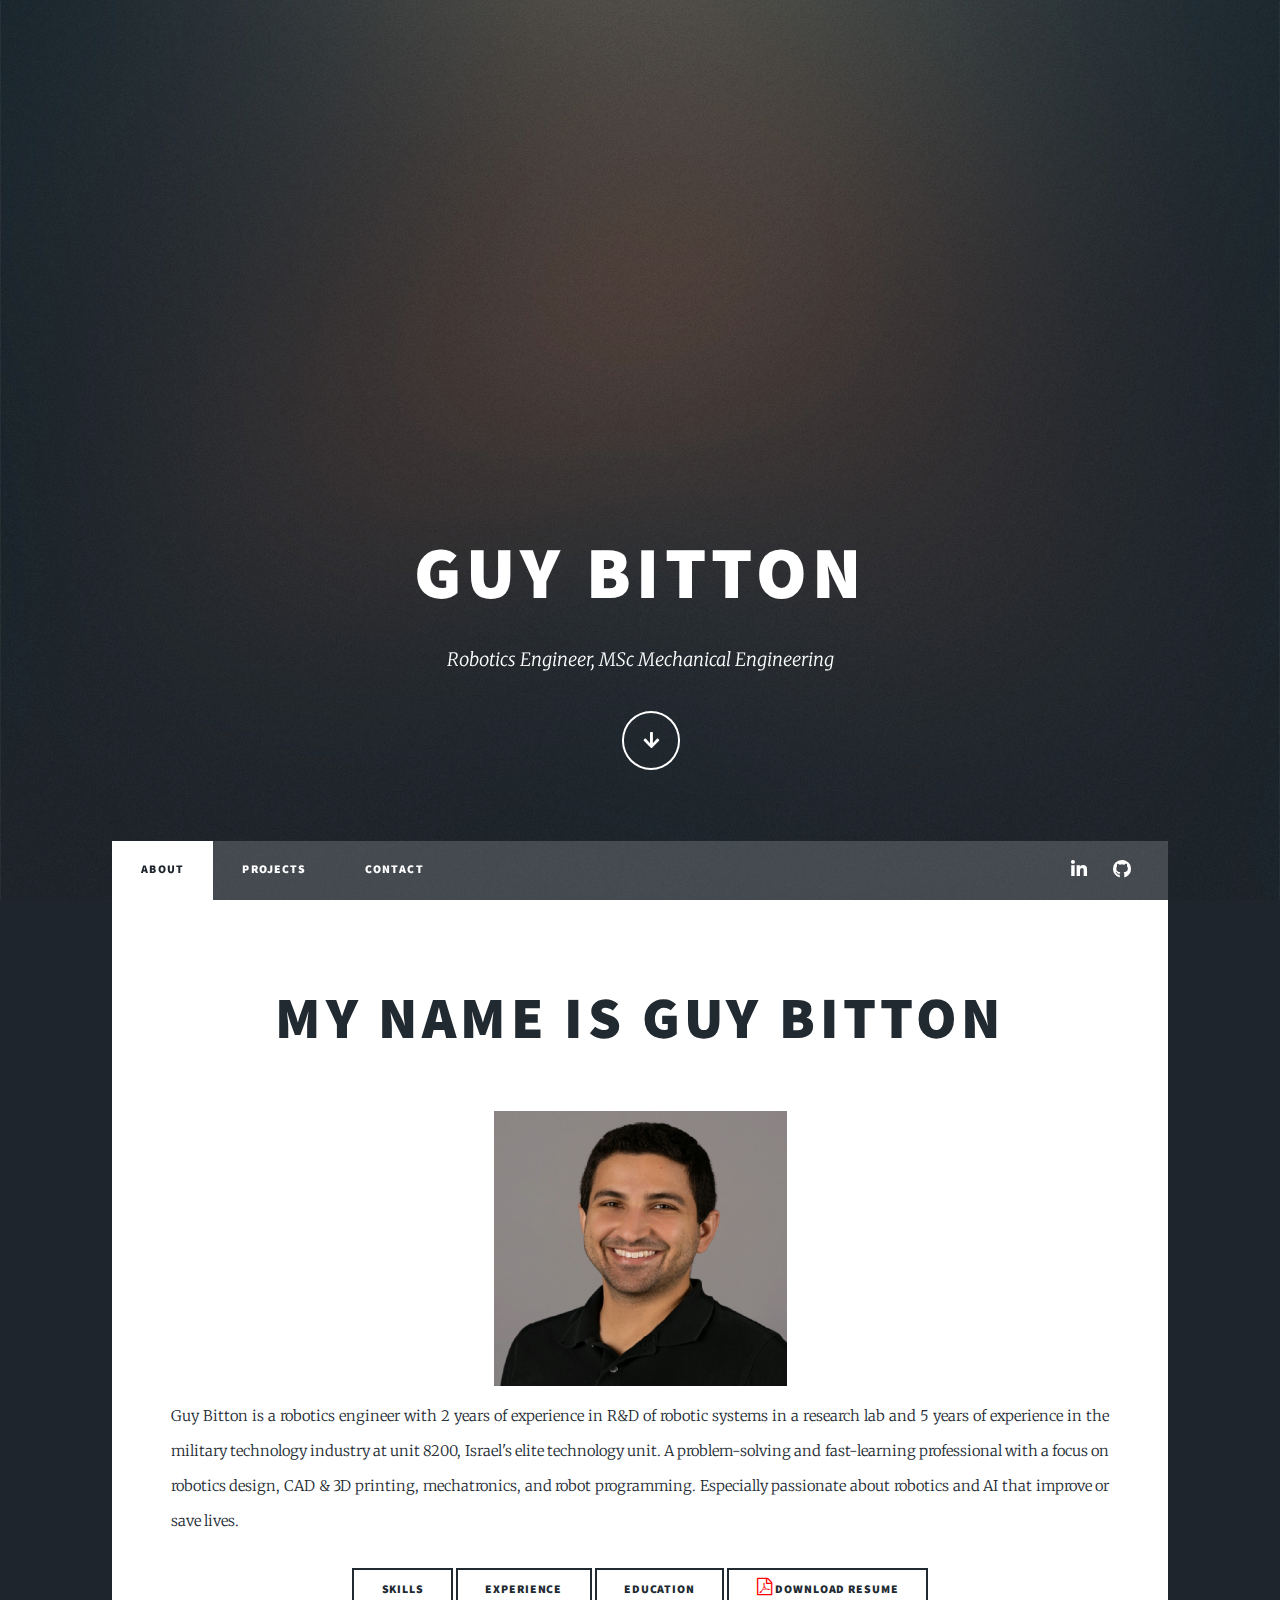
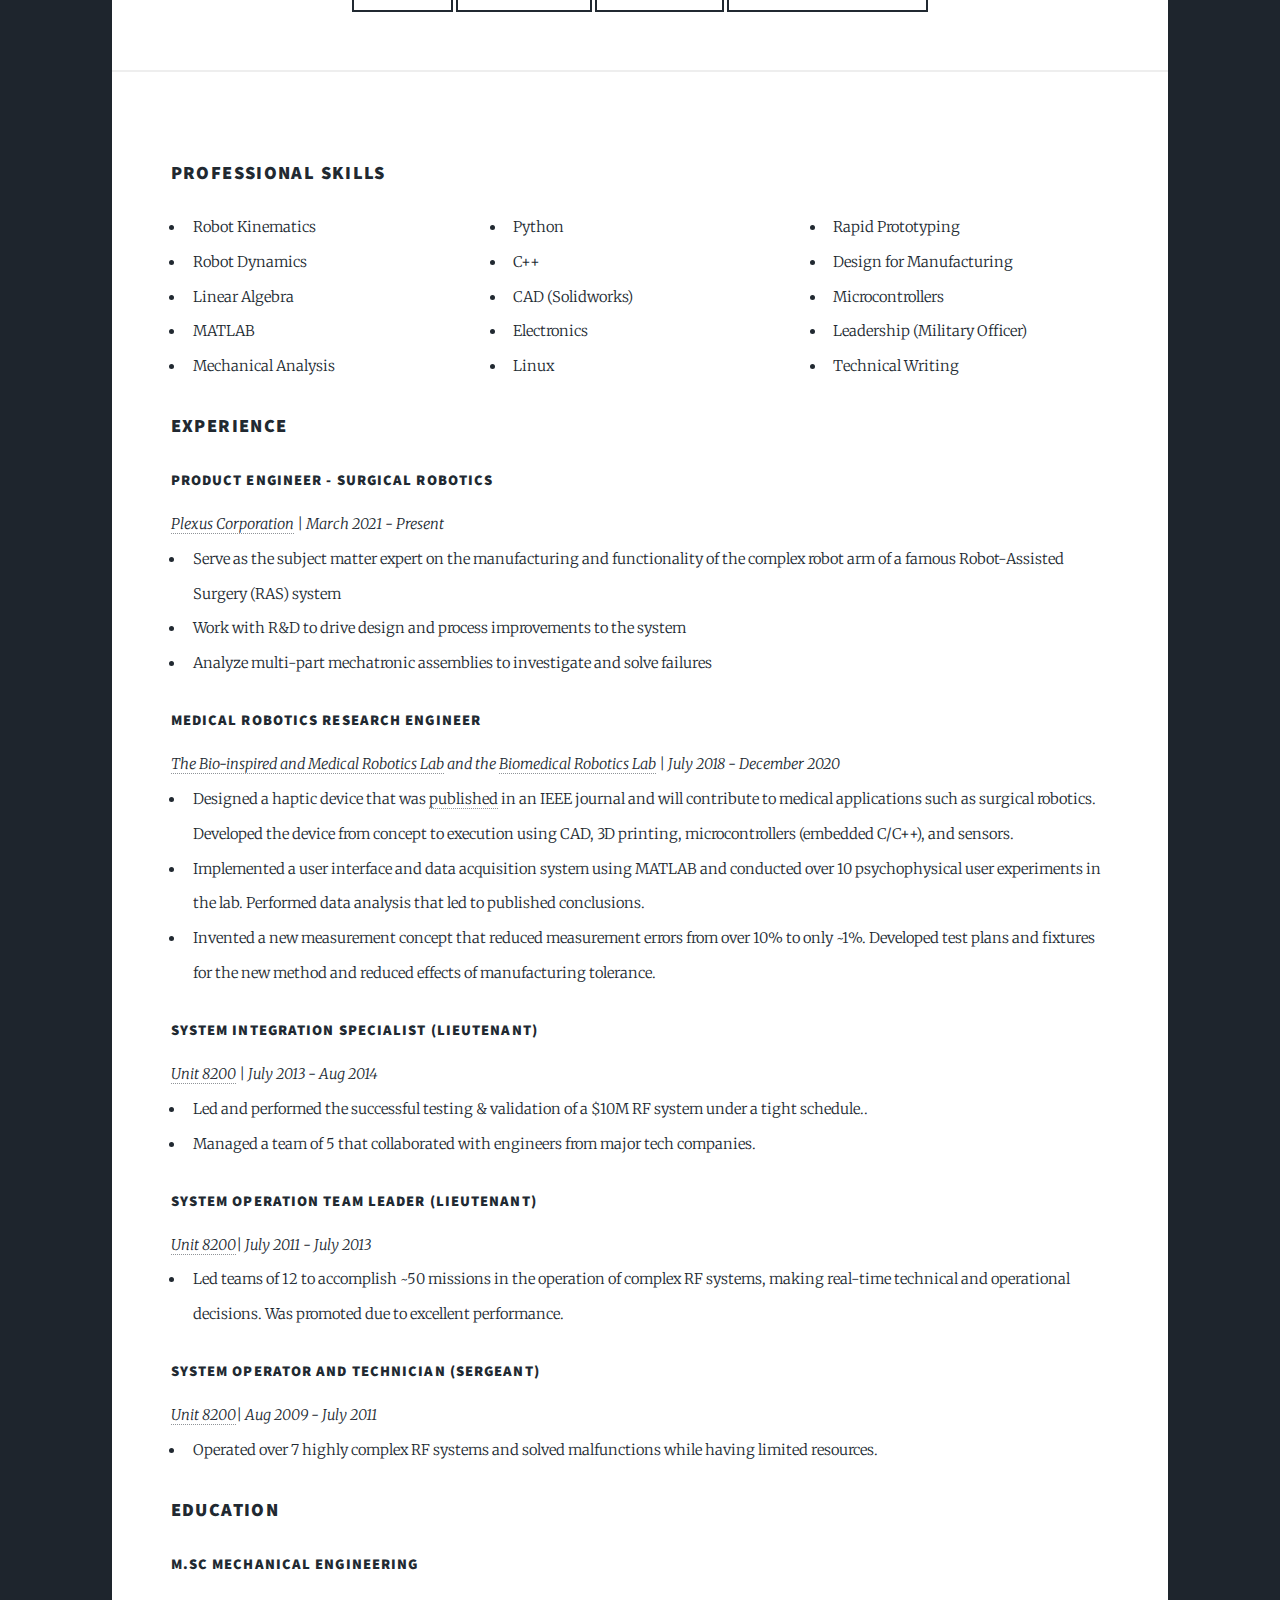
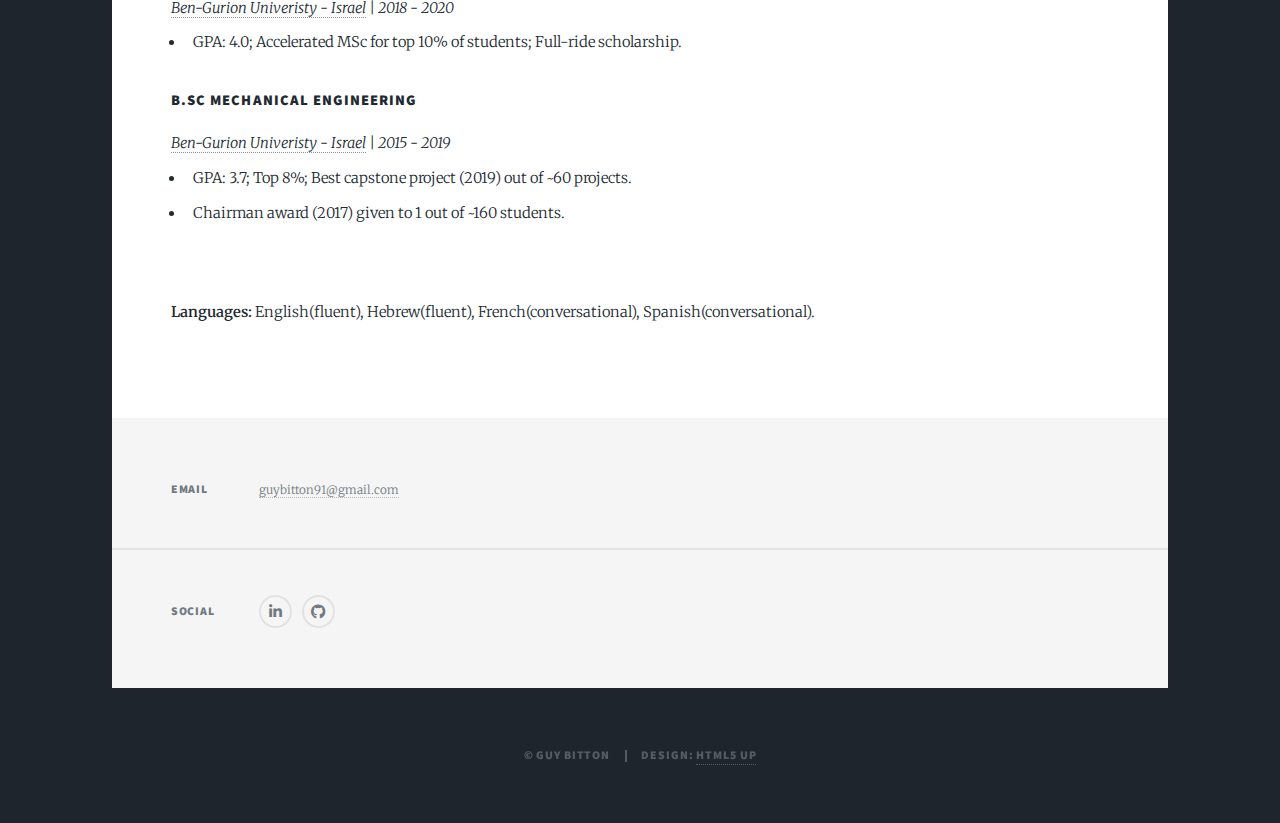
<file: index.html>
﻿<!DOCTYPE HTML>
<!--
	Massively by HTML5 UP
	html5up.net | @ajlkn
	Free for personal and commercial use under the CCA 3.0 license (html5up.net/license)
-->
<html>
<head>
	<title>Guy Bitton - Robotics Engineer</title>
	<meta charset="utf-8" />
	<meta name="viewport" content="width=device-width, initial-scale=1, user-scalable=no" />
	<link rel="stylesheet" href="assets/css/main.css" />
	<noscript><link rel="stylesheet" href="assets/css/noscript.css" /></noscript>
	<meta name="viewport" content="width=device-width, initial-scale=1">
	<link rel="stylesheet" href="https://cdnjs.cloudflare.com/ajax/libs/font-awesome/4.7.0/css/font-awesome.min.css">
</head>
	<body class="is-preload">

		<!-- Wrapper -->
			<div id="wrapper" class="fade-in">

				<!-- Intro -->
					<div id="intro">
						<h1>Guy Bitton</h1>
						<p>
							Robotics Engineer, MSc Mechanical Engineering
						</p>
						<ul>
							<li style="list-style-type:none"><a href="#header" class="button icon solid solo fa-arrow-down scrolly">Continue</a></li>
						</ul>
					</div>

				<!-- Header -->
					<header id="header">
						<a class="logo">Portfolio</a>
					</header>

				<!-- Nav -->
					<nav id="nav">
						<ul class="links">
							<li class="active"><a href="index.html">About</a></li>
							<li><a href="projects.html">Projects</a></li>
							<!--<li><a href="resume.html">Resume</a></li>-->
							<li><a href="contact.html">Contact</a></li>
						</ul>
						<ul class="icons">
							<li><a href="https://www.linkedin.com/in/guybitton/" class="icon brands fa-linkedin"><span class="label">LinkedIn</span></a></li>
							<li><a href="https://github.com/GuyBitton" class="icon brands fa-github"><span class="label">GitHub</span></a></li>
						</ul>
					</nav>

				<!-- Main -->
					<div id="main">

						<!-- Featured Post -->
						<article class="post featured">
							<header class="major">
								<h2><a>My name is Guy Bitton</a></h2>
							</header>
								<img src="images/Guy1.jpg" width="293" height="275">
							<p>
								Guy Bitton is a robotics engineer with 2 years of experience in R&D of robotic systems in a research lab
								and 5 years of experience in the military technology industry at unit 8200, Israel's elite technology unit.
								A problem-solving and fast-learning professional with a focus on robotics design, CAD & 3D printing, mechatronics,
								and robot programming. Especially passionate about robotics and AI that improve or save lives.

							</p>
							<a href="#skills" class="button">Skills</a>  <a href="#experience" class="button">Experience</a>  <a href="#education" class="button">Education</a>  <a href="files/Guy Bitton - Resume.pdf" class="button"><i class="fa fa-file-pdf-o" style="font-size:18px;color:red"></i> Download Resume</a>

						</article>

						<!-- Posts -->
						<article class="post">
							<h3><a id="skills">Professional Skills</a></h3>
							<div class="row aln-center">
								<div class="col-4 col-6-small">
									<ul>
										<li>Robot Kinematics</li>
										<li>Robot Dynamics</li>
										<li>Linear Algebra</li>
										<li>MATLAB</li>
										<li>Mechanical Analysis</li>
									</ul>
								</div>
								<div class="col-4 col-6-small">
									<ul>
										<li>Python</li>
										<li>C++</li>
										<li>CAD (Solidworks)</li>
										<li>Electronics</li>
										<li>Linux</li>
									</ul>
								</div>
								<div class="col-4 col-6-small">
									<ul>
										<li>Rapid Prototyping</li>
										<li>Design for Manufacturing</li>
										<li>Microcontrollers</li>
										<li>Leadership (Military Officer)</li>
										<li>Technical Writing</li>
									</ul>
								</div>
							</div>
							<h3><a  id="experience">Experience</a></h3>
							<p>
								<h4>PRODUCT ENGINEER - SURGICAL ROBOTICS</h4>
								<i> <a href="https://www.plexus.com/en-us/" class="links"> Plexus Corporation</a> | March 2021 - Present</i>
								<ul>
									<li>Serve as the subject matter expert on the manufacturing and functionality of the complex robot arm of a famous Robot-Assisted Surgery (RAS) system</li>
									<li>Work with R&D to drive design and process improvements to the system</li>
									<li>Analyze multi-part mechatronic assemblies to investigate and solve failures</li>
								</ul>
							</p>
							<p>
								<h4>Medical Robotics Research Engineer</h4>
								<i> <a href="https://designandrobotics.weebly.com/" class="links"> The Bio-inspired and Medical Robotics Lab</a> and the <a href="http://bioroblab.weebly.com/" class="links">Biomedical Robotics Lab</a>  | July 2018 - December 2020</i>
								<ul>
									<li>
										Designed a haptic device that was <a href="https://ieeexplore.ieee.org/document/9257364">published</a> in an IEEE journal and will contribute to medical applications
										such as surgical robotics. Developed the device from concept to execution using CAD, 3D printing,
										microcontrollers (embedded C/C++), and sensors.
									</li>
									<li>
										Implemented a user interface and data acquisition system using MATLAB and conducted over 10 psychophysical user experiments in the lab. Performed data analysis that led to published conclusions.
									</li>
									<li>
										Invented a new measurement concept that reduced measurement errors from over 10% to only ~1%. Developed test plans and fixtures for the new method and reduced effects of manufacturing tolerance.
									</li>
								</ul>
							</p>
							<p>
								<h4>System Integration Specialist (Lieutenant)</h4>
								<i> <a href="https://en.wikipedia.org/wiki/Unit_8200" class="links"> Unit 8200</a> | July 2013 - Aug 2014</i>
								<ul>
									<li>
										Led and performed the successful testing & validation of a $10M RF system under a tight schedule..
									</li>
									<li>
										Managed a team of 5 that collaborated with engineers from major tech companies.
									</li>
								</ul>
							</p>
							<p>
								<h4>System Operation Team Leader (Lieutenant)</h4>
								<i> <a href="https://en.wikipedia.org/wiki/Unit_8200" class="links"> Unit 8200</a>| July 2011 - July 2013</i>
								<ul>
									<li>
										Led teams of 12 to accomplish ~50 missions in the operation of complex RF systems, making real-time
										technical and operational decisions. Was promoted due to excellent performance.
									</li>
								</ul>
							</p>
							<p>
								<h4>System Operator and Technician (Sergeant)</h4>
								<i> <a href="https://en.wikipedia.org/wiki/Unit_8200" class="links"> Unit 8200</a>| Aug 2009 - July 2011</i>
								<ul>
									<li>
										Operated over 7 highly complex RF systems and solved malfunctions while having limited resources.
									</li>
								</ul>
							</p>
							<h3><a  id="education">Education</a></h3>
							<p>
								<h4>M.Sc Mechanical Engineering</h4>
								<i> <a href="https://in.bgu.ac.il/en/pages/default.aspx" class="links"> Ben-Gurion Univeristy - Israel</a> | 2018 - 2020</i>
								<ul>
									<li>GPA: 4.0; Accelerated MSc for top 10% of students; Full-ride scholarship.</li>
								</ul>
							</p>
							<p>
								<h4>B.Sc Mechanical Engineering</h4>
								<i> <a href="https://in.bgu.ac.il/en/pages/default.aspx" class="links"> Ben-Gurion Univeristy - Israel</a> | 2015 - 2019</i>
								<ul>
									<li>GPA: 3.7; Top 8%; Best capstone project (2019) out of ~60 projects.</li>
									<li>Chairman award (2017) given to 1 out of ~160 students.</li>
								</ul>
							</p>
							<br />
							<p>
								<b>Languages:</b> English(fluent), Hebrew(fluent), French(conversational), Spanish(conversational).
							</p>

						</article>
					</div>
					</div>

				<!-- Footer -->
					<footer id="footer">
						<section class="split contact">
							<section>
								<h3>Email</h3>
								<p><a href="#">guybitton91@gmail.com</a></p>
							</section>
							<section>
								<h3>Social</h3>
								<ul class="icons alt">
									<li><a href="https://www.linkedin.com/in/guybitton/" class="icon brands fa-linkedin"><span class="label">LinkedIn</span></a></li>
									<li><a href="https://github.com/GuyBitton" class="icon brands fa-github"><span class="label">GitHub</span></a></li>
								</ul>
							</section>
						</section>
					</footer>

				<!-- Copyright -->
					<div id="copyright">
						<ul><li>&copy;  Guy Bitton</li><li>Design: <a href="https://html5up.net">HTML5 UP</a></li></ul>
					</div>

			</div>

		<!-- Scripts -->
			<script src="assets/js/jquery.min.js"></script>
			<script src="assets/js/jquery.scrollex.min.js"></script>
			<script src="assets/js/jquery.scrolly.min.js"></script>
			<script src="assets/js/browser.min.js"></script>
			<script src="assets/js/breakpoints.min.js"></script>
			<script src="assets/js/util.js"></script>
			<script src="assets/js/main.js"></script>

	</body>
</html>
</file>
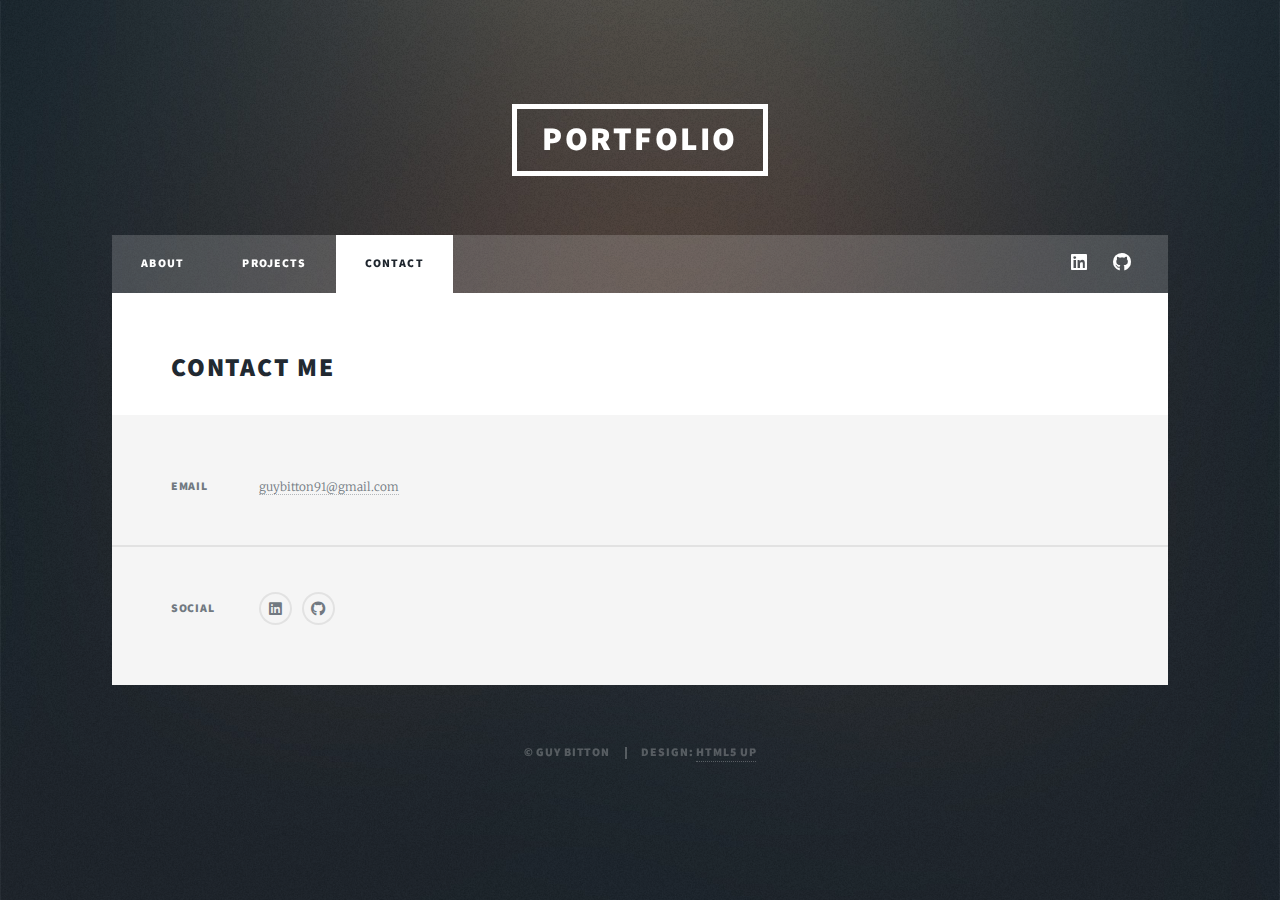
<file: contact.html>
﻿<!DOCTYPE HTML>
<!--
	Massively by HTML5 UP
	html5up.net | @ajlkn
	Free for personal and commercial use under the CCA 3.0 license (html5up.net/license)
-->
<html>
<head>
	<title>Guy Bitton - Contact</title>
	<meta charset="utf-8" />
	<meta name="viewport" content="width=device-width, initial-scale=1, user-scalable=no" />
	<link rel="stylesheet" href="assets/css/main.css" />
	<noscript><link rel="stylesheet" href="assets/css/noscript.css" /></noscript>
</head>
<body class="is-preload">

	<!-- Wrapper -->
	<div id="wrapper">

		<!-- Header -->
		<header id="header">
			<a class="logo">Portfolio</a>
		</header>

		<!-- Nav -->
		<nav id="nav">
			<ul class="links">
				<li><a href="index.html">About</a></li>
				<li><a href="projects.html">Projects</a></li>
				<li class="active"><a href="contact.html">Contact</a></li>
			</ul>
			<ul class="icons">
				<li><a href="https://www.linkedin.com/in/guybitton/" class="icon brands fa-linkedin"><span class="label">LinkedIn</span></a></li>
				<li><a href="https://github.com/GuyBitton" class="icon brands fa-github"><span class="label">GitHub</span></a></li>
			</ul>
		</nav>

		<div id="main">

			<!-- Form -->
			<h2>
				Contact me
			</h2>
		</div>

		<!-- Footer -->
		<footer id="footer">
			<section class="split contact">
				<section>
					<h3>Email</h3>
					<p><a href="#">guybitton91@gmail.com</a></p>
				</section>
				<section>
					<h3>Social</h3>
					<ul class="icons alt">
						<li><a href="https://www.linkedin.com/in/guybitton/" class="icon brands fa-linkedin"><span class="label">LinkedIn</span></a></li>
						<li><a href="https://github.com/GuyBitton" class="icon brands fa-github"><span class="label">GitHub</span></a></li>
					</ul>
				</section>
			</section>
		</footer>

		<!-- Copyright -->
		<div id="copyright">
			<ul><li>&copy; Guy Bitton</li><li>Design: <a href="https://html5up.net">HTML5 UP</a></li></ul>
		</div>

	</div>

	<!-- Scripts -->
	<script src="assets/js/jquery.min.js"></script>
	<script src="assets/js/jquery.scrollex.min.js"></script>
	<script src="assets/js/jquery.scrolly.min.js"></script>
	<script src="assets/js/browser.min.js"></script>
	<script src="assets/js/breakpoints.min.js"></script>
	<script src="assets/js/util.js"></script>
	<script src="assets/js/main.js"></script>

</body>
</html>
</file>
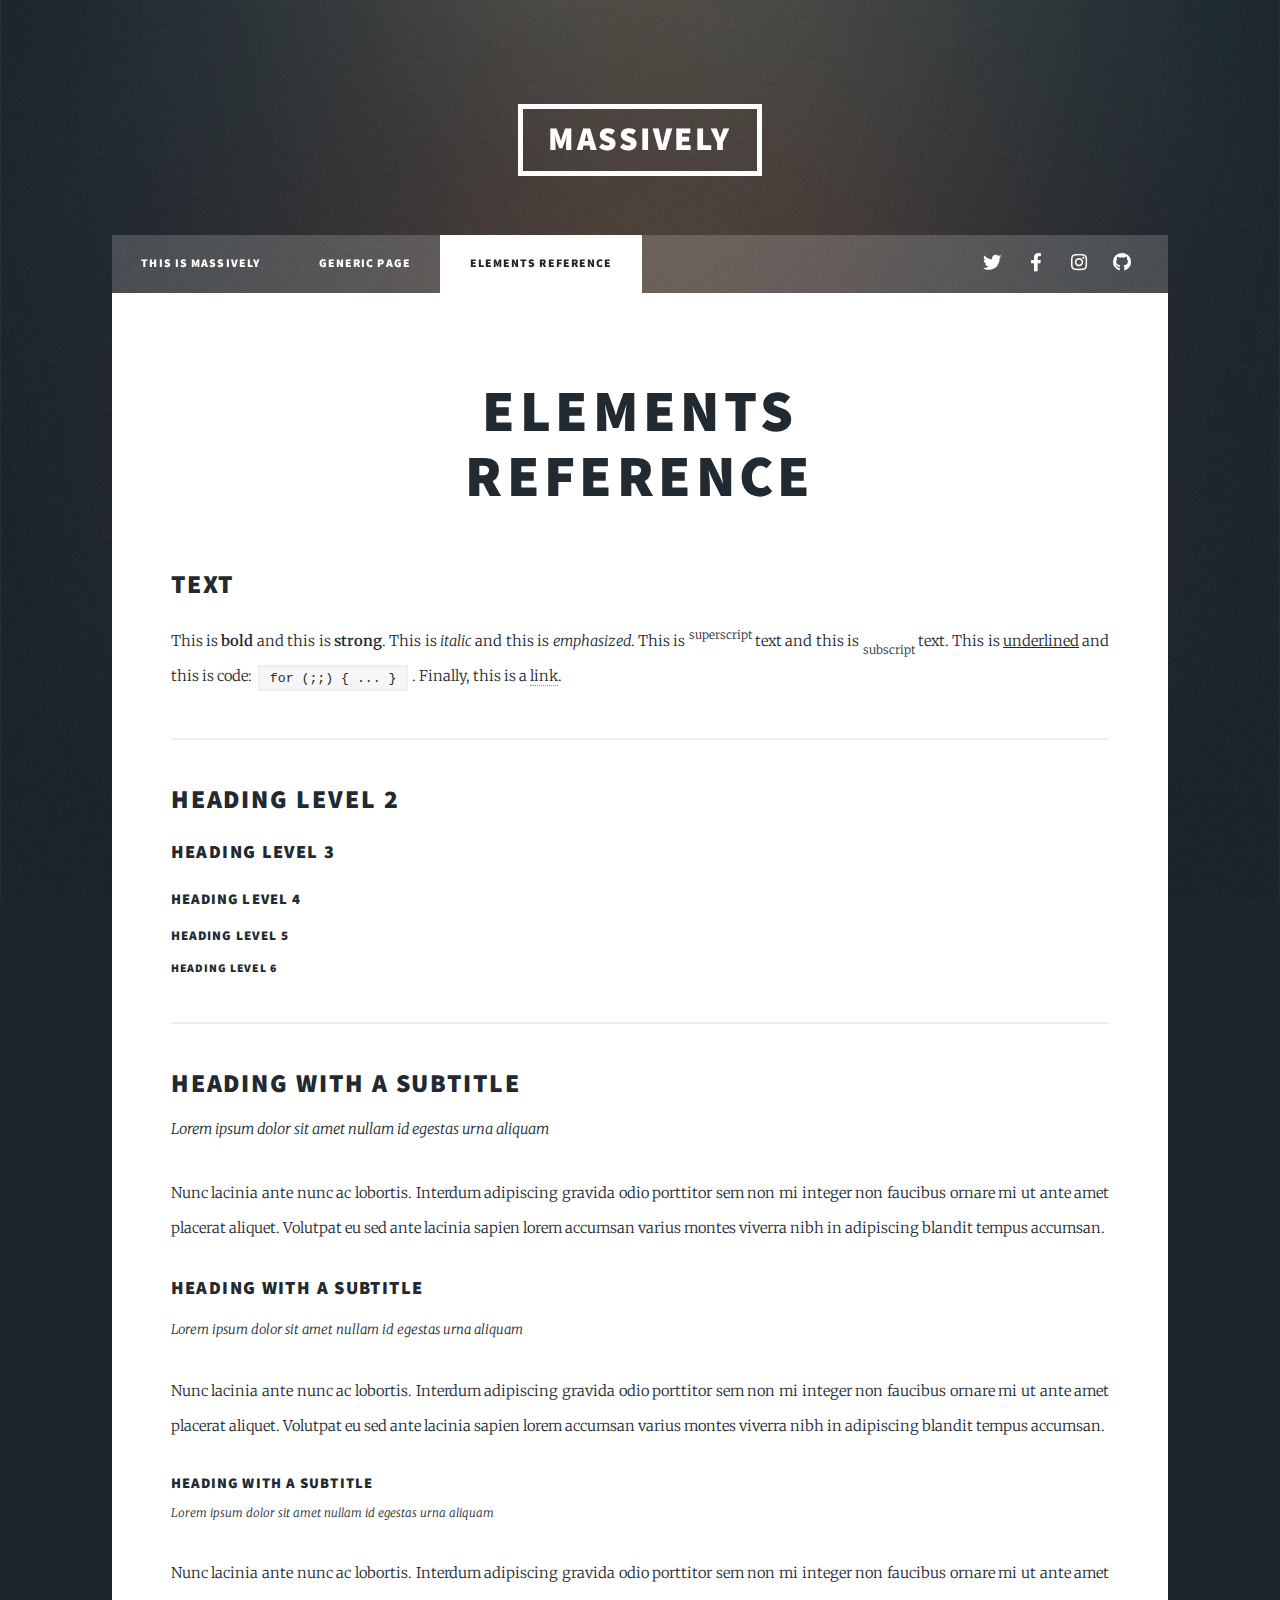
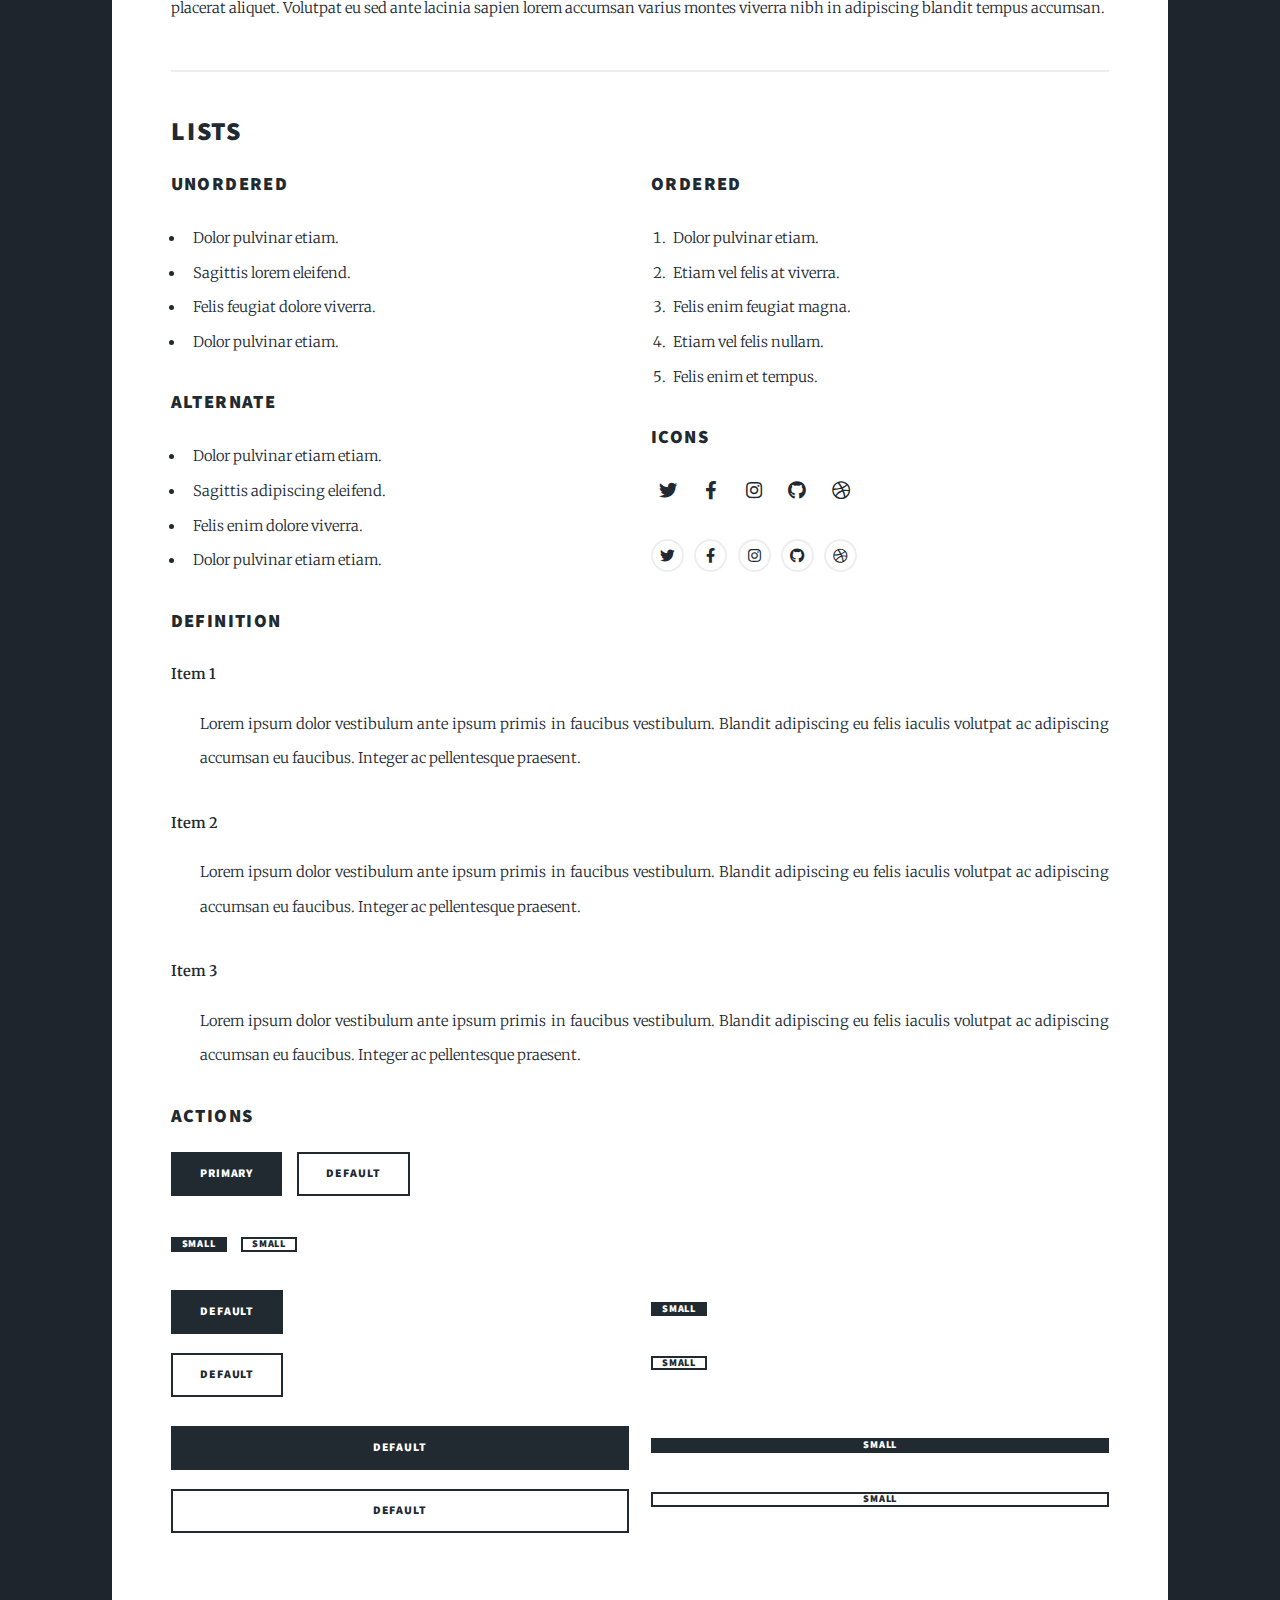
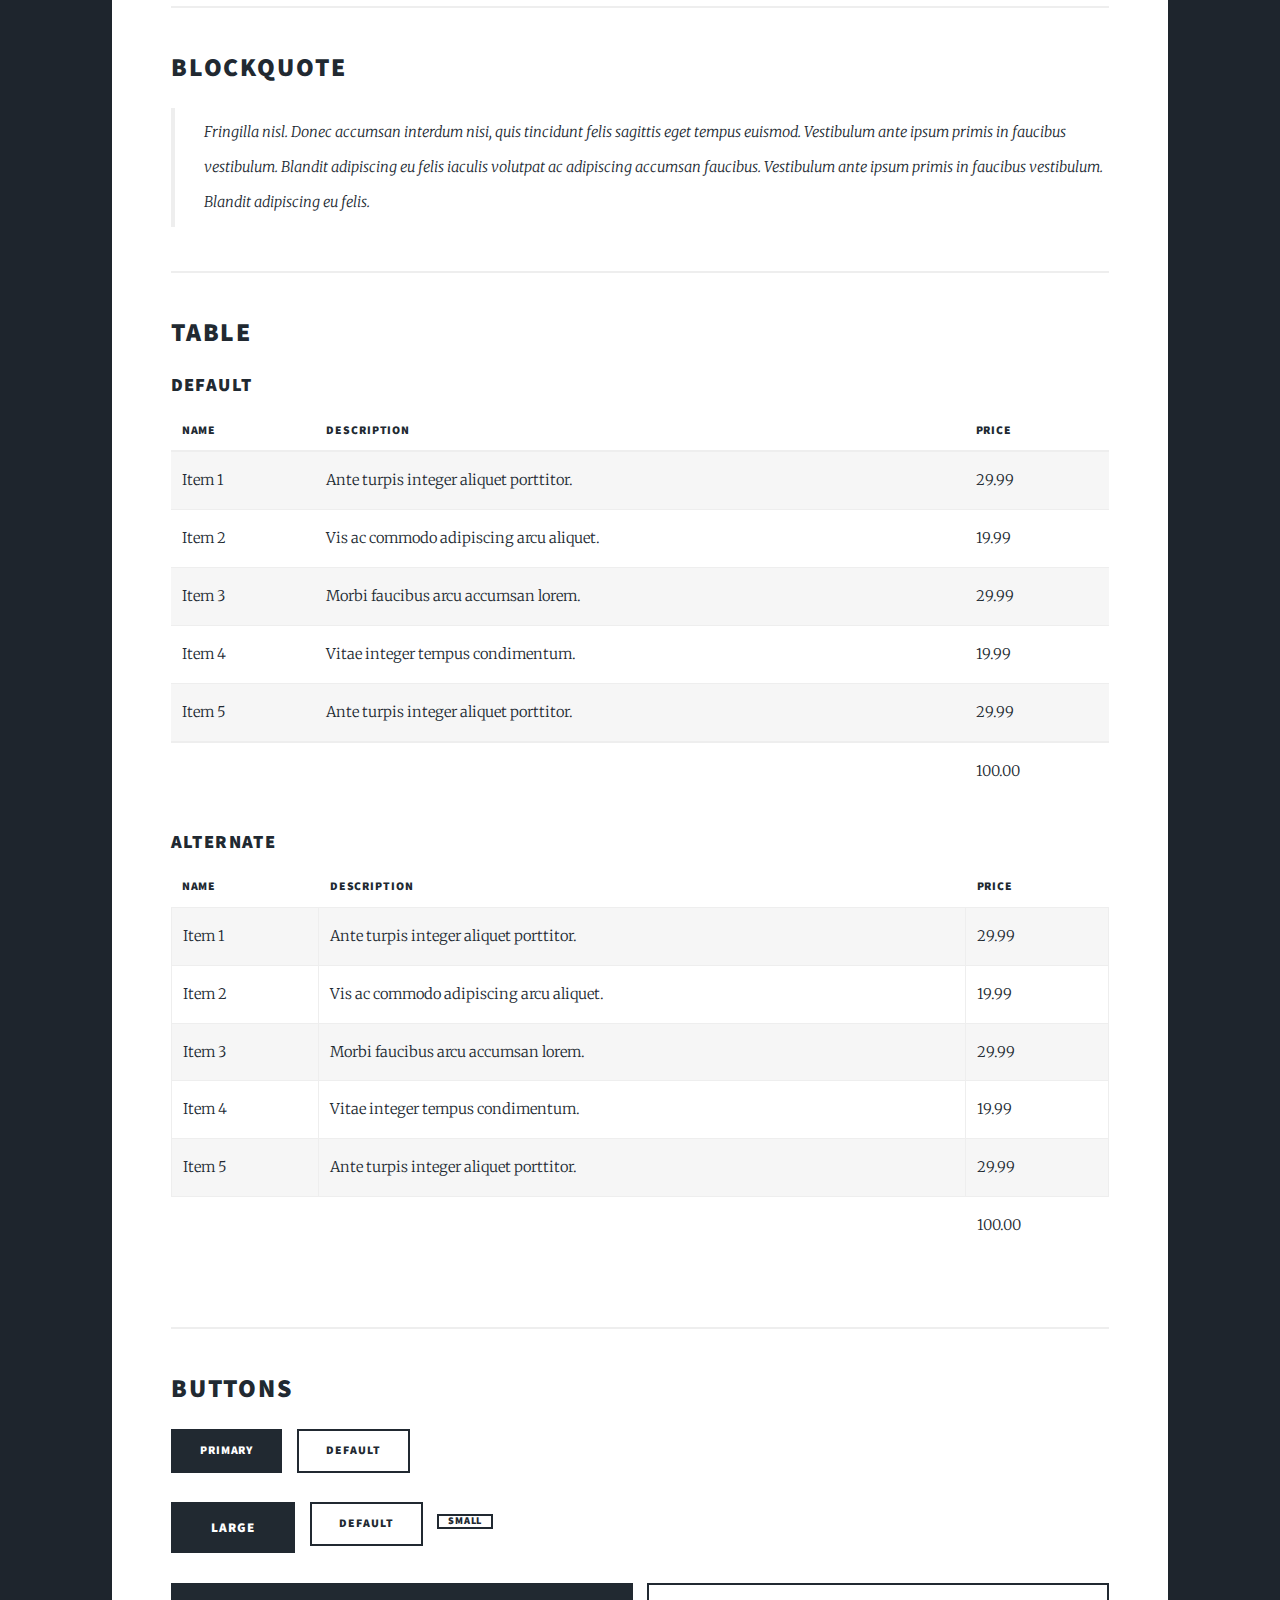
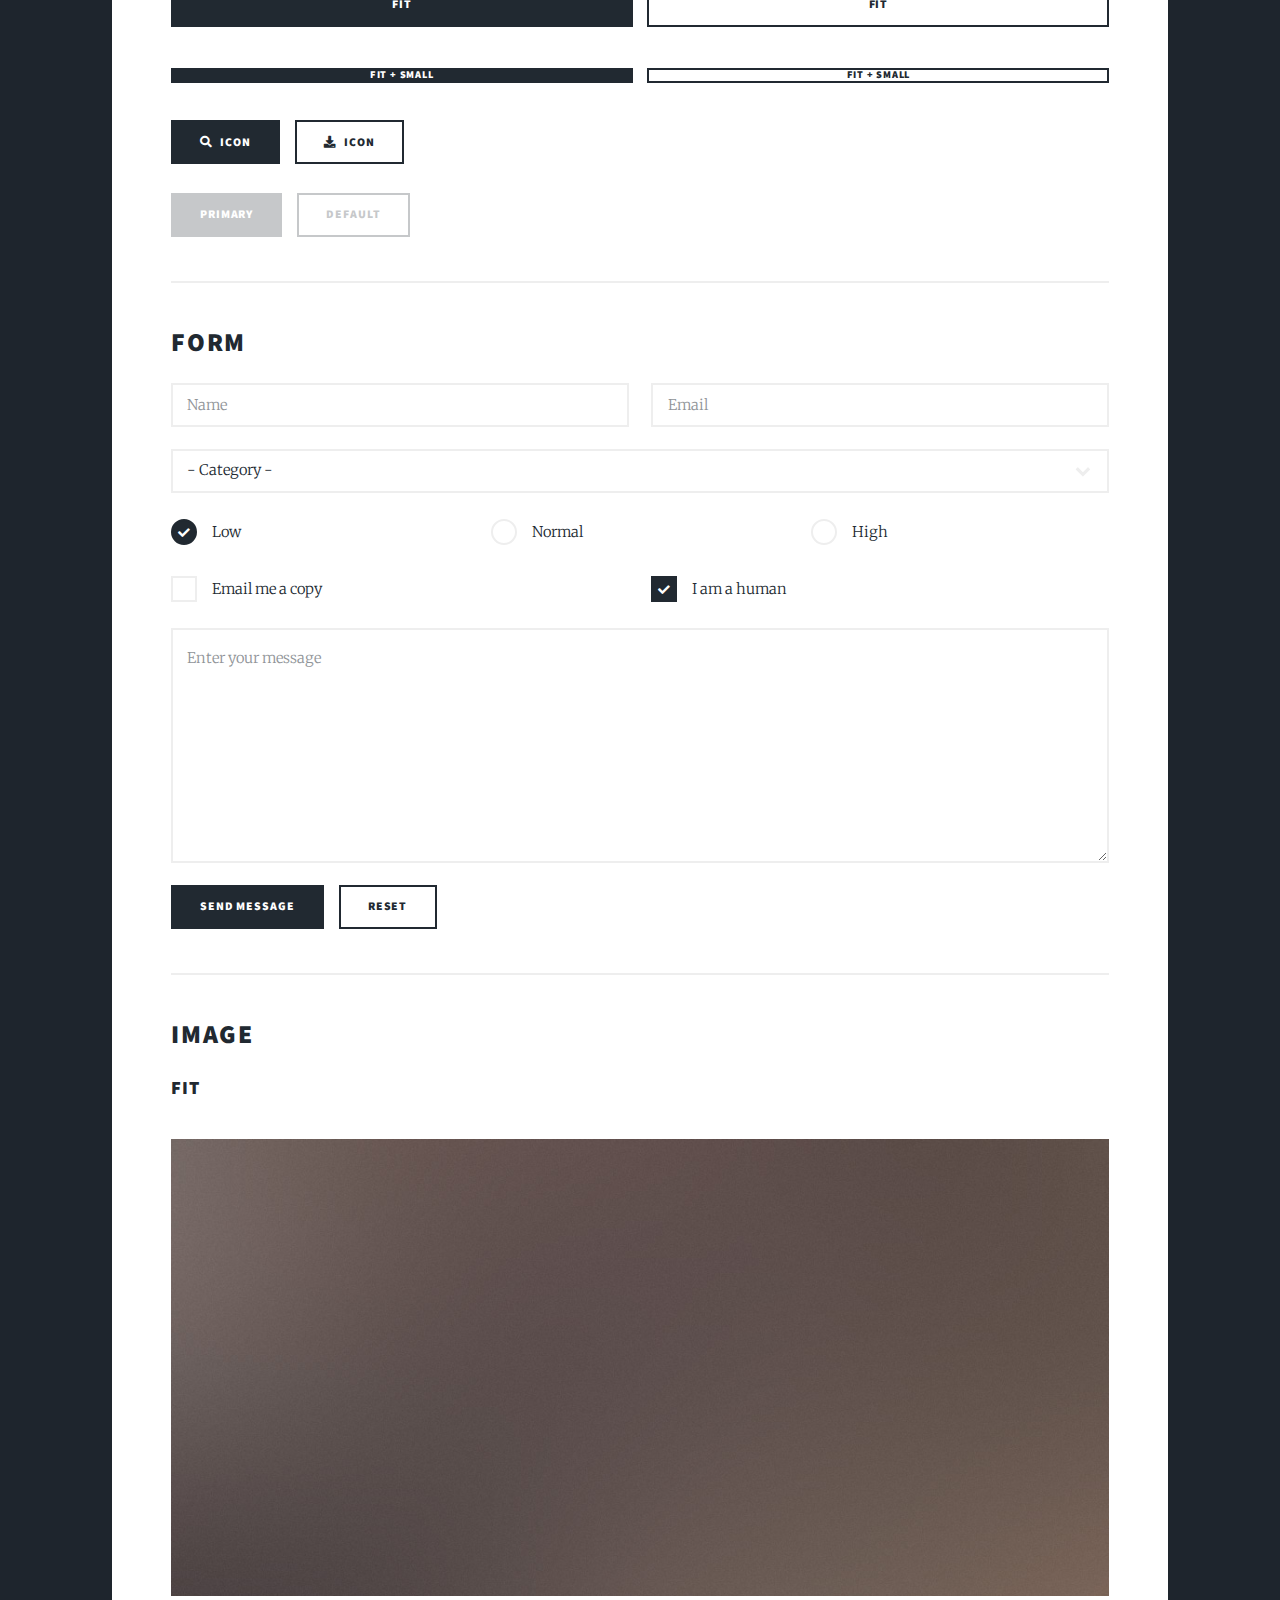
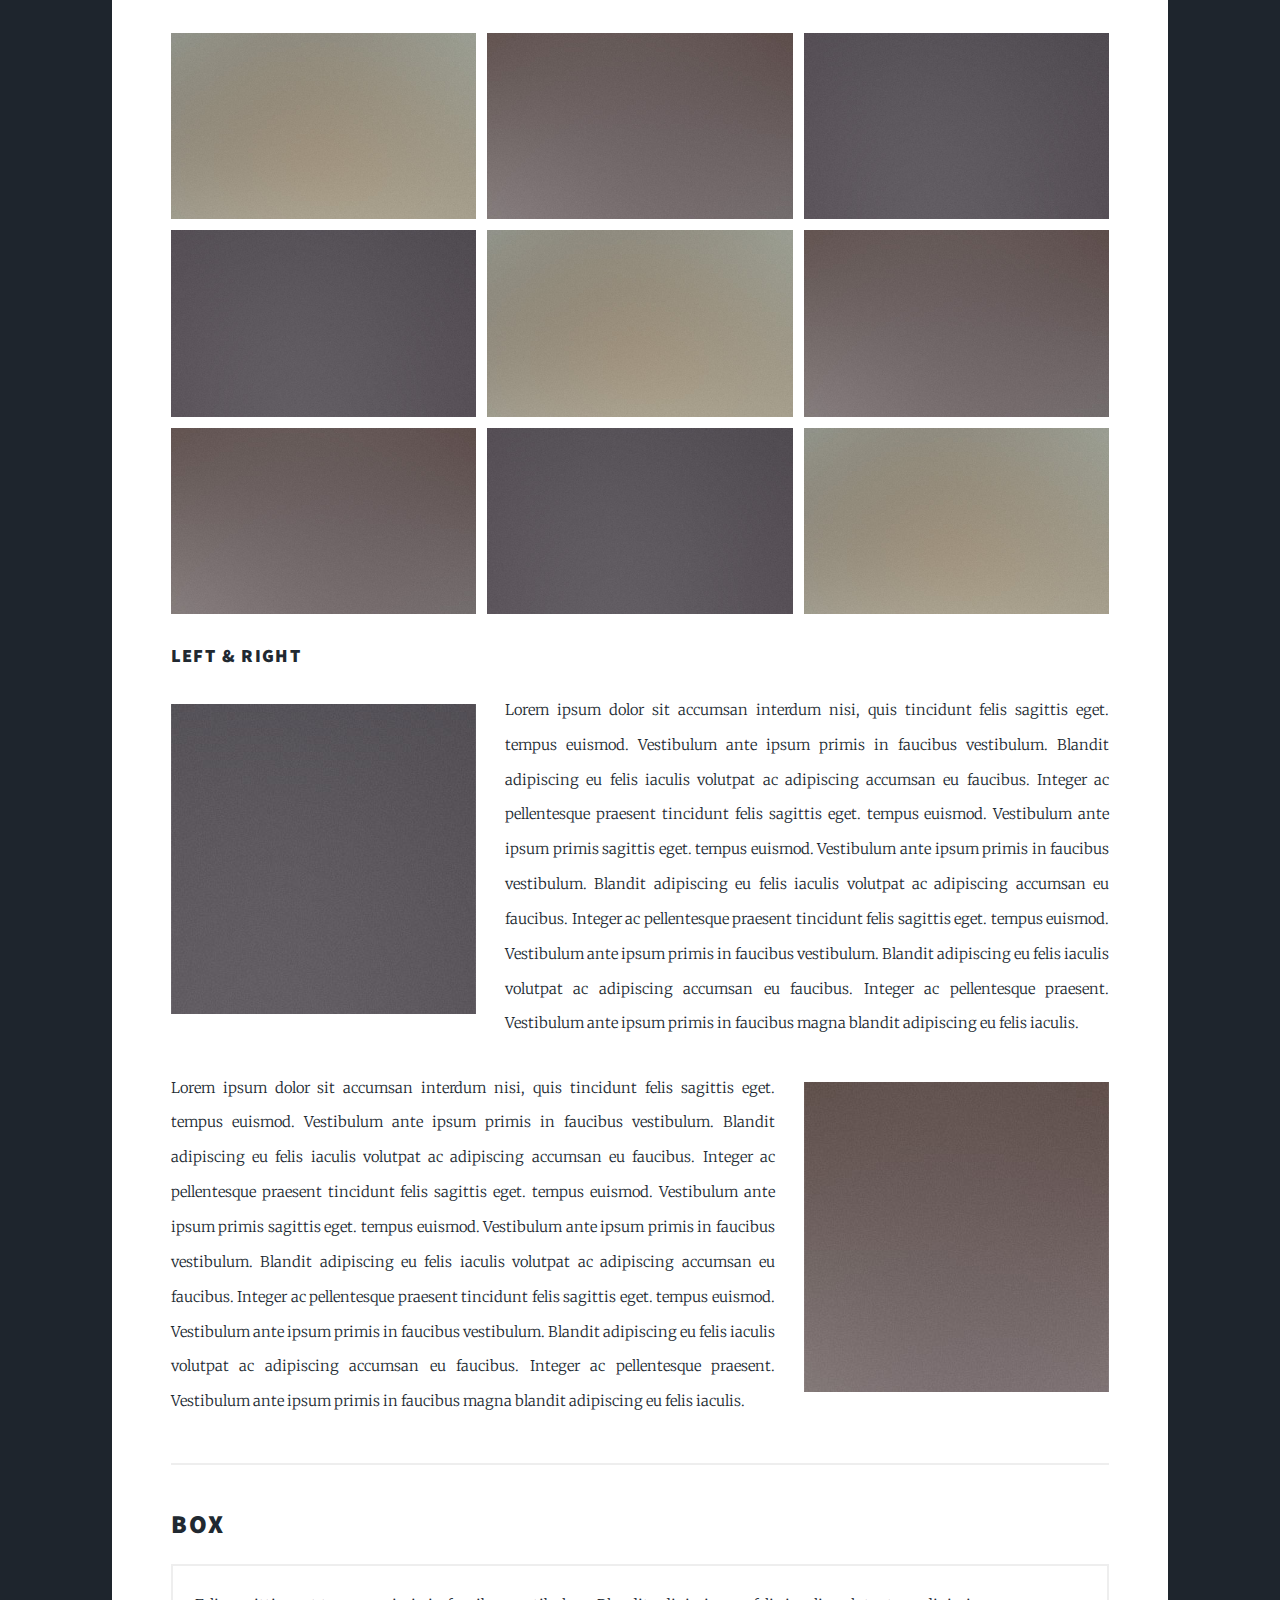
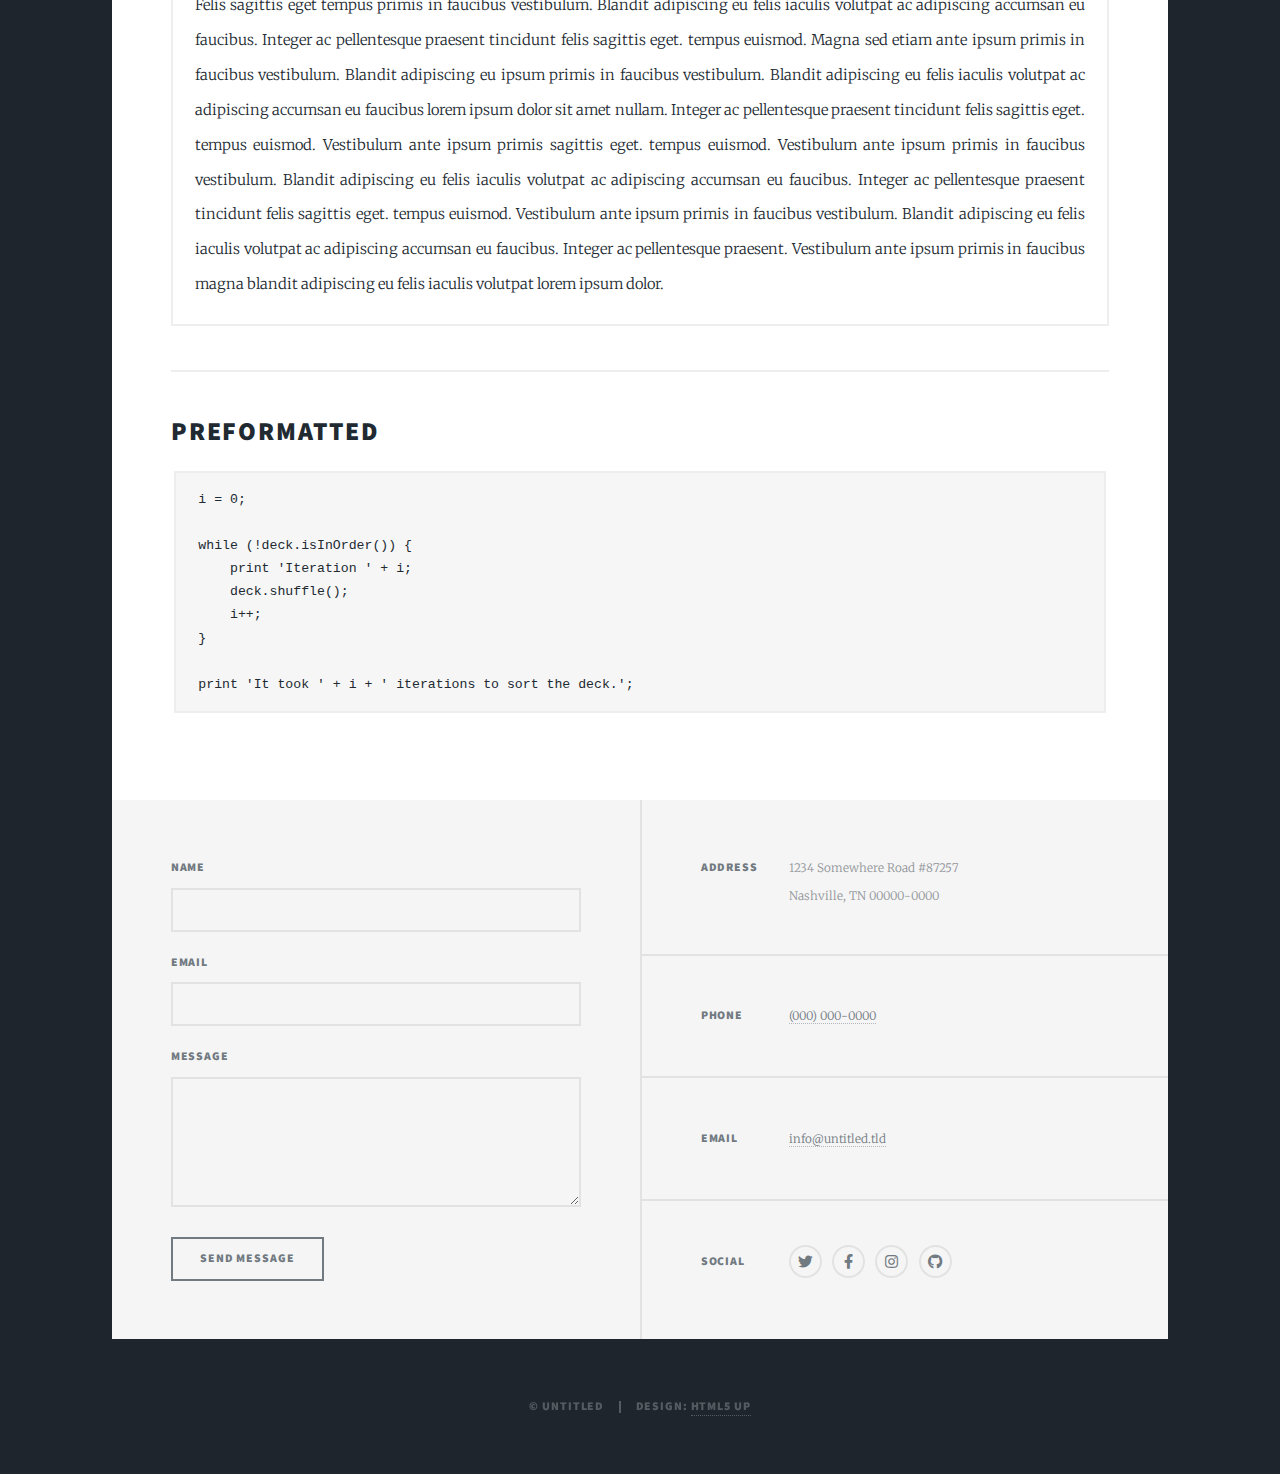
<file: elements.html>
<!DOCTYPE HTML>
<!--
	Massively by HTML5 UP
	html5up.net | @ajlkn
	Free for personal and commercial use under the CCA 3.0 license (html5up.net/license)
-->
<html>
	<head>
		<title>Elements Reference - Massively by HTML5 UP</title>
		<meta charset="utf-8" />
		<meta name="viewport" content="width=device-width, initial-scale=1, user-scalable=no" />
		<link rel="stylesheet" href="assets/css/main.css" />
		<noscript><link rel="stylesheet" href="assets/css/noscript.css" /></noscript>
	</head>
	<body class="is-preload">

		<!-- Wrapper -->
			<div id="wrapper">

				<!-- Header -->
					<header id="header">
						<a href="index.html" class="logo">Massively</a>
					</header>

				<!-- Nav -->
					<nav id="nav">
						<ul class="links">
							<li><a href="index.html">This is Massively</a></li>
							<li><a href="generic.html">Generic Page</a></li>
							<li class="active"><a href="elements.html">Elements Reference</a></li>
						</ul>
						<ul class="icons">
							<li><a href="#" class="icon brands fa-twitter"><span class="label">Twitter</span></a></li>
							<li><a href="#" class="icon brands fa-facebook-f"><span class="label">Facebook</span></a></li>
							<li><a href="#" class="icon brands fa-instagram"><span class="label">Instagram</span></a></li>
							<li><a href="#" class="icon brands fa-github"><span class="label">GitHub</span></a></li>
						</ul>
					</nav>

				<!-- Main -->
					<div id="main">

						<!-- Post -->
							<section class="post">
								<header class="major">
									<h1>Elements<br />
									Reference</h1>
								</header>

								<!-- Text stuff -->
									<h2>Text</h2>
									<p>This is <b>bold</b> and this is <strong>strong</strong>. This is <i>italic</i> and this is <em>emphasized</em>.
									This is <sup>superscript</sup> text and this is <sub>subscript</sub> text.
									This is <u>underlined</u> and this is code: <code>for (;;) { ... }</code>.
									Finally, this is a <a href="#">link</a>.</p>
									<hr />
									<h2>Heading Level 2</h2>
									<h3>Heading Level 3</h3>
									<h4>Heading Level 4</h4>
									<h5>Heading Level 5</h5>
									<h6>Heading Level 6</h6>
									<hr />
									<header>
										<h2>Heading with a Subtitle</h2>
										<p>Lorem ipsum dolor sit amet nullam id egestas urna aliquam</p>
									</header>
									<p>Nunc lacinia ante nunc ac lobortis. Interdum adipiscing gravida odio porttitor sem non mi integer non faucibus ornare mi ut ante amet placerat aliquet. Volutpat eu sed ante lacinia sapien lorem accumsan varius montes viverra nibh in adipiscing blandit tempus accumsan.</p>
									<header>
										<h3>Heading with a Subtitle</h3>
										<p>Lorem ipsum dolor sit amet nullam id egestas urna aliquam</p>
									</header>
									<p>Nunc lacinia ante nunc ac lobortis. Interdum adipiscing gravida odio porttitor sem non mi integer non faucibus ornare mi ut ante amet placerat aliquet. Volutpat eu sed ante lacinia sapien lorem accumsan varius montes viverra nibh in adipiscing blandit tempus accumsan.</p>
									<header>
										<h4>Heading with a Subtitle</h4>
										<p>Lorem ipsum dolor sit amet nullam id egestas urna aliquam</p>
									</header>
									<p>Nunc lacinia ante nunc ac lobortis. Interdum adipiscing gravida odio porttitor sem non mi integer non faucibus ornare mi ut ante amet placerat aliquet. Volutpat eu sed ante lacinia sapien lorem accumsan varius montes viverra nibh in adipiscing blandit tempus accumsan.</p>

									<hr />

								<!-- Lists -->
									<h2>Lists</h2>
									<div class="row">
										<div class="col-6 col-12-small">

											<h3>Unordered</h3>
											<ul>
												<li>Dolor pulvinar etiam.</li>
												<li>Sagittis lorem eleifend.</li>
												<li>Felis feugiat dolore viverra.</li>
												<li>Dolor pulvinar etiam.</li>
											</ul>

											<h3>Alternate</h3>
											<ul class="alt">
												<li>Dolor pulvinar etiam etiam.</li>
												<li>Sagittis adipiscing eleifend.</li>
												<li>Felis enim dolore viverra.</li>
												<li>Dolor pulvinar etiam etiam.</li>
											</ul>

										</div>
										<div class="col-6 col-12-small">

											<h3>Ordered</h3>
											<ol>
												<li>Dolor pulvinar etiam.</li>
												<li>Etiam vel felis at viverra.</li>
												<li>Felis enim feugiat magna.</li>
												<li>Etiam vel felis nullam.</li>
												<li>Felis enim et tempus.</li>
											</ol>

											<h3>Icons</h3>
											<ul class="icons">
												<li><a href="#" class="icon brands fa-twitter"><span class="label">Twitter</span></a></li>
												<li><a href="#" class="icon brands fa-facebook-f"><span class="label">Facebook</span></a></li>
												<li><a href="#" class="icon brands fa-instagram"><span class="label">Instagram</span></a></li>
												<li><a href="#" class="icon brands fa-github"><span class="label">Github</span></a></li>
												<li><a href="#" class="icon brands fa-dribbble"><span class="label">Dribbble</span></a></li>
											</ul>
											<ul class="icons alt">
												<li><a href="#" class="icon brands alt fa-twitter"><span class="label">Twitter</span></a></li>
												<li><a href="#" class="icon brands alt fa-facebook-f"><span class="label">Facebook</span></a></li>
												<li><a href="#" class="icon brands alt fa-instagram"><span class="label">Instagram</span></a></li>
												<li><a href="#" class="icon brands alt fa-github"><span class="label">Github</span></a></li>
												<li><a href="#" class="icon brands alt fa-dribbble"><span class="label">Dribbble</span></a></li>
											</ul>

										</div>
									</div>
									<h3>Definition</h3>
									<dl>
										<dt>Item 1</dt>
										<dd>
											<p>Lorem ipsum dolor vestibulum ante ipsum primis in faucibus vestibulum. Blandit adipiscing eu felis iaculis volutpat ac adipiscing accumsan eu faucibus. Integer ac pellentesque praesent.</p>
										</dd>
										<dt>Item 2</dt>
										<dd>
											<p>Lorem ipsum dolor vestibulum ante ipsum primis in faucibus vestibulum. Blandit adipiscing eu felis iaculis volutpat ac adipiscing accumsan eu faucibus. Integer ac pellentesque praesent.</p>
										</dd>
										<dt>Item 3</dt>
										<dd>
											<p>Lorem ipsum dolor vestibulum ante ipsum primis in faucibus vestibulum. Blandit adipiscing eu felis iaculis volutpat ac adipiscing accumsan eu faucibus. Integer ac pellentesque praesent.</p>
										</dd>
									</dl>

									<h3>Actions</h3>
									<ul class="actions">
										<li><a href="#" class="button primary">Primary</a></li>
										<li><a href="#" class="button">Default</a></li>
									</ul>
									<ul class="actions small">
										<li><a href="#" class="button primary small">Small</a></li>
										<li><a href="#" class="button small">Small</a></li>
									</ul>
									<div class="row">
										<div class="col-6 col-12-small">
											<ul class="actions stacked">
												<li><a href="#" class="button primary">Default</a></li>
												<li><a href="#" class="button">Default</a></li>
											</ul>
										</div>
										<div class="col-6 col-12-small">
											<ul class="actions stacked">
												<li><a href="#" class="button primary small">Small</a></li>
												<li><a href="#" class="button small">Small</a></li>
											</ul>
										</div>
									</div>
									<div class="row">
										<div class="col-6 col-12-small">
											<ul class="actions stacked">
												<li><a href="#" class="button primary fit">Default</a></li>
												<li><a href="#" class="button fit">Default</a></li>
											</ul>
										</div>
										<div class="col-6 col-12-small">
											<ul class="actions stacked">
												<li><a href="#" class="button primary small fit">Small</a></li>
												<li><a href="#" class="button small fit">Small</a></li>
											</ul>
										</div>
									</div>

									<hr />

								<!-- Blockquote -->
									<h2>Blockquote</h2>
									<blockquote>Fringilla nisl. Donec accumsan interdum nisi, quis tincidunt felis sagittis eget tempus euismod. Vestibulum ante ipsum primis in faucibus vestibulum. Blandit adipiscing eu felis iaculis volutpat ac adipiscing accumsan faucibus. Vestibulum ante ipsum primis in faucibus vestibulum. Blandit adipiscing eu felis.</blockquote>

									<hr />

								<!-- Table -->
									<h2>Table</h2>

									<h3>Default</h3>
									<div class="table-wrapper">
										<table>
											<thead>
												<tr>
													<th>Name</th>
													<th>Description</th>
													<th>Price</th>
												</tr>
											</thead>
											<tbody>
												<tr>
													<td>Item 1</td>
													<td>Ante turpis integer aliquet porttitor.</td>
													<td>29.99</td>
												</tr>
												<tr>
													<td>Item 2</td>
													<td>Vis ac commodo adipiscing arcu aliquet.</td>
													<td>19.99</td>
												</tr>
												<tr>
													<td>Item 3</td>
													<td> Morbi faucibus arcu accumsan lorem.</td>
													<td>29.99</td>
												</tr>
												<tr>
													<td>Item 4</td>
													<td>Vitae integer tempus condimentum.</td>
													<td>19.99</td>
												</tr>
												<tr>
													<td>Item 5</td>
													<td>Ante turpis integer aliquet porttitor.</td>
													<td>29.99</td>
												</tr>
											</tbody>
											<tfoot>
												<tr>
													<td colspan="2"></td>
													<td>100.00</td>
												</tr>
											</tfoot>
										</table>
									</div>

									<h3>Alternate</h3>
									<div class="table-wrapper">
										<table class="alt">
											<thead>
												<tr>
													<th>Name</th>
													<th>Description</th>
													<th>Price</th>
												</tr>
											</thead>
											<tbody>
												<tr>
													<td>Item 1</td>
													<td>Ante turpis integer aliquet porttitor.</td>
													<td>29.99</td>
												</tr>
												<tr>
													<td>Item 2</td>
													<td>Vis ac commodo adipiscing arcu aliquet.</td>
													<td>19.99</td>
												</tr>
												<tr>
													<td>Item 3</td>
													<td> Morbi faucibus arcu accumsan lorem.</td>
													<td>29.99</td>
												</tr>
												<tr>
													<td>Item 4</td>
													<td>Vitae integer tempus condimentum.</td>
													<td>19.99</td>
												</tr>
												<tr>
													<td>Item 5</td>
													<td>Ante turpis integer aliquet porttitor.</td>
													<td>29.99</td>
												</tr>
											</tbody>
											<tfoot>
												<tr>
													<td colspan="2"></td>
													<td>100.00</td>
												</tr>
											</tfoot>
										</table>
									</div>

									<hr />

								<!-- Buttons -->
									<h2>Buttons</h2>
									<ul class="actions">
										<li><a href="#" class="button primary">Primary</a></li>
										<li><a href="#" class="button">Default</a></li>
									</ul>
									<ul class="actions">
										<li><a href="#" class="button primary large">Large</a></li>
										<li><a href="#" class="button">Default</a></li>
										<li><a href="#" class="button small">Small</a></li>
									</ul>
									<ul class="actions fit">
										<li><a href="#" class="button primary fit">Fit</a></li>
										<li><a href="#" class="button fit">Fit</a></li>
									</ul>
									<ul class="actions fit small">
										<li><a href="#" class="button primary fit small">Fit + Small</a></li>
										<li><a href="#" class="button fit small">Fit + Small</a></li>
									</ul>
									<ul class="actions">
										<li><a href="#" class="button primary icon solid fa-search">Icon</a></li>
										<li><a href="#" class="button icon solid fa-download">Icon</a></li>
									</ul>
									<ul class="actions">
										<li><span class="button primary disabled">Primary</span></li>
										<li><span class="button disabled">Default</span></li>
									</ul>

									<hr />

								<!-- Form -->
									<h2>Form</h2>

									<form method="post" action="#">
										<div class="row gtr-uniform">
											<div class="col-6 col-12-xsmall">
												<input type="text" name="demo-name" id="demo-name" value="" placeholder="Name" />
											</div>
											<div class="col-6 col-12-xsmall">
												<input type="email" name="demo-email" id="demo-email" value="" placeholder="Email" />
											</div>
											<!-- Break -->
											<div class="col-12">
												<select name="demo-category" id="demo-category">
													<option value="">- Category -</option>
													<option value="1">Manufacturing</option>
													<option value="1">Shipping</option>
													<option value="1">Administration</option>
													<option value="1">Human Resources</option>
												</select>
											</div>
											<!-- Break -->
											<div class="col-4 col-12-small">
												<input type="radio" id="demo-priority-low" name="demo-priority" checked>
												<label for="demo-priority-low">Low</label>
											</div>
											<div class="col-4 col-12-small">
												<input type="radio" id="demo-priority-normal" name="demo-priority">
												<label for="demo-priority-normal">Normal</label>
											</div>
											<div class="col-4 col-12-small">
												<input type="radio" id="demo-priority-high" name="demo-priority">
												<label for="demo-priority-high">High</label>
											</div>
											<!-- Break -->
											<div class="col-6 col-12-small">
												<input type="checkbox" id="demo-copy" name="demo-copy">
												<label for="demo-copy">Email me a copy</label>
											</div>
											<div class="col-6 col-12-small">
												<input type="checkbox" id="demo-human" name="demo-human" checked>
												<label for="demo-human">I am a human</label>
											</div>
											<!-- Break -->
											<div class="col-12">
												<textarea name="demo-message" id="demo-message" placeholder="Enter your message" rows="6"></textarea>
											</div>
											<!-- Break -->
											<div class="col-12">
												<ul class="actions">
													<li><input type="submit" value="Send Message" class="primary" /></li>
													<li><input type="reset" value="Reset" /></li>
												</ul>
											</div>
										</div>
									</form>

									<hr />

								<!-- Image -->
									<h2>Image</h2>

									<h3>Fit</h3>
									<span class="image fit"><img src="images/pic01.jpg" alt="" /></span>
									<div class="box alt">
										<div class="row gtr-50 gtr-uniform">
											<div class="col-4"><span class="image fit"><img src="images/pic02.jpg" alt="" /></span></div>
											<div class="col-4"><span class="image fit"><img src="images/pic03.jpg" alt="" /></span></div>
											<div class="col-4"><span class="image fit"><img src="images/pic04.jpg" alt="" /></span></div>
											<!-- Break -->
											<div class="col-4"><span class="image fit"><img src="images/pic04.jpg" alt="" /></span></div>
											<div class="col-4"><span class="image fit"><img src="images/pic02.jpg" alt="" /></span></div>
											<div class="col-4"><span class="image fit"><img src="images/pic03.jpg" alt="" /></span></div>
											<!-- Break -->
											<div class="col-4"><span class="image fit"><img src="images/pic03.jpg" alt="" /></span></div>
											<div class="col-4"><span class="image fit"><img src="images/pic04.jpg" alt="" /></span></div>
											<div class="col-4"><span class="image fit"><img src="images/pic02.jpg" alt="" /></span></div>
										</div>
									</div>

									<h3>Left &amp; Right</h3>
									<p><span class="image left"><img src="images/pic08.jpg" alt="" /></span>Lorem ipsum dolor sit accumsan interdum nisi, quis tincidunt felis sagittis eget. tempus euismod. Vestibulum ante ipsum primis in faucibus vestibulum. Blandit adipiscing eu felis iaculis volutpat ac adipiscing accumsan eu faucibus. Integer ac pellentesque praesent tincidunt felis sagittis eget. tempus euismod. Vestibulum ante ipsum primis sagittis eget. tempus euismod. Vestibulum ante ipsum primis in faucibus vestibulum. Blandit adipiscing eu felis iaculis volutpat ac adipiscing accumsan eu faucibus. Integer ac pellentesque praesent tincidunt felis sagittis eget. tempus euismod. Vestibulum ante ipsum primis in faucibus vestibulum. Blandit adipiscing eu felis iaculis volutpat ac adipiscing accumsan eu faucibus. Integer ac pellentesque praesent. Vestibulum ante ipsum primis in faucibus magna blandit adipiscing eu felis iaculis.</p>
									<p><span class="image right"><img src="images/pic09.jpg" alt="" /></span>Lorem ipsum dolor sit accumsan interdum nisi, quis tincidunt felis sagittis eget. tempus euismod. Vestibulum ante ipsum primis in faucibus vestibulum. Blandit adipiscing eu felis iaculis volutpat ac adipiscing accumsan eu faucibus. Integer ac pellentesque praesent tincidunt felis sagittis eget. tempus euismod. Vestibulum ante ipsum primis sagittis eget. tempus euismod. Vestibulum ante ipsum primis in faucibus vestibulum. Blandit adipiscing eu felis iaculis volutpat ac adipiscing accumsan eu faucibus. Integer ac pellentesque praesent tincidunt felis sagittis eget. tempus euismod. Vestibulum ante ipsum primis in faucibus vestibulum. Blandit adipiscing eu felis iaculis volutpat ac adipiscing accumsan eu faucibus. Integer ac pellentesque praesent. Vestibulum ante ipsum primis in faucibus magna blandit adipiscing eu felis iaculis.</p>

									<hr />

								<!-- Box -->
									<h2>Box</h2>
									<div class="box">
										<p>Felis sagittis eget tempus primis in faucibus vestibulum. Blandit adipiscing eu felis iaculis volutpat ac adipiscing accumsan eu faucibus. Integer ac pellentesque praesent tincidunt felis sagittis eget. tempus euismod. Magna sed etiam ante ipsum primis in faucibus vestibulum. Blandit adipiscing eu ipsum primis in faucibus vestibulum. Blandit adipiscing eu felis iaculis volutpat ac adipiscing accumsan eu faucibus lorem ipsum dolor sit amet nullam. Integer ac pellentesque praesent tincidunt felis sagittis eget. tempus euismod. Vestibulum ante ipsum primis sagittis eget. tempus euismod. Vestibulum ante ipsum primis in faucibus vestibulum. Blandit adipiscing eu felis iaculis volutpat ac adipiscing accumsan eu faucibus. Integer ac pellentesque praesent tincidunt felis sagittis eget. tempus euismod. Vestibulum ante ipsum primis in faucibus vestibulum. Blandit adipiscing eu felis iaculis volutpat ac adipiscing accumsan eu faucibus. Integer ac pellentesque praesent. Vestibulum ante ipsum primis in faucibus magna blandit adipiscing eu felis iaculis volutpat lorem ipsum dolor.</p>
									</div>

									<hr />

								<!-- Preformatted Code -->
									<h2>Preformatted</h2>
									<pre><code>i = 0;

while (!deck.isInOrder()) {
    print 'Iteration ' + i;
    deck.shuffle();
    i++;
}

print 'It took ' + i + ' iterations to sort the deck.';
</code></pre>

							</section>

					</div>

				<!-- Footer -->
					<footer id="footer">
						<section>
							<form method="post" action="#">
								<div class="fields">
									<div class="field">
										<label for="name">Name</label>
										<input type="text" name="name" id="name" />
									</div>
									<div class="field">
										<label for="email">Email</label>
										<input type="text" name="email" id="email" />
									</div>
									<div class="field">
										<label for="message">Message</label>
										<textarea name="message" id="message" rows="3"></textarea>
									</div>
								</div>
								<ul class="actions">
									<li><input type="submit" value="Send Message" /></li>
								</ul>
							</form>
						</section>
						<section class="split contact">
							<section class="alt">
								<h3>Address</h3>
								<p>1234 Somewhere Road #87257<br />
								Nashville, TN 00000-0000</p>
							</section>
							<section>
								<h3>Phone</h3>
								<p><a href="#">(000) 000-0000</a></p>
							</section>
							<section>
								<h3>Email</h3>
								<p><a href="#">info@untitled.tld</a></p>
							</section>
							<section>
								<h3>Social</h3>
								<ul class="icons alt">
									<li><a href="#" class="icon brands alt fa-twitter"><span class="label">Twitter</span></a></li>
									<li><a href="#" class="icon brands alt fa-facebook-f"><span class="label">Facebook</span></a></li>
									<li><a href="#" class="icon brands alt fa-instagram"><span class="label">Instagram</span></a></li>
									<li><a href="#" class="icon brands alt fa-github"><span class="label">GitHub</span></a></li>
								</ul>
							</section>
						</section>
					</footer>

				<!-- Copyright -->
					<div id="copyright">
						<ul><li>&copy; Untitled</li><li>Design: <a href="https://html5up.net">HTML5 UP</a></li></ul>
					</div>

			</div>

		<!-- Scripts -->
			<script src="assets/js/jquery.min.js"></script>
			<script src="assets/js/jquery.scrollex.min.js"></script>
			<script src="assets/js/jquery.scrolly.min.js"></script>
			<script src="assets/js/browser.min.js"></script>
			<script src="assets/js/breakpoints.min.js"></script>
			<script src="assets/js/util.js"></script>
			<script src="assets/js/main.js"></script>

	</body>
</html>
</file>
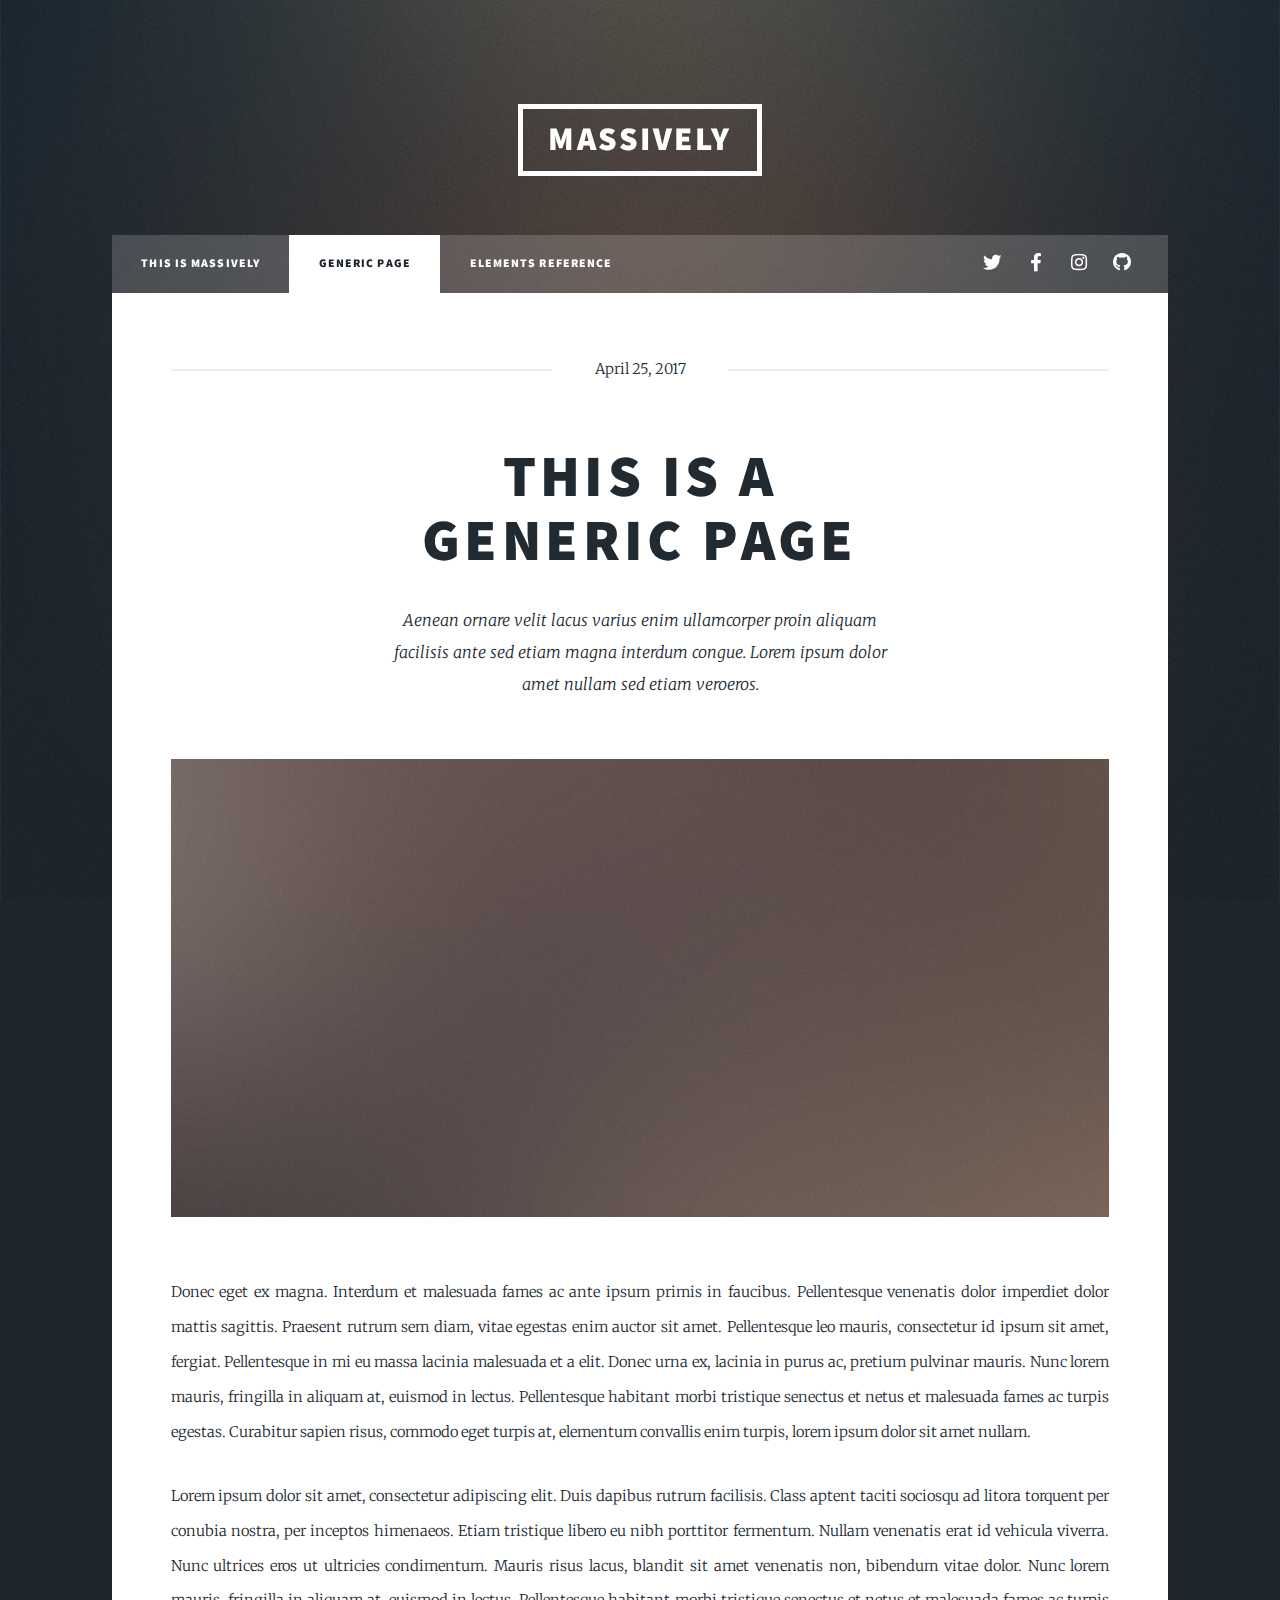
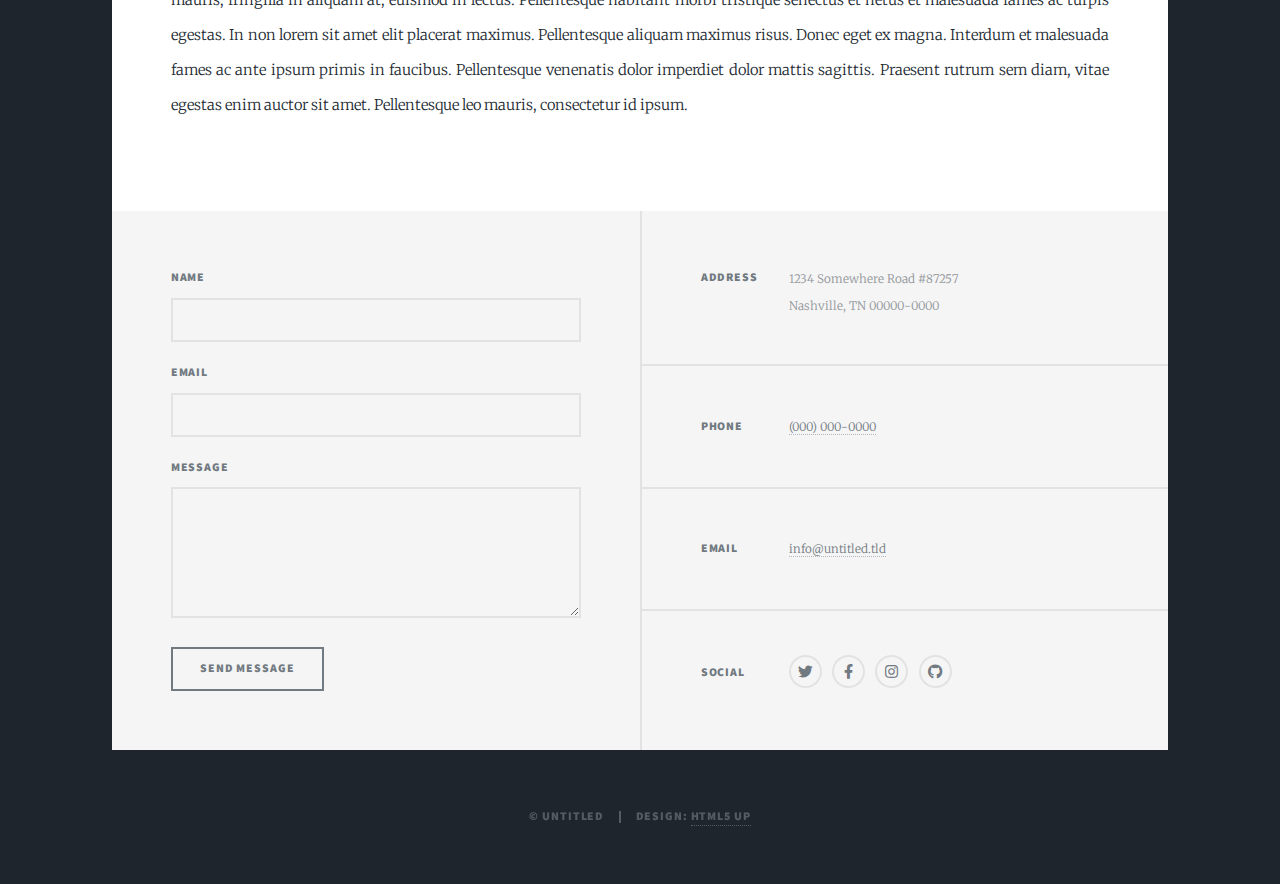
<file: generic.html>
<!DOCTYPE HTML>
<!--
	Massively by HTML5 UP
	html5up.net | @ajlkn
	Free for personal and commercial use under the CCA 3.0 license (html5up.net/license)
-->
<html>
	<head>
		<title>Generic Page - Massively by HTML5 UP</title>
		<meta charset="utf-8" />
		<meta name="viewport" content="width=device-width, initial-scale=1, user-scalable=no" />
		<link rel="stylesheet" href="assets/css/main.css" />
		<noscript><link rel="stylesheet" href="assets/css/noscript.css" /></noscript>
	</head>
	<body class="is-preload">

		<!-- Wrapper -->
			<div id="wrapper">

				<!-- Header -->
					<header id="header">
						<a href="index.html" class="logo">Massively</a>
					</header>

				<!-- Nav -->
					<nav id="nav">
						<ul class="links">
							<li><a href="index.html">This is Massively</a></li>
							<li class="active"><a href="generic.html">Generic Page</a></li>
							<li><a href="elements.html">Elements Reference</a></li>
						</ul>
						<ul class="icons">
							<li><a href="#" class="icon brands fa-twitter"><span class="label">Twitter</span></a></li>
							<li><a href="#" class="icon brands fa-facebook-f"><span class="label">Facebook</span></a></li>
							<li><a href="#" class="icon brands fa-instagram"><span class="label">Instagram</span></a></li>
							<li><a href="#" class="icon brands fa-github"><span class="label">GitHub</span></a></li>
						</ul>
					</nav>

				<!-- Main -->
					<div id="main">

						<!-- Post -->
							<section class="post">
								<header class="major">
									<span class="date">April 25, 2017</span>
									<h1>This is a<br />
									Generic Page</h1>
									<p>Aenean ornare velit lacus varius enim ullamcorper proin aliquam<br />
									facilisis ante sed etiam magna interdum congue. Lorem ipsum dolor<br />
									amet nullam sed etiam veroeros.</p>
								</header>
								<div class="image main"><img src="images/pic01.jpg" alt="" /></div>
								<p>Donec eget ex magna. Interdum et malesuada fames ac ante ipsum primis in faucibus. Pellentesque venenatis dolor imperdiet dolor mattis sagittis. Praesent rutrum sem diam, vitae egestas enim auctor sit amet. Pellentesque leo mauris, consectetur id ipsum sit amet, fergiat. Pellentesque in mi eu massa lacinia malesuada et a elit. Donec urna ex, lacinia in purus ac, pretium pulvinar mauris. Nunc lorem mauris, fringilla in aliquam at, euismod in lectus. Pellentesque habitant morbi tristique senectus et netus et malesuada fames ac turpis egestas. Curabitur sapien risus, commodo eget turpis at, elementum convallis enim turpis, lorem ipsum dolor sit amet nullam.</p>
								<p>Lorem ipsum dolor sit amet, consectetur adipiscing elit. Duis dapibus rutrum facilisis. Class aptent taciti sociosqu ad litora torquent per conubia nostra, per inceptos himenaeos. Etiam tristique libero eu nibh porttitor fermentum. Nullam venenatis erat id vehicula viverra. Nunc ultrices eros ut ultricies condimentum. Mauris risus lacus, blandit sit amet venenatis non, bibendum vitae dolor. Nunc lorem mauris, fringilla in aliquam at, euismod in lectus. Pellentesque habitant morbi tristique senectus et netus et malesuada fames ac turpis egestas. In non lorem sit amet elit placerat maximus. Pellentesque aliquam maximus risus. Donec eget ex magna. Interdum et malesuada fames ac ante ipsum primis in faucibus. Pellentesque venenatis dolor imperdiet dolor mattis sagittis. Praesent rutrum sem diam, vitae egestas enim auctor sit amet. Pellentesque leo mauris, consectetur id ipsum.</p>
							</section>

					</div>

				<!-- Footer -->
					<footer id="footer">
						<section>
							<form method="post" action="#">
								<div class="fields">
									<div class="field">
										<label for="name">Name</label>
										<input type="text" name="name" id="name" />
									</div>
									<div class="field">
										<label for="email">Email</label>
										<input type="text" name="email" id="email" />
									</div>
									<div class="field">
										<label for="message">Message</label>
										<textarea name="message" id="message" rows="3"></textarea>
									</div>
								</div>
								<ul class="actions">
									<li><input type="submit" value="Send Message" /></li>
								</ul>
							</form>
						</section>
						<section class="split contact">
							<section class="alt">
								<h3>Address</h3>
								<p>1234 Somewhere Road #87257<br />
								Nashville, TN 00000-0000</p>
							</section>
							<section>
								<h3>Phone</h3>
								<p><a href="#">(000) 000-0000</a></p>
							</section>
							<section>
								<h3>Email</h3>
								<p><a href="#">info@untitled.tld</a></p>
							</section>
							<section>
								<h3>Social</h3>
								<ul class="icons alt">
									<li><a href="#" class="icon brands alt fa-twitter"><span class="label">Twitter</span></a></li>
									<li><a href="#" class="icon brands alt fa-facebook-f"><span class="label">Facebook</span></a></li>
									<li><a href="#" class="icon brands alt fa-instagram"><span class="label">Instagram</span></a></li>
									<li><a href="#" class="icon brands alt fa-github"><span class="label">GitHub</span></a></li>
								</ul>
							</section>
						</section>
					</footer>

				<!-- Copyright -->
					<div id="copyright">
						<ul><li>&copy; Untitled</li><li>Design: <a href="https://html5up.net">HTML5 UP</a></li></ul>
					</div>

			</div>

		<!-- Scripts -->
			<script src="assets/js/jquery.min.js"></script>
			<script src="assets/js/jquery.scrollex.min.js"></script>
			<script src="assets/js/jquery.scrolly.min.js"></script>
			<script src="assets/js/browser.min.js"></script>
			<script src="assets/js/breakpoints.min.js"></script>
			<script src="assets/js/util.js"></script>
			<script src="assets/js/main.js"></script>

	</body>
</html>
</file>
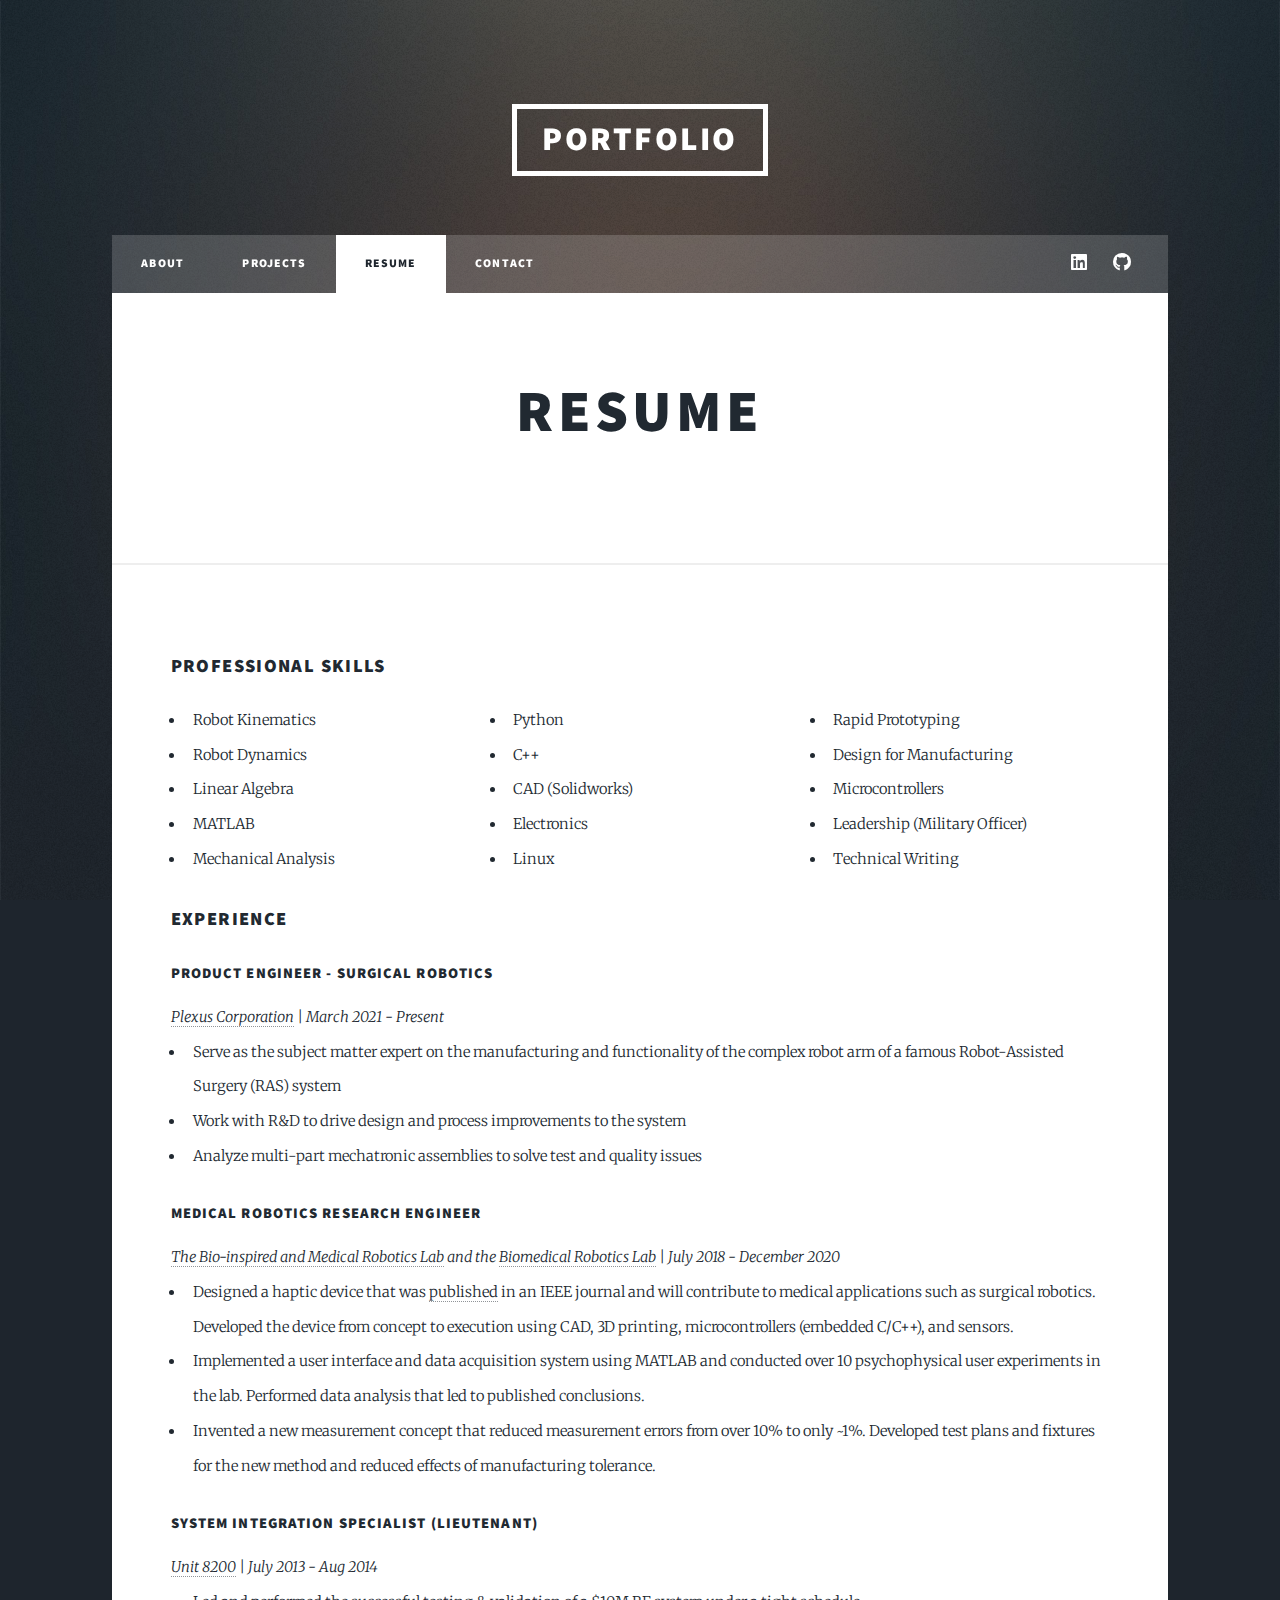
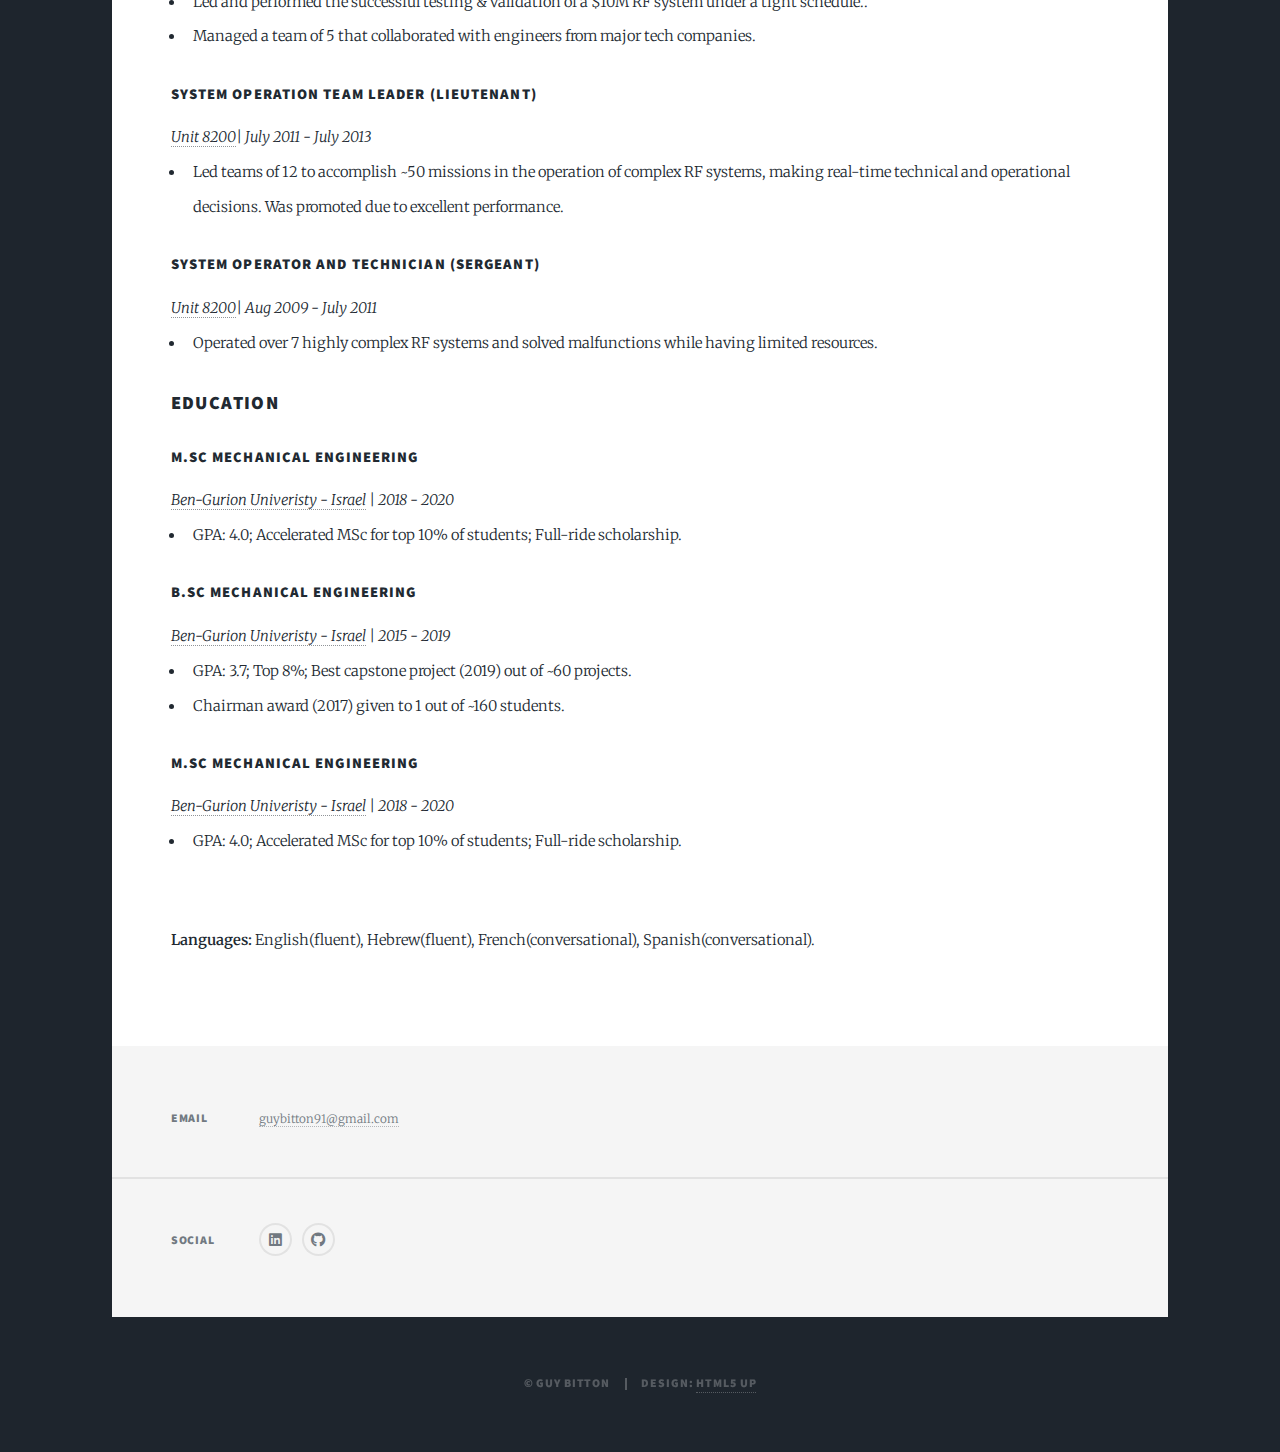
<file: resume.html>
﻿<!DOCTYPE HTML>
<!--
	Massively by HTML5 UP
	html5up.net | @ajlkn
	Free for personal and commercial use under the CCA 3.0 license (html5up.net/license)
-->
<html>
<head>
	<title>Guy Bitton - Resume</title>
	<meta charset="utf-8" />
	<meta name="viewport" content="width=device-width, initial-scale=1, user-scalable=no" />
	<link rel="stylesheet" href="assets/css/main.css" />
	<noscript><link rel="stylesheet" href="assets/css/noscript.css" /></noscript>
</head>
<body class="is-preload">

	<!-- Wrapper -->
	<div id="wrapper">

		<!-- Header -->
		<header id="header">
			<a class="logo">Portfolio</a>
		</header>

		<!-- Nav -->
		<nav id="nav">
			<ul class="links">
				<li><a href="index.html">About</a></li>
				<li><a href="projects.html">Projects</a></li>
				<li class="active"><a href="resume.html">Resume</a></li>
				<li><a href="contact.html">Contact</a></li>
			</ul>
			<ul class="icons">
				<li><a href="https://www.linkedin.com/in/guybitton/" class="icon brands fa-linkedin"><span class="label">LinkedIn</span></a></li>
				<li><a href="https://github.com/GuyBitton" class="icon brands fa-github"><span class="label">GitHub</span></a></li>
			</ul>
		</nav>

		<div id="main">

			<!-- Featured Post -->
			<article class="post featured">
				<header class="major">
					<h2><a>Resume</a></h2>
				</header>
			</article>

			<!-- Posts -->
			<article class="post">
				<h3><a>Professional Skills</a></h3>
				<div class="row aln-center">
					<div class="col-4 col-6-small">
						<ul>
							<li>Robot Kinematics</li>
							<li>Robot Dynamics</li>
							<li>Linear Algebra</li>
							<li>MATLAB</li>
							<li>Mechanical Analysis</li>
						</ul>
					</div>
					<div class="col-4 col-6-small">
						<ul>
							<li>Python</li>
							<li>C++</li>
							<li>CAD (Solidworks)</li>
							<li>Electronics</li>
							<li>Linux</li>
						</ul>
					</div>
					<div class="col-4 col-6-small">
						<ul>
							<li>Rapid Prototyping</li>
							<li>Design for Manufacturing</li>
							<li>Microcontrollers</li>
							<li>Leadership (Military Officer)</li>
							<li>Technical Writing</li>
						</ul>
					</div>
				</div>
				<h3><a>Experience</a></h3>
				<p>
					<h4>PRODUCT ENGINEER - SURGICAL ROBOTICS</h4>
					<i> <a href="https://www.plexus.com/en-us/" class="links"> Plexus Corporation</a> | March 2021 - Present</i>
					<ul>
						<li>Serve as the subject matter expert on the manufacturing and functionality of the complex robot arm of a famous Robot-Assisted Surgery (RAS) system</li>
						<li>Work with R&D to drive design and process improvements to the system</li>
						<li>Analyze multi-part mechatronic assemblies to solve test and quality issues</li>
					</ul>
				</p>
				<p>
					<h4>Medical Robotics Research Engineer</h4>
					<i> <a href="https://designandrobotics.weebly.com/" class="links"> The Bio-inspired and Medical Robotics Lab</a> and the <a href="http://bioroblab.weebly.com/" class="links">Biomedical Robotics Lab</a>  | July 2018 - December 2020</i>
					<ul>
						<li>
							Designed a haptic device that was <a href="https://ieeexplore.ieee.org/document/9257364">published</a> in an IEEE journal and will contribute to medical applications
							such as surgical robotics. Developed the device from concept to execution using CAD, 3D printing,
							microcontrollers (embedded C/C++), and sensors.
						</li>
						<li>
							Implemented a user interface and data acquisition system using MATLAB and conducted over 10 psychophysical user experiments in the lab. Performed data analysis that led to published conclusions.
						</li>
						<li>
							Invented a new measurement concept that reduced measurement errors from over 10% to only ~1%. Developed test plans and fixtures for the new method and reduced effects of manufacturing tolerance.
						</li>
					</ul>
				</p>
				<p>
					<h4>System Integration Specialist (Lieutenant)</h4>
					<i> <a href="https://en.wikipedia.org/wiki/Unit_8200" class="links"> Unit 8200</a> | July 2013 - Aug 2014</i>
					<ul>
						<li>
							Led and performed the successful testing & validation of a $10M RF system under a tight schedule..
						</li>
						<li>
							Managed a team of 5 that collaborated with engineers from major tech companies.
						</li>
					</ul>
				</p>
				<p>
					<h4>System Operation Team Leader (Lieutenant)</h4>
					<i> <a href="https://en.wikipedia.org/wiki/Unit_8200" class="links"> Unit 8200</a>| July 2011 - July 2013</i>
					<ul>
						<li>
							Led teams of 12 to accomplish ~50 missions in the operation of complex RF systems, making real-time
							technical and operational decisions. Was promoted due to excellent performance.
						</li>
					</ul>
				</p>
				<p>
					<h4>System Operator and Technician (Sergeant)</h4>
					<i> <a href="https://en.wikipedia.org/wiki/Unit_8200" class="links"> Unit 8200</a>| Aug 2009 - July 2011</i>
					<ul>
						<li>
							Operated over 7 highly complex RF systems and solved malfunctions while having limited resources.
						</li>
					</ul>
				</p>
				<h3><a>Education</a></h3>
				<p>
					<h4>M.Sc Mechanical Engineering</h4>
					<i> <a href="https://in.bgu.ac.il/en/pages/default.aspx" class="links"> Ben-Gurion Univeristy - Israel</a> | 2018 - 2020</i>
					<ul>
						<li>GPA: 4.0; Accelerated MSc for top 10% of students; Full-ride scholarship.</li>
					</ul>
				</p>
				<p>
					<h4>B.Sc Mechanical Engineering</h4>
					<i> <a href="https://in.bgu.ac.il/en/pages/default.aspx" class="links"> Ben-Gurion Univeristy - Israel</a> | 2015 - 2019</i>
					<ul>
						<li>GPA: 3.7; Top 8%; Best capstone project (2019) out of ~60 projects.</li>
						<li>Chairman award (2017) given to 1 out of ~160 students.</li>
					</ul>
				</p>
				<p>
					<h4>M.Sc Mechanical Engineering</h4>
					<i> <a href="https://in.bgu.ac.il/en/pages/default.aspx" class="links"> Ben-Gurion Univeristy - Israel</a> | 2018 - 2020</i>
					<ul>
						<li>GPA: 4.0; Accelerated MSc for top 10% of students; Full-ride scholarship.</li>
					</ul>
				</p>
				<br />
				<p>
					<b>Languages:</b> English(fluent), Hebrew(fluent), French(conversational), Spanish(conversational).
				</p>

			</article>
		</div>

		<!-- Footer -->
		<footer id="footer">
			<section class="split contact">
				<section>
					<h3>Email</h3>
					<p><a href="#">guybitton91@gmail.com</a></p>
				</section>
				<section>
					<h3>Social</h3>
					<ul class="icons alt">
						<li><a href="https://www.linkedin.com/in/guybitton/" class="icon brands fa-linkedin"><span class="label">LinkedIn</span></a></li>
						<li><a href="https://github.com/GuyBitton" class="icon brands fa-github"><span class="label">GitHub</span></a></li>
					</ul>
				</section>
			</section>
		</footer>

		<!-- Copyright -->
		<div id="copyright">
			<ul><li>&copy; Guy Bitton</li><li>Design: <a href="https://html5up.net">HTML5 UP</a></li></ul>
		</div>

	</div>

	<!-- Scripts -->
	<script src="assets/js/jquery.min.js"></script>
	<script src="assets/js/jquery.scrollex.min.js"></script>
	<script src="assets/js/jquery.scrolly.min.js"></script>
	<script src="assets/js/browser.min.js"></script>
	<script src="assets/js/breakpoints.min.js"></script>
	<script src="assets/js/util.js"></script>
	<script src="assets/js/main.js"></script>

</body>
</html>
</file>
<file: assets/css/main.css>
@import url(fontawesome-all.min.css);
@import url("https://fonts.googleapis.com/css?family=Merriweather:300,700,300italic,700italic|Source+Sans+Pro:900");

/*
	Massively by HTML5 UP
	html5up.net | @ajlkn
	Free for personal and commercial use under the CCA 3.0 license (html5up.net/license)
*/

html, body, div, span, applet, object,
iframe, h1, h2, h3, h4, h5, h6, p, blockquote,
pre, a, abbr, acronym, address, big, cite,
code, del, dfn, em, img, ins, kbd, q, s, samp,
small, strike, strong, sub, sup, tt, var, b,
u, i, center, dl, dt, dd, ol, ul, li, fieldset,
form, label, legend, table, caption, tbody,
tfoot, thead, tr, th, td, article, aside,
canvas, details, embed, figure, figcaption,
footer, header, hgroup, menu, nav, output, ruby,
section, summary, time, mark, audio, video {
	margin: 0;
	padding: 0;
	border: 0;
	font-size: 100%;
	font: inherit;
	vertical-align: baseline;}

article, aside, details, figcaption, figure,
footer, header, hgroup, menu, nav, section {
	display: block;}

body {
	line-height: 1;
}

ol, ul {
	list-style: none;
}

blockquote, q {
	quotes: none;
}

	blockquote:before, blockquote:after, q:before, q:after {
		content: '';
		content: none;
	}

table {
	border-collapse: collapse;
	border-spacing: 0;
}

body {
	-webkit-text-size-adjust: none;
}

mark {
	background-color: transparent;
	color: inherit;
}

input::-moz-focus-inner {
	border: 0;
	padding: 0;
}

input, select, textarea {
	-moz-appearance: none;
	-webkit-appearance: none;
	-ms-appearance: none;
	appearance: none;
}

/* Basic */

	@-ms-viewport {
		width: device-width;
	}

	body {
		-ms-overflow-style: scrollbar;
	}

	@media screen and (max-width: 480px) {

		html, body {
			min-width: 320px;
		}

	}

	html {
		box-sizing: border-box;
	}

	*, *:before, *:after {
		box-sizing: inherit;
	}

	body {
		background-color: #1e252d;
	}

		body.is-preload *, body.is-preload *:before, body.is-preload *:after {
			-moz-animation: none !important;
			-webkit-animation: none !important;
			-ms-animation: none !important;
			animation: none !important;
			-moz-transition: none !important;
			-webkit-transition: none !important;
			-ms-transition: none !important;
			transition: none !important;
		}

/* Type */

	html {
		font-size: 16pt;
	}

		@media screen and (max-width: 1680px) {

			html {
				font-size: 12pt;
			}

		}

		@media screen and (max-width: 1280px) {

			html {
				font-size: 11pt;
			}

		}

		@media screen and (max-width: 360px) {

			html {
				font-size: 10pt;
			}

		}

	body {
		color: #212931;
	}

	body, input, select, textarea {
		font-family: "Merriweather", Georgia, serif;
		font-weight: 300;
		font-size: 1rem;
		line-height: 2.375;
	}

	a {
		-moz-transition: color 0.2s ease-in-out, background-color 0.2s ease-in-out, border-color 0.2s ease-in-out, box-shadow 0.2s ease-in-out;
		-webkit-transition: color 0.2s ease-in-out, background-color 0.2s ease-in-out, border-color 0.2s ease-in-out, box-shadow 0.2s ease-in-out;
		-ms-transition: color 0.2s ease-in-out, background-color 0.2s ease-in-out, border-color 0.2s ease-in-out, box-shadow 0.2s ease-in-out;
		transition: color 0.2s ease-in-out, background-color 0.2s ease-in-out, border-color 0.2s ease-in-out, box-shadow 0.2s ease-in-out;
		border-bottom: dotted 1px;
		text-decoration: none;
	}

		a:hover {
			border-bottom-color: transparent;
		}

	strong, b {
		font-weight: 600;
	}

	em, i {
		font-style: italic;
	}

	p {
		text-align: justify;
		margin: 0 0 2rem 0;
	}

	h1, h2, h3, h4, h5, h6 {
		font-family: "Source Sans Pro", Helvetica, sans-serif;
		font-weight: 900;
		line-height: 1.5;
		letter-spacing: 0.075em;
		text-transform: uppercase;
		margin: 0 0 1rem 0;
	}

		h1 a, h2 a, h3 a, h4 a, h5 a, h6 a {
			border-bottom: 0;
			color: inherit;
			text-decoration: none;
		}

	h1 {
		font-size: 4rem;
		line-height: 1.1;
		margin: 0 0 2rem 0;
	}

	h2 {
		font-size: 1.75rem;
		line-height: 1.3;
		margin: 0 0 1.5rem 0;
	}

	h3 {
		font-size: 1.25rem;
		margin: 0 0 1.5rem 0;
	}

	h4 {
		font-size: 1rem;
	}

	h5 {
		font-size: 0.9rem;
	}

	h6 {
		font-size: 0.8rem;
	}

	sub {
		font-size: 0.8rem;
		position: relative;
		top: 0.5rem;
	}

	sup {
		font-size: 0.8rem;
		position: relative;
		top: -0.5rem;
	}

	blockquote {
		border-left: solid 4px;
		font-style: italic;
		margin: 0 0 2rem 0;
		padding: 0.5rem 0 0.5rem 2rem;
	}

	code {
		border: solid 2px;
		font-family: "Courier New", monospace;
		font-size: 0.9rem;
		margin: 0 0.25rem;
		padding: 0.25rem 0.65rem;
	}

	pre {
		-webkit-overflow-scrolling: touch;
		font-family: "Courier New", monospace;
		font-size: 0.9rem;
		margin: 0 0 2rem 0;
	}

		pre code {
			display: block;
			line-height: 1.75;
			padding: 1rem 1.5rem;
			overflow-x: auto;
		}

	hr {
		border: 0;
		border-bottom: solid 2px;
		margin: 3rem 0;
	}

		hr.major {
			margin: 5rem 0;
		}

	.align-left {
		text-align: left;
	}

	.align-center {
		text-align: center;
	}

	.align-right {
		text-align: right;
	}

	input, select, textarea {
		color: #212931;
	}

	a {
		color: #212931;
		border-bottom-color: rgba(33, 41, 49, 0.5);
	}

		a:hover {
			border-bottom-color: transparent;
			color: #18bfef !important;
		}

	strong, b {
		color: #212931;
	}

	h1, h2, h3, h4, h5, h6 {
		color: #212931;
	}

	blockquote {
		border-left-color: #eeeeee;
	}

	code {
		background: rgba(220, 220, 220, 0.25);
		border-color: #eeeeee;
	}

	hr {
		border-bottom-color: #eeeeee;
	}

/* Row */

	.row {
		display: flex;
		flex-wrap: wrap;
		box-sizing: border-box;
		align-items: stretch;
	}

		.row > * {
			box-sizing: border-box;
		}

		.row.gtr-uniform > * > :last-child {
			margin-bottom: 0;
		}

		.row.aln-left {
			justify-content: flex-start;
		}

		.row.aln-center {
			justify-content: center;
		}

		.row.aln-right {
			justify-content: flex-end;
		}

		.row.aln-top {
			align-items: flex-start;
		}

		.row.aln-middle {
			align-items: center;
		}

		.row.aln-bottom {
			align-items: flex-end;
		}

		.row > .imp {
			order: -1;
		}

		.row > .col-1 {
			width: 8.33333%;
		}

		.row > .off-1 {
			margin-left: 8.33333%;
		}

		.row > .col-2 {
			width: 16.66667%;
		}

		.row > .off-2 {
			margin-left: 16.66667%;
		}

		.row > .col-3 {
			width: 25%;
		}

		.row > .off-3 {
			margin-left: 25%;
		}

		.row > .col-4 {
			width: 33.33333%;
		}

		.row > .off-4 {
			margin-left: 33.33333%;
		}

		.row > .col-5 {
			width: 41.66667%;
		}

		.row > .off-5 {
			margin-left: 41.66667%;
		}

		.row > .col-6 {
			width: 50%;
		}

		.row > .off-6 {
			margin-left: 50%;
		}

		.row > .col-7 {
			width: 58.33333%;
		}

		.row > .off-7 {
			margin-left: 58.33333%;
		}

		.row > .col-8 {
			width: 66.66667%;
		}

		.row > .off-8 {
			margin-left: 66.66667%;
		}

		.row > .col-9 {
			width: 75%;
		}

		.row > .off-9 {
			margin-left: 75%;
		}

		.row > .col-10 {
			width: 83.33333%;
		}

		.row > .off-10 {
			margin-left: 83.33333%;
		}

		.row > .col-11 {
			width: 91.66667%;
		}

		.row > .off-11 {
			margin-left: 91.66667%;
		}

		.row > .col-12 {
			width: 100%;
		}

		.row > .off-12 {
			margin-left: 100%;
		}

		.row.gtr-0 {
			margin-top: 0;
			margin-left: 0rem;
		}

			.row.gtr-0 > * {
				padding: 0 0 0 0rem;
			}

			.row.gtr-0.gtr-uniform {
				margin-top: 0rem;
			}

				.row.gtr-0.gtr-uniform > * {
					padding-top: 0rem;
				}

		.row.gtr-25 {
			margin-top: 0;
			margin-left: -0.375rem;
		}

			.row.gtr-25 > * {
				padding: 0 0 0 0.375rem;
			}

			.row.gtr-25.gtr-uniform {
				margin-top: -0.375rem;
			}

				.row.gtr-25.gtr-uniform > * {
					padding-top: 0.375rem;
				}

		.row.gtr-50 {
			margin-top: 0;
			margin-left: -0.75rem;
		}

			.row.gtr-50 > * {
				padding: 0 0 0 0.75rem;
			}

			.row.gtr-50.gtr-uniform {
				margin-top: -0.75rem;
			}

				.row.gtr-50.gtr-uniform > * {
					padding-top: 0.75rem;
				}

		.row {
			margin-top: 0;
			margin-left: -1.5rem;
		}

			.row > * {
				padding: 0 0 0 1.5rem;
			}

			.row.gtr-uniform {
				margin-top: -1.5rem;
			}

				.row.gtr-uniform > * {
					padding-top: 1.5rem;
				}

		.row.gtr-150 {
			margin-top: 0;
			margin-left: -2.25rem;
		}

			.row.gtr-150 > * {
				padding: 0 0 0 2.25rem;
			}

			.row.gtr-150.gtr-uniform {
				margin-top: -2.25rem;
			}

				.row.gtr-150.gtr-uniform > * {
					padding-top: 2.25rem;
				}

		.row.gtr-200 {
			margin-top: 0;
			margin-left: -3rem;
		}

			.row.gtr-200 > * {
				padding: 0 0 0 3rem;
			}

			.row.gtr-200.gtr-uniform {
				margin-top: -3rem;
			}

				.row.gtr-200.gtr-uniform > * {
					padding-top: 3rem;
				}

		@media screen and (max-width: 1680px) {

			.row {
				display: flex;
				flex-wrap: wrap;
				box-sizing: border-box;
				align-items: stretch;
			}

				.row > * {
					box-sizing: border-box;
				}

				.row.gtr-uniform > * > :last-child {
					margin-bottom: 0;
				}

				.row.aln-left {
					justify-content: flex-start;
				}

				.row.aln-center {
					justify-content: center;
				}

				.row.aln-right {
					justify-content: flex-end;
				}

				.row.aln-top {
					align-items: flex-start;
				}

				.row.aln-middle {
					align-items: center;
				}

				.row.aln-bottom {
					align-items: flex-end;
				}

				.row > .imp-xlarge {
					order: -1;
				}

				.row > .col-1-xlarge {
					width: 8.33333%;
				}

				.row > .off-1-xlarge {
					margin-left: 8.33333%;
				}

				.row > .col-2-xlarge {
					width: 16.66667%;
				}

				.row > .off-2-xlarge {
					margin-left: 16.66667%;
				}

				.row > .col-3-xlarge {
					width: 25%;
				}

				.row > .off-3-xlarge {
					margin-left: 25%;
				}

				.row > .col-4-xlarge {
					width: 33.33333%;
				}

				.row > .off-4-xlarge {
					margin-left: 33.33333%;
				}

				.row > .col-5-xlarge {
					width: 41.66667%;
				}

				.row > .off-5-xlarge {
					margin-left: 41.66667%;
				}

				.row > .col-6-xlarge {
					width: 50%;
				}

				.row > .off-6-xlarge {
					margin-left: 50%;
				}

				.row > .col-7-xlarge {
					width: 58.33333%;
				}

				.row > .off-7-xlarge {
					margin-left: 58.33333%;
				}

				.row > .col-8-xlarge {
					width: 66.66667%;
				}

				.row > .off-8-xlarge {
					margin-left: 66.66667%;
				}

				.row > .col-9-xlarge {
					width: 75%;
				}

				.row > .off-9-xlarge {
					margin-left: 75%;
				}

				.row > .col-10-xlarge {
					width: 83.33333%;
				}

				.row > .off-10-xlarge {
					margin-left: 83.33333%;
				}

				.row > .col-11-xlarge {
					width: 91.66667%;
				}

				.row > .off-11-xlarge {
					margin-left: 91.66667%;
				}

				.row > .col-12-xlarge {
					width: 100%;
				}

				.row > .off-12-xlarge {
					margin-left: 100%;
				}

				.row.gtr-0 {
					margin-top: 0;
					margin-left: 0rem;
				}

					.row.gtr-0 > * {
						padding: 0 0 0 0rem;
					}

					.row.gtr-0.gtr-uniform {
						margin-top: 0rem;
					}

						.row.gtr-0.gtr-uniform > * {
							padding-top: 0rem;
						}

				.row.gtr-25 {
					margin-top: 0;
					margin-left: -0.375rem;
				}

					.row.gtr-25 > * {
						padding: 0 0 0 0.375rem;
					}

					.row.gtr-25.gtr-uniform {
						margin-top: -0.375rem;
					}

						.row.gtr-25.gtr-uniform > * {
							padding-top: 0.375rem;
						}

				.row.gtr-50 {
					margin-top: 0;
					margin-left: -0.75rem;
				}

					.row.gtr-50 > * {
						padding: 0 0 0 0.75rem;
					}

					.row.gtr-50.gtr-uniform {
						margin-top: -0.75rem;
					}

						.row.gtr-50.gtr-uniform > * {
							padding-top: 0.75rem;
						}

				.row {
					margin-top: 0;
					margin-left: -1.5rem;
				}

					.row > * {
						padding: 0 0 0 1.5rem;
					}

					.row.gtr-uniform {
						margin-top: -1.5rem;
					}

						.row.gtr-uniform > * {
							padding-top: 1.5rem;
						}

				.row.gtr-150 {
					margin-top: 0;
					margin-left: -2.25rem;
				}

					.row.gtr-150 > * {
						padding: 0 0 0 2.25rem;
					}

					.row.gtr-150.gtr-uniform {
						margin-top: -2.25rem;
					}

						.row.gtr-150.gtr-uniform > * {
							padding-top: 2.25rem;
						}

				.row.gtr-200 {
					margin-top: 0;
					margin-left: -3rem;
				}

					.row.gtr-200 > * {
						padding: 0 0 0 3rem;
					}

					.row.gtr-200.gtr-uniform {
						margin-top: -3rem;
					}

						.row.gtr-200.gtr-uniform > * {
							padding-top: 3rem;
						}

		}

		@media screen and (max-width: 1280px) {

			.row {
				display: flex;
				flex-wrap: wrap;
				box-sizing: border-box;
				align-items: stretch;
			}

				.row > * {
					box-sizing: border-box;
				}

				.row.gtr-uniform > * > :last-child {
					margin-bottom: 0;
				}

				.row.aln-left {
					justify-content: flex-start;
				}

				.row.aln-center {
					justify-content: center;
				}

				.row.aln-right {
					justify-content: flex-end;
				}

				.row.aln-top {
					align-items: flex-start;
				}

				.row.aln-middle {
					align-items: center;
				}

				.row.aln-bottom {
					align-items: flex-end;
				}

				.row > .imp-large {
					order: -1;
				}

				.row > .col-1-large {
					width: 8.33333%;
				}

				.row > .off-1-large {
					margin-left: 8.33333%;
				}

				.row > .col-2-large {
					width: 16.66667%;
				}

				.row > .off-2-large {
					margin-left: 16.66667%;
				}

				.row > .col-3-large {
					width: 25%;
				}

				.row > .off-3-large {
					margin-left: 25%;
				}

				.row > .col-4-large {
					width: 33.33333%;
				}

				.row > .off-4-large {
					margin-left: 33.33333%;
				}

				.row > .col-5-large {
					width: 41.66667%;
				}

				.row > .off-5-large {
					margin-left: 41.66667%;
				}

				.row > .col-6-large {
					width: 50%;
				}

				.row > .off-6-large {
					margin-left: 50%;
				}

				.row > .col-7-large {
					width: 58.33333%;
				}

				.row > .off-7-large {
					margin-left: 58.33333%;
				}

				.row > .col-8-large {
					width: 66.66667%;
				}

				.row > .off-8-large {
					margin-left: 66.66667%;
				}

				.row > .col-9-large {
					width: 75%;
				}

				.row > .off-9-large {
					margin-left: 75%;
				}

				.row > .col-10-large {
					width: 83.33333%;
				}

				.row > .off-10-large {
					margin-left: 83.33333%;
				}

				.row > .col-11-large {
					width: 91.66667%;
				}

				.row > .off-11-large {
					margin-left: 91.66667%;
				}

				.row > .col-12-large {
					width: 100%;
				}

				.row > .off-12-large {
					margin-left: 100%;
				}

				.row.gtr-0 {
					margin-top: 0;
					margin-left: 0rem;
				}

					.row.gtr-0 > * {
						padding: 0 0 0 0rem;
					}

					.row.gtr-0.gtr-uniform {
						margin-top: 0rem;
					}

						.row.gtr-0.gtr-uniform > * {
							padding-top: 0rem;
						}

				.row.gtr-25 {
					margin-top: 0;
					margin-left: -0.375rem;
				}

					.row.gtr-25 > * {
						padding: 0 0 0 0.375rem;
					}

					.row.gtr-25.gtr-uniform {
						margin-top: -0.375rem;
					}

						.row.gtr-25.gtr-uniform > * {
							padding-top: 0.375rem;
						}

				.row.gtr-50 {
					margin-top: 0;
					margin-left: -0.75rem;
				}

					.row.gtr-50 > * {
						padding: 0 0 0 0.75rem;
					}

					.row.gtr-50.gtr-uniform {
						margin-top: -0.75rem;
					}

						.row.gtr-50.gtr-uniform > * {
							padding-top: 0.75rem;
						}

				.row {
					margin-top: 0;
					margin-left: -1.5rem;
				}

					.row > * {
						padding: 0 0 0 1.5rem;
					}

					.row.gtr-uniform {
						margin-top: -1.5rem;
					}

						.row.gtr-uniform > * {
							padding-top: 1.5rem;
						}

				.row.gtr-150 {
					margin-top: 0;
					margin-left: -2.25rem;
				}

					.row.gtr-150 > * {
						padding: 0 0 0 2.25rem;
					}

					.row.gtr-150.gtr-uniform {
						margin-top: -2.25rem;
					}

						.row.gtr-150.gtr-uniform > * {
							padding-top: 2.25rem;
						}

				.row.gtr-200 {
					margin-top: 0;
					margin-left: -3rem;
				}

					.row.gtr-200 > * {
						padding: 0 0 0 3rem;
					}

					.row.gtr-200.gtr-uniform {
						margin-top: -3rem;
					}

						.row.gtr-200.gtr-uniform > * {
							padding-top: 3rem;
						}

		}

		@media screen and (max-width: 980px) {

			.row {
				display: flex;
				flex-wrap: wrap;
				box-sizing: border-box;
				align-items: stretch;
			}

				.row > * {
					box-sizing: border-box;
				}

				.row.gtr-uniform > * > :last-child {
					margin-bottom: 0;
				}

				.row.aln-left {
					justify-content: flex-start;
				}

				.row.aln-center {
					justify-content: center;
				}

				.row.aln-right {
					justify-content: flex-end;
				}

				.row.aln-top {
					align-items: flex-start;
				}

				.row.aln-middle {
					align-items: center;
				}

				.row.aln-bottom {
					align-items: flex-end;
				}

				.row > .imp-medium {
					order: -1;
				}

				.row > .col-1-medium {
					width: 8.33333%;
				}

				.row > .off-1-medium {
					margin-left: 8.33333%;
				}

				.row > .col-2-medium {
					width: 16.66667%;
				}

				.row > .off-2-medium {
					margin-left: 16.66667%;
				}

				.row > .col-3-medium {
					width: 25%;
				}

				.row > .off-3-medium {
					margin-left: 25%;
				}

				.row > .col-4-medium {
					width: 33.33333%;
				}

				.row > .off-4-medium {
					margin-left: 33.33333%;
				}

				.row > .col-5-medium {
					width: 41.66667%;
				}

				.row > .off-5-medium {
					margin-left: 41.66667%;
				}

				.row > .col-6-medium {
					width: 50%;
				}

				.row > .off-6-medium {
					margin-left: 50%;
				}

				.row > .col-7-medium {
					width: 58.33333%;
				}

				.row > .off-7-medium {
					margin-left: 58.33333%;
				}

				.row > .col-8-medium {
					width: 66.66667%;
				}

				.row > .off-8-medium {
					margin-left: 66.66667%;
				}

				.row > .col-9-medium {
					width: 75%;
				}

				.row > .off-9-medium {
					margin-left: 75%;
				}

				.row > .col-10-medium {
					width: 83.33333%;
				}

				.row > .off-10-medium {
					margin-left: 83.33333%;
				}

				.row > .col-11-medium {
					width: 91.66667%;
				}

				.row > .off-11-medium {
					margin-left: 91.66667%;
				}

				.row > .col-12-medium {
					width: 100%;
				}

				.row > .off-12-medium {
					margin-left: 100%;
				}

				.row.gtr-0 {
					margin-top: 0;
					margin-left: 0rem;
				}

					.row.gtr-0 > * {
						padding: 0 0 0 0rem;
					}

					.row.gtr-0.gtr-uniform {
						margin-top: 0rem;
					}

						.row.gtr-0.gtr-uniform > * {
							padding-top: 0rem;
						}

				.row.gtr-25 {
					margin-top: 0;
					margin-left: -0.375rem;
				}

					.row.gtr-25 > * {
						padding: 0 0 0 0.375rem;
					}

					.row.gtr-25.gtr-uniform {
						margin-top: -0.375rem;
					}

						.row.gtr-25.gtr-uniform > * {
							padding-top: 0.375rem;
						}

				.row.gtr-50 {
					margin-top: 0;
					margin-left: -0.75rem;
				}

					.row.gtr-50 > * {
						padding: 0 0 0 0.75rem;
					}

					.row.gtr-50.gtr-uniform {
						margin-top: -0.75rem;
					}

						.row.gtr-50.gtr-uniform > * {
							padding-top: 0.75rem;
						}

				.row {
					margin-top: 0;
					margin-left: -1.5rem;
				}

					.row > * {
						padding: 0 0 0 1.5rem;
					}

					.row.gtr-uniform {
						margin-top: -1.5rem;
					}

						.row.gtr-uniform > * {
							padding-top: 1.5rem;
						}

				.row.gtr-150 {
					margin-top: 0;
					margin-left: -2.25rem;
				}

					.row.gtr-150 > * {
						padding: 0 0 0 2.25rem;
					}

					.row.gtr-150.gtr-uniform {
						margin-top: -2.25rem;
					}

						.row.gtr-150.gtr-uniform > * {
							padding-top: 2.25rem;
						}

				.row.gtr-200 {
					margin-top: 0;
					margin-left: -3rem;
				}

					.row.gtr-200 > * {
						padding: 0 0 0 3rem;
					}

					.row.gtr-200.gtr-uniform {
						margin-top: -3rem;
					}

						.row.gtr-200.gtr-uniform > * {
							padding-top: 3rem;
						}

		}

		@media screen and (max-width: 736px) {

			.row {
				display: flex;
				flex-wrap: wrap;
				box-sizing: border-box;
				align-items: stretch;
			}

				.row > * {
					box-sizing: border-box;
				}

				.row.gtr-uniform > * > :last-child {
					margin-bottom: 0;
				}

				.row.aln-left {
					justify-content: flex-start;
				}

				.row.aln-center {
					justify-content: center;
				}

				.row.aln-right {
					justify-content: flex-end;
				}

				.row.aln-top {
					align-items: flex-start;
				}

				.row.aln-middle {
					align-items: center;
				}

				.row.aln-bottom {
					align-items: flex-end;
				}

				.row > .imp-small {
					order: -1;
				}

				.row > .col-1-small {
					width: 8.33333%;
				}

				.row > .off-1-small {
					margin-left: 8.33333%;
				}

				.row > .col-2-small {
					width: 16.66667%;
				}

				.row > .off-2-small {
					margin-left: 16.66667%;
				}

				.row > .col-3-small {
					width: 25%;
				}

				.row > .off-3-small {
					margin-left: 25%;
				}

				.row > .col-4-small {
					width: 33.33333%;
				}

				.row > .off-4-small {
					margin-left: 33.33333%;
				}

				.row > .col-5-small {
					width: 41.66667%;
				}

				.row > .off-5-small {
					margin-left: 41.66667%;
				}

				.row > .col-6-small {
					width: 50%;
				}

				.row > .off-6-small {
					margin-left: 50%;
				}

				.row > .col-7-small {
					width: 58.33333%;
				}

				.row > .off-7-small {
					margin-left: 58.33333%;
				}

				.row > .col-8-small {
					width: 66.66667%;
				}

				.row > .off-8-small {
					margin-left: 66.66667%;
				}

				.row > .col-9-small {
					width: 75%;
				}

				.row > .off-9-small {
					margin-left: 75%;
				}

				.row > .col-10-small {
					width: 83.33333%;
				}

				.row > .off-10-small {
					margin-left: 83.33333%;
				}

				.row > .col-11-small {
					width: 91.66667%;
				}

				.row > .off-11-small {
					margin-left: 91.66667%;
				}

				.row > .col-12-small {
					width: 100%;
				}

				.row > .off-12-small {
					margin-left: 100%;
				}

				.row.gtr-0 {
					margin-top: 0;
					margin-left: 0rem;
				}

					.row.gtr-0 > * {
						padding: 0 0 0 0rem;
					}

					.row.gtr-0.gtr-uniform {
						margin-top: 0rem;
					}

						.row.gtr-0.gtr-uniform > * {
							padding-top: 0rem;
						}

				.row.gtr-25 {
					margin-top: 0;
					margin-left: -0.375rem;
				}

					.row.gtr-25 > * {
						padding: 0 0 0 0.375rem;
					}

					.row.gtr-25.gtr-uniform {
						margin-top: -0.375rem;
					}

						.row.gtr-25.gtr-uniform > * {
							padding-top: 0.375rem;
						}

				.row.gtr-50 {
					margin-top: 0;
					margin-left: -0.75rem;
				}

					.row.gtr-50 > * {
						padding: 0 0 0 0.75rem;
					}

					.row.gtr-50.gtr-uniform {
						margin-top: -0.75rem;
					}

						.row.gtr-50.gtr-uniform > * {
							padding-top: 0.75rem;
						}

				.row {
					margin-top: 0;
					margin-left: -1.5rem;
				}

					.row > * {
						padding: 0 0 0 1.5rem;
					}

					.row.gtr-uniform {
						margin-top: -1.5rem;
					}

						.row.gtr-uniform > * {
							padding-top: 1.5rem;
						}

				.row.gtr-150 {
					margin-top: 0;
					margin-left: -2.25rem;
				}

					.row.gtr-150 > * {
						padding: 0 0 0 2.25rem;
					}

					.row.gtr-150.gtr-uniform {
						margin-top: -2.25rem;
					}

						.row.gtr-150.gtr-uniform > * {
							padding-top: 2.25rem;
						}

				.row.gtr-200 {
					margin-top: 0;
					margin-left: -3rem;
				}

					.row.gtr-200 > * {
						padding: 0 0 0 3rem;
					}

					.row.gtr-200.gtr-uniform {
						margin-top: -3rem;
					}

						.row.gtr-200.gtr-uniform > * {
							padding-top: 3rem;
						}

		}

		@media screen and (max-width: 480px) {

			.row {
				display: flex;
				flex-wrap: wrap;
				box-sizing: border-box;
				align-items: stretch;
			}

				.row > * {
					box-sizing: border-box;
				}

				.row.gtr-uniform > * > :last-child {
					margin-bottom: 0;
				}

				.row.aln-left {
					justify-content: flex-start;
				}

				.row.aln-center {
					justify-content: center;
				}

				.row.aln-right {
					justify-content: flex-end;
				}

				.row.aln-top {
					align-items: flex-start;
				}

				.row.aln-middle {
					align-items: center;
				}

				.row.aln-bottom {
					align-items: flex-end;
				}

				.row > .imp-xsmall {
					order: -1;
				}

				.row > .col-1-xsmall {
					width: 8.33333%;
				}

				.row > .off-1-xsmall {
					margin-left: 8.33333%;
				}

				.row > .col-2-xsmall {
					width: 16.66667%;
				}

				.row > .off-2-xsmall {
					margin-left: 16.66667%;
				}

				.row > .col-3-xsmall {
					width: 25%;
				}

				.row > .off-3-xsmall {
					margin-left: 25%;
				}

				.row > .col-4-xsmall {
					width: 33.33333%;
				}

				.row > .off-4-xsmall {
					margin-left: 33.33333%;
				}

				.row > .col-5-xsmall {
					width: 41.66667%;
				}

				.row > .off-5-xsmall {
					margin-left: 41.66667%;
				}

				.row > .col-6-xsmall {
					width: 50%;
				}

				.row > .off-6-xsmall {
					margin-left: 50%;
				}

				.row > .col-7-xsmall {
					width: 58.33333%;
				}

				.row > .off-7-xsmall {
					margin-left: 58.33333%;
				}

				.row > .col-8-xsmall {
					width: 66.66667%;
				}

				.row > .off-8-xsmall {
					margin-left: 66.66667%;
				}

				.row > .col-9-xsmall {
					width: 75%;
				}

				.row > .off-9-xsmall {
					margin-left: 75%;
				}

				.row > .col-10-xsmall {
					width: 83.33333%;
				}

				.row > .off-10-xsmall {
					margin-left: 83.33333%;
				}

				.row > .col-11-xsmall {
					width: 91.66667%;
				}

				.row > .off-11-xsmall {
					margin-left: 91.66667%;
				}

				.row > .col-12-xsmall {
					width: 100%;
				}

				.row > .off-12-xsmall {
					margin-left: 100%;
				}

				.row.gtr-0 {
					margin-top: 0;
					margin-left: 0rem;
				}

					.row.gtr-0 > * {
						padding: 0 0 0 0rem;
					}

					.row.gtr-0.gtr-uniform {
						margin-top: 0rem;
					}

						.row.gtr-0.gtr-uniform > * {
							padding-top: 0rem;
						}

				.row.gtr-25 {
					margin-top: 0;
					margin-left: -0.375rem;
				}

					.row.gtr-25 > * {
						padding: 0 0 0 0.375rem;
					}

					.row.gtr-25.gtr-uniform {
						margin-top: -0.375rem;
					}

						.row.gtr-25.gtr-uniform > * {
							padding-top: 0.375rem;
						}

				.row.gtr-50 {
					margin-top: 0;
					margin-left: -0.75rem;
				}

					.row.gtr-50 > * {
						padding: 0 0 0 0.75rem;
					}

					.row.gtr-50.gtr-uniform {
						margin-top: -0.75rem;
					}

						.row.gtr-50.gtr-uniform > * {
							padding-top: 0.75rem;
						}

				.row {
					margin-top: 0;
					margin-left: -1.5rem;
				}

					.row > * {
						padding: 0 0 0 1.5rem;
					}

					.row.gtr-uniform {
						margin-top: -1.5rem;
					}

						.row.gtr-uniform > * {
							padding-top: 1.5rem;
						}

				.row.gtr-150 {
					margin-top: 0;
					margin-left: -2.25rem;
				}

					.row.gtr-150 > * {
						padding: 0 0 0 2.25rem;
					}

					.row.gtr-150.gtr-uniform {
						margin-top: -2.25rem;
					}

						.row.gtr-150.gtr-uniform > * {
							padding-top: 2.25rem;
						}

				.row.gtr-200 {
					margin-top: 0;
					margin-left: -3rem;
				}

					.row.gtr-200 > * {
						padding: 0 0 0 3rem;
					}

					.row.gtr-200.gtr-uniform {
						margin-top: -3rem;
					}

						.row.gtr-200.gtr-uniform > * {
							padding-top: 3rem;
						}

		}

		@media screen and (max-width: 360px) {

			.row {
				display: flex;
				flex-wrap: wrap;
				box-sizing: border-box;
				align-items: stretch;
			}

				.row > * {
					box-sizing: border-box;
				}

				.row.gtr-uniform > * > :last-child {
					margin-bottom: 0;
				}

				.row.aln-left {
					justify-content: flex-start;
				}

				.row.aln-center {
					justify-content: center;
				}

				.row.aln-right {
					justify-content: flex-end;
				}

				.row.aln-top {
					align-items: flex-start;
				}

				.row.aln-middle {
					align-items: center;
				}

				.row.aln-bottom {
					align-items: flex-end;
				}

				.row > .imp-xxsmall {
					order: -1;
				}

				.row > .col-1-xxsmall {
					width: 8.33333%;
				}

				.row > .off-1-xxsmall {
					margin-left: 8.33333%;
				}

				.row > .col-2-xxsmall {
					width: 16.66667%;
				}

				.row > .off-2-xxsmall {
					margin-left: 16.66667%;
				}

				.row > .col-3-xxsmall {
					width: 25%;
				}

				.row > .off-3-xxsmall {
					margin-left: 25%;
				}

				.row > .col-4-xxsmall {
					width: 33.33333%;
				}

				.row > .off-4-xxsmall {
					margin-left: 33.33333%;
				}

				.row > .col-5-xxsmall {
					width: 41.66667%;
				}

				.row > .off-5-xxsmall {
					margin-left: 41.66667%;
				}

				.row > .col-6-xxsmall {
					width: 50%;
				}

				.row > .off-6-xxsmall {
					margin-left: 50%;
				}

				.row > .col-7-xxsmall {
					width: 58.33333%;
				}

				.row > .off-7-xxsmall {
					margin-left: 58.33333%;
				}

				.row > .col-8-xxsmall {
					width: 66.66667%;
				}

				.row > .off-8-xxsmall {
					margin-left: 66.66667%;
				}

				.row > .col-9-xxsmall {
					width: 75%;
				}

				.row > .off-9-xxsmall {
					margin-left: 75%;
				}

				.row > .col-10-xxsmall {
					width: 83.33333%;
				}

				.row > .off-10-xxsmall {
					margin-left: 83.33333%;
				}

				.row > .col-11-xxsmall {
					width: 91.66667%;
				}

				.row > .off-11-xxsmall {
					margin-left: 91.66667%;
				}

				.row > .col-12-xxsmall {
					width: 100%;
				}

				.row > .off-12-xxsmall {
					margin-left: 100%;
				}

				.row.gtr-0 {
					margin-top: 0;
					margin-left: 0rem;
				}

					.row.gtr-0 > * {
						padding: 0 0 0 0rem;
					}

					.row.gtr-0.gtr-uniform {
						margin-top: 0rem;
					}

						.row.gtr-0.gtr-uniform > * {
							padding-top: 0rem;
						}

				.row.gtr-25 {
					margin-top: 0;
					margin-left: -0.375rem;
				}

					.row.gtr-25 > * {
						padding: 0 0 0 0.375rem;
					}

					.row.gtr-25.gtr-uniform {
						margin-top: -0.375rem;
					}

						.row.gtr-25.gtr-uniform > * {
							padding-top: 0.375rem;
						}

				.row.gtr-50 {
					margin-top: 0;
					margin-left: -0.75rem;
				}

					.row.gtr-50 > * {
						padding: 0 0 0 0.75rem;
					}

					.row.gtr-50.gtr-uniform {
						margin-top: -0.75rem;
					}

						.row.gtr-50.gtr-uniform > * {
							padding-top: 0.75rem;
						}

				.row {
					margin-top: 0;
					margin-left: -1.5rem;
				}

					.row > * {
						padding: 0 0 0 1.5rem;
					}

					.row.gtr-uniform {
						margin-top: -1.5rem;
					}

						.row.gtr-uniform > * {
							padding-top: 1.5rem;
						}

				.row.gtr-150 {
					margin-top: 0;
					margin-left: -2.25rem;
				}

					.row.gtr-150 > * {
						padding: 0 0 0 2.25rem;
					}

					.row.gtr-150.gtr-uniform {
						margin-top: -2.25rem;
					}

						.row.gtr-150.gtr-uniform > * {
							padding-top: 2.25rem;
						}

				.row.gtr-200 {
					margin-top: 0;
					margin-left: -3rem;
				}

					.row.gtr-200 > * {
						padding: 0 0 0 3rem;
					}

					.row.gtr-200.gtr-uniform {
						margin-top: -3rem;
					}

						.row.gtr-200.gtr-uniform > * {
							padding-top: 3rem;
						}

		}

/* Box */

	.box {
		border: solid 2px;
		margin-bottom: 2rem;
		padding: 1.5rem;
	}

		.box > :last-child,
		.box > :last-child > :last-child,
		.box > :last-child > :last-child > :last-child {
			margin-bottom: 0;
		}

		.box.alt {
			border: 0;
			border-radius: 0;
			padding: 0;
		}

	.box {
		border-color: #eeeeee;
	}

/* Button */

	input[type="submit"],
	input[type="reset"],
	input[type="button"],
	button,
	.button {
		-moz-appearance: none;
		-webkit-appearance: none;
		-ms-appearance: none;
		appearance: none;
		-moz-transition: background-color 0.2s ease-in-out, box-shadow 0.2s ease-in-out, color 0.2s ease-in-out;
		-webkit-transition: background-color 0.2s ease-in-out, box-shadow 0.2s ease-in-out, color 0.2s ease-in-out;
		-ms-transition: background-color 0.2s ease-in-out, box-shadow 0.2s ease-in-out, color 0.2s ease-in-out;
		transition: background-color 0.2s ease-in-out, box-shadow 0.2s ease-in-out, color 0.2s ease-in-out;
		border: 0;
		border-radius: 0;
		cursor: pointer;
		display: inline-block;
		font-family: "Source Sans Pro", Helvetica, sans-serif;
		font-size: 0.8rem;
		font-weight: 900;
		letter-spacing: 0.075em;
		height: 3rem;
		line-height: 3rem;
		padding: 0 2rem;
		text-align: center;
		text-decoration: none;
		text-transform: uppercase;
		white-space: nowrap;
	}

		input[type="submit"].icon:before,
		input[type="reset"].icon:before,
		input[type="button"].icon:before,
		button.icon:before,
		.button.icon:before {
			margin-right: 0.5rem;
		}

		input[type="submit"].icon.solo,
		input[type="reset"].icon.solo,
		input[type="button"].icon.solo,
		button.icon.solo,
		.button.icon.solo {
			position: relative;
			width: 4rem;
			height: 4rem;
			line-height: 4rem;
			border-radius: 4rem;
			text-indent: 4rem;
			overflow: hidden;
			padding: 0;
			white-space: nowrap;
		}

			input[type="submit"].icon.solo:before,
			input[type="reset"].icon.solo:before,
			input[type="button"].icon.solo:before,
			button.icon.solo:before,
			.button.icon.solo:before {
				position: absolute;
				display: block;
				top: 0;
				left: 0;
				width: inherit;
				height: inherit;
				line-height: inherit;
				font-size: 1.25rem;
				margin-right: 0;
				text-align: center;
				text-indent: 0;
			}

		input[type="submit"].fit,
		input[type="reset"].fit,
		input[type="button"].fit,
		button.fit,
		.button.fit {
			width: 100%;
		}

		input[type="submit"].small,
		input[type="reset"].small,
		input[type="button"].small,
		button.small,
		.button.small {
			font-size: 0.7rem;
			height: 1rem;
			line-height: 1rem;
			padding: 0 0.75rem;
		}

		input[type="submit"].large,
		input[type="reset"].large,
		input[type="button"].large,
		button.large,
		.button.large {
			font-size: 0.9rem;
			height: 3.5rem;
			line-height: 3.5rem;
			padding: 0 2.75rem;
		}

		@media screen and (max-width: 980px) {

			input[type="submit"],
			input[type="reset"],
			input[type="button"],
			button,
			.button {
				font-size: 0.8rem;
				height: 2.5rem;
				line-height: 2.5rem;
			}

				input[type="submit"].large,
				input[type="reset"].large,
				input[type="button"].large,
				button.large,
				.button.large {
					font-size: 1rem;
					height: 3.75rem;
					line-height: 3.75rem;
				}

		}

		input[type="submit"].disabled, input[type="submit"]:disabled,
		input[type="reset"].disabled,
		input[type="reset"]:disabled,
		input[type="button"].disabled,
		input[type="button"]:disabled,
		button.disabled,
		button:disabled,
		.button.disabled,
		.button:disabled {
			pointer-events: none;
			opacity: 0.25;
		}

	input[type="submit"],
	input[type="reset"],
	input[type="button"],
	button,
	.button {
		background-color: transparent;
		box-shadow: inset 0 0 0 2px #212931;
		color: #212931 !important;
	}

		input[type="submit"]:hover,
		input[type="reset"]:hover,
		input[type="button"]:hover,
		button:hover,
		.button:hover {
			box-shadow: inset 0 0 0 2px #18bfef;
			color: #18bfef !important;
		}

		input[type="submit"].primary,
		input[type="reset"].primary,
		input[type="button"].primary,
		button.primary,
		.button.primary {
			background-color: #212931;
			box-shadow: none;
			color: #ffffff !important;
		}

			input[type="submit"].primary:hover,
			input[type="reset"].primary:hover,
			input[type="button"].primary:hover,
			button.primary:hover,
			.button.primary:hover {
				background-color: #18bfef;
			}

/* Form */

	form {
		margin: 0 0 2rem 0;
	}

		form > :last-child {
			margin-bottom: 0;
		}

		form > .fields {
			display: -moz-flex;
			display: -webkit-flex;
			display: -ms-flex;
			display: flex;
			-moz-flex-wrap: wrap;
			-webkit-flex-wrap: wrap;
			-ms-flex-wrap: wrap;
			flex-wrap: wrap;
			width: calc(100% + 3rem);
			margin: -1.5rem 0 2rem -1.5rem;
		}

			form > .fields > .field {
				-moz-flex-grow: 0;
				-webkit-flex-grow: 0;
				-ms-flex-grow: 0;
				flex-grow: 0;
				-moz-flex-shrink: 0;
				-webkit-flex-shrink: 0;
				-ms-flex-shrink: 0;
				flex-shrink: 0;
				padding: 1.5rem 0 0 1.5rem;
				width: calc(100% - 1.5rem);
			}

				form > .fields > .field.half {
					width: calc(50% - 0.75rem);
				}

				form > .fields > .field.third {
					width: calc(100%/3 - 0.5rem);
				}

				form > .fields > .field.quarter {
					width: calc(25% - 0.375rem);
				}

		@media screen and (max-width: 480px) {

			form > .fields {
				width: calc(100% + 3rem);
				margin: -1.5rem 0 2rem -1.5rem;
			}

				form > .fields > .field {
					padding: 1.5rem 0 0 1.5rem;
					width: calc(100% - 1.5rem);
				}

					form > .fields > .field.half {
						width: calc(100% - 1.5rem);
					}

					form > .fields > .field.third {
						width: calc(100% - 1.5rem);
					}

					form > .fields > .field.quarter {
						width: calc(100% - 1.5rem);
					}

		}

	label {
		display: block;
		font-family: "Source Sans Pro", Helvetica, sans-serif;
		font-weight: 900;
		line-height: 1.5;
		letter-spacing: 0.075em;
		font-size: 0.8rem;
		text-transform: uppercase;
		margin: 0 0 0.75rem 0;
	}

		@media screen and (max-width: 980px) {

			label {
				font-size: 0.9rem;
			}

		}

	input[type="text"],
	input[type="password"],
	input[type="email"],
	select,
	textarea {
		-moz-appearance: none;
		-webkit-appearance: none;
		-ms-appearance: none;
		appearance: none;
		background: transparent;
		border-radius: 0;
		border: solid 2px;
		color: inherit;
		display: block;
		outline: 0;
		padding: 0 1rem;
		text-decoration: none;
		width: 100%;
	}

		input[type="text"]:invalid,
		input[type="password"]:invalid,
		input[type="email"]:invalid,
		select:invalid,
		textarea:invalid {
			box-shadow: none;
		}

	select {
		background-size: 1.25rem;
		background-repeat: no-repeat;
		background-position: calc(100% - 1rem) center;
		height: 3rem;
		padding-right: 3rem;
		text-overflow: ellipsis;
	}

		select:focus::-ms-value {
			background-color: transparent;
		}

		select::-ms-expand {
			display: none;
		}

	input[type="text"],
	input[type="password"],
	input[type="email"],
	select {
		height: 3rem;
	}

	textarea {
		padding: 0.75rem 1rem;
	}

	input[type="checkbox"],
	input[type="radio"] {
		-moz-appearance: none;
		-webkit-appearance: none;
		-ms-appearance: none;
		appearance: none;
		display: block;
		float: left;
		margin-right: -2rem;
		opacity: 0;
		width: 1rem;
		z-index: -1;
	}

		input[type="checkbox"] + label,
		input[type="radio"] + label {
			text-decoration: none;
			cursor: pointer;
			display: inline-block;
			font-size: 1rem;
			letter-spacing: 0;
			font-family: "Merriweather", Georgia, serif;
			text-transform: none;
			font-weight: 300;
			padding-left: 2.8rem;
			padding-right: 1rem;
			position: relative;
		}

			input[type="checkbox"] + label:before,
			input[type="radio"] + label:before {
				-moz-osx-font-smoothing: grayscale;
				-webkit-font-smoothing: antialiased;
				display: inline-block;
				font-style: normal;
				font-variant: normal;
				text-rendering: auto;
				line-height: 1;
				text-transform: none !important;
				font-family: 'Font Awesome 5 Free';
				font-weight: 900;
			}

			input[type="checkbox"] + label:before,
			input[type="radio"] + label:before {
				border-radius: 0;
				border: solid 2px;
				content: '';
				display: inline-block;
				font-size: 0.8rem;
				height: 1.8rem;
				left: 0;
				line-height: 1.65rem;
				position: absolute;
				text-align: center;
				top: -0.125rem;
				width: 1.8rem;
			}

		input[type="checkbox"]:checked + label:before,
		input[type="radio"]:checked + label:before {
			content: '\f00c';
		}

	input[type="checkbox"] + label:before {
		border-radius: 0;
	}

	input[type="radio"] + label:before {
		border-radius: 100%;
	}

	::-webkit-input-placeholder {
		opacity: 1.0;
	}

	:-moz-placeholder {
		opacity: 1.0;
	}

	::-moz-placeholder {
		opacity: 1.0;
	}

	:-ms-input-placeholder {
		opacity: 1.0;
	}

	label {
		color: #212931;
	}

	input[type="text"],
	input[type="password"],
	input[type="email"],
	select,
	textarea {
		border-color: #eeeeee;
	}

		input[type="text"]:focus,
		input[type="password"]:focus,
		input[type="email"]:focus,
		select:focus,
		textarea:focus {
			border-color: #18bfef;
		}

	select {
		background-image: url("data:image/svg+xml;charset=utf8,%3Csvg xmlns='http://www.w3.org/2000/svg' width='40' height='40' preserveAspectRatio='none' viewBox='0 0 40 40'%3E%3Cpath d='M9.4,12.3l10.4,10.4l10.4-10.4c0.2-0.2,0.5-0.4,0.9-0.4c0.3,0,0.6,0.1,0.9,0.4l3.3,3.3c0.2,0.2,0.4,0.5,0.4,0.9 c0,0.4-0.1,0.6-0.4,0.9L20.7,31.9c-0.2,0.2-0.5,0.4-0.9,0.4c-0.3,0-0.6-0.1-0.9-0.4L4.3,17.3c-0.2-0.2-0.4-0.5-0.4-0.9 c0-0.4,0.1-0.6,0.4-0.9l3.3-3.3c0.2-0.2,0.5-0.4,0.9-0.4S9.1,12.1,9.4,12.3z' fill='%23eeeeee' /%3E%3C/svg%3E");
	}

		select option {
			background-color: #ffffff;
			color: #212931;
		}

	.select-wrapper:before {
		color: #eeeeee;
	}

	input[type="checkbox"] + label,
	input[type="radio"] + label {
		color: #212931;
	}

		input[type="checkbox"] + label:before,
		input[type="radio"] + label:before {
			border-color: #eeeeee;
		}

	input[type="checkbox"]:checked + label:before,
	input[type="radio"]:checked + label:before {
		background-color: #212931;
		border-color: #212931;
		color: #ffffff;
	}

	input[type="checkbox"]:focus + label:before,
	input[type="radio"]:focus + label:before {
		border-color: #18bfef;
	}

	::-webkit-input-placeholder {
		color: #909498 !important;
	}

	:-moz-placeholder {
		color: #909498 !important;
	}

	::-moz-placeholder {
		color: #909498 !important;
	}

	:-ms-input-placeholder {
		color: #909498 !important;
	}

	.formerize-placeholder {
		color: #909498 !important;
	}

/* Icon */

	.icon {
		text-decoration: none;
		border-bottom: none;
		position: relative;
	}

		.icon:before {
			-moz-osx-font-smoothing: grayscale;
			-webkit-font-smoothing: antialiased;
			display: inline-block;
			font-style: normal;
			font-variant: normal;
			text-rendering: auto;
			line-height: 1;
			text-transform: none !important;
			font-family: 'Font Awesome 5 Free';
			font-weight: 400;
		}

		.icon > .label {
			display: none;
		}

		.icon:before {
			line-height: inherit;
		}

		.icon.solid:before {
			font-weight: 900;
		}

		.icon.brands:before {
			font-family: 'Font Awesome 5 Brands';
		}

/* Image */

	.image {
		border: 0;
		display: inline-block;
		position: relative;
	}

		.image img {
			display: block;
		}

		.image.left, .image.right {
			max-width: 40%;
		}

			.image.left img, .image.right img {
				width: 100%;
			}

		.image.left {
			float: left;
			margin: 0 2rem 2rem 0;
			top: 0.75rem;
		}

		.image.right {
			float: right;
			margin: 0 0 2rem 2rem;
			top: 0.75rem;
		}

		.image.fit {
			display: block;
			margin: 2.5rem 0;
			width: 100%;
		}

			.image.fit:first-child {
				margin-top: 0;
			}

			.image.fit img {
				width: 100%;
			}

		.image.main {
			display: block;
			margin: 4rem 0;
			width: 100%;
		}

			.image.main:first-child {
				margin-top: 0;
			}

			.image.main img {
				width: 100%;
			}

		@media screen and (max-width: 736px) {

			.image.fit {
				margin: 2rem 0;
			}

			.image.main {
				margin: 2rem 0;
			}

		}

	a.image {
		overflow: hidden;
	}

		a.image img {
			-moz-transition: -moz-transform 0.2s ease-out;
			-webkit-transition: -webkit-transform 0.2s ease-out;
			-ms-transition: -ms-transform 0.2s ease-out;
			transition: transform 0.2s ease-out;
		}

		a.image:hover img {
			-moz-transform: scale(1.05);
			-webkit-transform: scale(1.05);
			-ms-transform: scale(1.05);
			transform: scale(1.05);
		}

/* Actions */

	ul.actions {
		display: -moz-flex;
		display: -webkit-flex;
		display: -ms-flex;
		display: flex;
		cursor: default;
		list-style: none;
		margin-left: -1rem;
		padding-left: 0;
	}

		ul.actions li {
			padding: 0 0 0 1rem;
			vertical-align: middle;
		}

		ul.actions.special {
			-moz-justify-content: center;
			-webkit-justify-content: center;
			-ms-justify-content: center;
			justify-content: center;
			width: 100%;
			margin-left: 0;
		}

			ul.actions.special li:first-child {
				padding-left: 0;
			}

		ul.actions.stacked {
			-moz-flex-direction: column;
			-webkit-flex-direction: column;
			-ms-flex-direction: column;
			flex-direction: column;
			margin-left: 0;
		}

			ul.actions.stacked li {
				padding: 1.3rem 0 0 0;
			}

				ul.actions.stacked li:first-child {
					padding-top: 0;
				}

		ul.actions.fit {
			width: calc(100% + 1rem);
		}

			ul.actions.fit li {
				-moz-flex-grow: 1;
				-webkit-flex-grow: 1;
				-ms-flex-grow: 1;
				flex-grow: 1;
				-moz-flex-shrink: 1;
				-webkit-flex-shrink: 1;
				-ms-flex-shrink: 1;
				flex-shrink: 1;
				width: 100%;
			}

				ul.actions.fit li > * {
					width: 100%;
				}

			ul.actions.fit.stacked {
				width: 100%;
			}

		@media screen and (max-width: 480px) {

			ul.actions:not(.fixed) {
				-moz-flex-direction: column;
				-webkit-flex-direction: column;
				-ms-flex-direction: column;
				flex-direction: column;
				margin-left: 0;
				width: 100% !important;
			}

				ul.actions:not(.fixed) li {
					-moz-flex-grow: 1;
					-webkit-flex-grow: 1;
					-ms-flex-grow: 1;
					flex-grow: 1;
					-moz-flex-shrink: 1;
					-webkit-flex-shrink: 1;
					-ms-flex-shrink: 1;
					flex-shrink: 1;
					padding: 1rem 0 0 0;
					text-align: center;
					width: 100%;
				}

					ul.actions:not(.fixed) li > * {
						width: 100%;
					}

					ul.actions:not(.fixed) li:first-child {
						padding-top: 0;
					}

					ul.actions:not(.fixed) li input[type="submit"],
					ul.actions:not(.fixed) li input[type="reset"],
					ul.actions:not(.fixed) li input[type="button"],
					ul.actions:not(.fixed) li button,
					ul.actions:not(.fixed) li .button {
						width: 100%;
					}

						ul.actions:not(.fixed) li input[type="submit"].icon:before,
						ul.actions:not(.fixed) li input[type="reset"].icon:before,
						ul.actions:not(.fixed) li input[type="button"].icon:before,
						ul.actions:not(.fixed) li button.icon:before,
						ul.actions:not(.fixed) li .button.icon:before {
							margin-left: -0.5rem;
						}

		}

/* Icons */

	ul.icons {
		cursor: default;
		list-style: none;
		padding-left: 0;
	}

		ul.icons li {
			display: inline-block;
			padding: 0 0.5rem 0 0;
			vertical-align: middle;
		}

			ul.icons li:last-child {
				padding-right: 0;
			}

			ul.icons li .icon:before {
				width: 2.25rem;
				height: 2.25rem;
				line-height: 2.25rem;
				display: inline-block;
				text-align: center;
				border-radius: 100%;
				font-size: 1.25rem;
			}

		ul.icons.alt li .icon:before {
			-moz-transition: color 0.2s ease-in-out, background-color 0.2s ease-in-out, border-color 0.2s ease-in-out, box-shadow 0.2s ease-in-out;
			-webkit-transition: color 0.2s ease-in-out, background-color 0.2s ease-in-out, border-color 0.2s ease-in-out, box-shadow 0.2s ease-in-out;
			-ms-transition: color 0.2s ease-in-out, background-color 0.2s ease-in-out, border-color 0.2s ease-in-out, box-shadow 0.2s ease-in-out;
			transition: color 0.2s ease-in-out, background-color 0.2s ease-in-out, border-color 0.2s ease-in-out, box-shadow 0.2s ease-in-out;
			font-size: 1rem;
		}

/* List */

	ol {
		list-style: decimal;
		margin: 0 0 2rem 0;
		padding-left: 1.25rem;
	}

		ol li {
			padding-left: 0.25rem;
		}

	ul {
		list-style: disc;
		margin: 0 0 2rem 0;
		padding-left: 1rem;
	}

		ul li {
			padding-left: 0.5rem;
		}

		ul.divided {
			list-style: none;
			padding-left: 0;
		}

			ul.divided li {
				border-top: solid 1px;
				padding: 0.5rem 0;
			}

				ul.divided li:first-child {
					border-top: 0;
					padding-top: 0;
				}

	dl {
		margin: 0 0 2rem 0;
	}

		dl dt {
			display: block;
			font-weight: 600;
			margin: 0 0 1rem 0;
		}

		dl dd {
			margin-left: 2rem;
		}

	ul.divided li {
		border-top-color: #eeeeee;
	}

	ul.icons li a.icon:hover:before {
		color: #18bfef;
	}

	ul.icons.alt li .icon:before {
		box-shadow: inset 0 0 0 2px #eeeeee;
	}

	ul.icons.alt li a.icon:hover:before {
		box-shadow: inset 0 0 0 2px #18bfef;
	}

/* Section/Article */

	section.special, article.special {
		text-align: center;
	}

	header {
		cursor: default;
	}

		header > .date {
			display: block;
			font-size: 0.8rem;
			height: 1;
			margin: 0 0 1rem 0;
			position: relative;
		}

		header > p {
			font-style: italic;
		}

		header > h1 + p {
			font-size: 1.1rem;
			margin-top: -0.5rem;
			line-height: 2;
		}

		header > h2 + p {
			font-size: 1rem;
			margin-top: -0.75rem;
		}

		header > h3 + p {
			font-size: 0.9rem;
			margin-top: -0.75rem;
		}

		header > h4 + p {
			font-size: 0.8rem;
			margin-top: -0.75rem;
		}

		header.major {
			margin: 0 0 4rem 0;
			text-align: center;
		}

			header.major > :last-child {
				margin-bottom: 0;
			}

			header.major > p {
				margin-top: 0;
				text-align: center;
			}

			header.major > .date {
				font-size: 1rem;
				margin: 0 0 4rem 0;
			}

				header.major > .date:before, header.major > .date:after {
					content: '';
					display: block;
					position: absolute;
					top: 50%;
					width: calc(50% - 6rem);
					border-top: solid 2px;
				}

				header.major > .date:before {
					left: 0;
				}

				header.major > .date:after {
					right: 0;
				}

		@media screen and (max-width: 980px) {

			header br {
				display: none;
			}

		}

		@media screen and (max-width: 736px) {

			header.major {
				margin: 0 0 2rem 0;
			}

		}

	header.major .date:before, header.major .date:after {
		border-top-color: #eeeeee;
	}

/* Table */

	.table-wrapper {
		-webkit-overflow-scrolling: touch;
		overflow-x: auto;
	}

	table {
		margin: 0 0 2rem 0;
		width: 100%;
	}

		table tbody tr {
			border: solid 1px;
			border-left: 0;
			border-right: 0;
		}

		table td {
			padding: 0.75rem 0.75rem;
		}

		table th {
			font-family: "Source Sans Pro", Helvetica, sans-serif;
			font-size: 0.8rem;
			font-weight: 900;
			letter-spacing: 0.075em;
			line-height: 1.5;
			padding: 0 0.75rem 0.75rem 0.75rem;
			text-align: left;
			text-transform: uppercase;
		}

			@media screen and (max-width: 980px) {

				table th {
					font-size: 0.9rem;
				}

			}

		table thead {
			border-bottom: solid 2px;
		}

		table tfoot {
			border-top: solid 2px;
		}

		table.alt {
			border-collapse: separate;
		}

			table.alt tbody tr td {
				border: solid 1px;
				border-left-width: 0;
				border-top-width: 0;
			}

				table.alt tbody tr td:first-child {
					border-left-width: 1px;
				}

			table.alt tbody tr:first-child td {
				border-top-width: 1px;
			}

			table.alt thead {
				border-bottom: 0;
			}

			table.alt tfoot {
				border-top: 0;
			}

	table tbody tr {
		border-color: #eeeeee;
	}

		table tbody tr:nth-child(2n + 1) {
			background-color: rgba(220, 220, 220, 0.25);
		}

	table th {
		color: #212931;
	}

	table thead {
		border-bottom-color: #eeeeee;
	}

	table tfoot {
		border-top-color: #eeeeee;
	}

	table.alt tbody tr td {
		border-color: #eeeeee;
	}

/* Pagination */

	.pagination {
		display: -moz-inline-flex;
		display: -webkit-inline-flex;
		display: -ms-inline-flex;
		display: inline-flex;
		-moz-user-select: none;
		-webkit-user-select: none;
		-ms-user-select: none;
		user-select: none;
		cursor: default;
		list-style: none;
		margin: 0 0 2rem 2px;
		padding: 0;
	}

		.pagination a, .pagination span {
			-moz-transition: background-color 0.2s ease-in-out, border-color 0.2s ease-in-out, box-shadow 0.2s ease-in-out, color 0.2s ease-in-out;
			-webkit-transition: background-color 0.2s ease-in-out, border-color 0.2s ease-in-out, box-shadow 0.2s ease-in-out, color 0.2s ease-in-out;
			-ms-transition: background-color 0.2s ease-in-out, border-color 0.2s ease-in-out, box-shadow 0.2s ease-in-out, color 0.2s ease-in-out;
			transition: background-color 0.2s ease-in-out, border-color 0.2s ease-in-out, box-shadow 0.2s ease-in-out, color 0.2s ease-in-out;
			border: solid 2px;
			display: inline-block;
			font-family: "Source Sans Pro", Helvetica, sans-serif;
			font-size: 0.8rem;
			font-weight: 900;
			height: 3rem;
			letter-spacing: 0.075em;
			line-height: calc(3rem - 4px);
			margin-left: -2px;
			min-width: 3rem;
			position: relative;
			text-align: center;
			text-decoration: none;
			text-transform: uppercase;
		}

		.pagination .next, .pagination .previous {
			text-decoration: none;
			padding: 0 1.75rem;
		}

			.pagination .next:before, .pagination .previous:before {
				-moz-osx-font-smoothing: grayscale;
				-webkit-font-smoothing: antialiased;
				display: inline-block;
				font-style: normal;
				font-variant: normal;
				text-rendering: auto;
				line-height: 1;
				text-transform: none !important;
				font-family: 'Font Awesome 5 Free';
				font-weight: 900;
			}

			.pagination .next:before, .pagination .previous:before {
				display: inline-block;
				color: inherit !important;
				line-height: inherit;
			}

		.pagination .previous:before {
			content: '\f104';
			margin-right: 0.9375em;
		}

		.pagination .next:before {
			content: '\f105';
			float: right;
			margin-left: 0.9375em;
		}

		@media screen and (max-width: 980px) {

			.pagination a, .pagination span {
				font-size: 0.9rem;
			}

		}

		@media screen and (max-width: 480px) {

			.pagination .page, .pagination .extra {
				display: none;
			}

		}

	.pagination a, .pagination span {
		border-color: #eeeeee;
	}

	.pagination a {
		color: #212931 !important;
	}

		.pagination a:hover {
			color: #18bfef !important;
			border-color: #18bfef;
			z-index: 1;
		}

			.pagination a:hover + a,
			.pagination a:hover + span {
				border-left-color: #18bfef;
			}

		.pagination a.active {
			background-color: #eeeeee;
		}

	.pagination span {
		color: #eeeeee;
	}

/* Wrapper */

	#wrapper {
		-moz-transition: opacity 0.5s ease;
		-webkit-transition: opacity 0.5s ease;
		-ms-transition: opacity 0.5s ease;
		transition: opacity 0.5s ease;
		position: relative;
		z-index: 1;
		overflow: hidden;
	}

		#wrapper > .bg {
			position: absolute;
			top: 0;
			left: 0;
			width: 100%;
			height: 100%;
			background-color: #212931;
			background-image: url("../../images/overlay.png"), linear-gradient(0deg, rgba(0, 0, 0, 0.1), rgba(0, 0, 0, 0.1)), url("../../images/bg.jpg");
			background-size: auto,								auto,														100% auto;
			background-position: center,								center,														top center;
			background-repeat: repeat,								no-repeat,													no-repeat;
			background-attachment: scroll,								scroll,														scroll;
			z-index: -1;
		}

			#wrapper > .bg.fixed {
				position: fixed;
				width: 100vw;
				height: 100vh;
			}

		#wrapper.fade-in:before {
			pointer-events: none;
			-moz-transition: opacity 1s ease-in-out;
			-webkit-transition: opacity 1s ease-in-out;
			-ms-transition: opacity 1s ease-in-out;
			transition: opacity 1s ease-in-out;
			-moz-transition-delay: 0.75s;
			-webkit-transition-delay: 0.75s;
			-ms-transition-delay: 0.75s;
			transition-delay: 0.75s;
			background: #1e252d;
			content: '';
			display: block;
			height: 100%;
			left: 0;
			opacity: 0;
			position: fixed;
			top: 0;
			width: 100%;
		}

		body.is-preload #wrapper.fade-in:before {
			opacity: 1;
		}

		@media screen and (orientation: portrait) {

			#wrapper > .bg {
				background-size: auto,								auto,														auto 175%;
			}

		}

/* Intro */

	#intro {
		color: #ffffff;
		padding: 8rem 4rem 6rem 4rem ;
		-moz-align-items: center;
		-webkit-align-items: center;
		-ms-align-items: center;
		align-items: center;
		display: -moz-flex;
		display: -webkit-flex;
		display: -ms-flex;
		display: flex;
		-moz-flex-direction: column;
		-webkit-flex-direction: column;
		-ms-flex-direction: column;
		flex-direction: column;
		-moz-justify-content: -moz-flex-end;
		-webkit-justify-content: -webkit-flex-end;
		-ms-justify-content: -ms-flex-end;
		justify-content: flex-end;
		-moz-transition: opacity 1s ease, -moz-transform 1s ease;
		-webkit-transition: opacity 1s ease, -webkit-transform 1s ease;
		-ms-transition: opacity 1s ease, -ms-transform 1s ease;
		transition: opacity 1s ease, transform 1s ease;
		position: relative;
		cursor: default;
		text-align: center;
		z-index: 1;
		min-height: 100vh;
	}

		#intro input, #intro select, #intro textarea {
			color: #ffffff;
		}

		#intro a {
			color: #ffffff;
			border-bottom-color: rgba(255, 255, 255, 0.5);
		}

			#intro a:hover {
				border-bottom-color: transparent;
				color: #18bfef !important;
			}

		#intro strong, #intro b {
			color: #ffffff;
		}

		#intro h1, #intro h2, #intro h3, #intro h4, #intro h5, #intro h6 {
			color: #ffffff;
		}

		#intro blockquote {
			border-left-color: #ffffff;
		}

		#intro code {
			background: rgba(255, 255, 255, 0.075);
			border-color: #ffffff;
		}

		#intro hr {
			border-bottom-color: #ffffff;
		}

		#intro input[type="submit"],
		#intro input[type="reset"],
		#intro input[type="button"],
		#intro button,
		#intro .button {
			background-color: transparent;
			box-shadow: inset 0 0 0 2px #ffffff;
			color: #ffffff !important;
		}

			#intro input[type="submit"]:hover,
			#intro input[type="reset"]:hover,
			#intro input[type="button"]:hover,
			#intro button:hover,
			#intro .button:hover {
				box-shadow: inset 0 0 0 2px #18bfef;
				color: #18bfef !important;
			}

			#intro input[type="submit"].primary,
			#intro input[type="reset"].primary,
			#intro input[type="button"].primary,
			#intro button.primary,
			#intro .button.primary {
				background-color: #ffffff;
				box-shadow: none;
				color: #1e252d !important;
			}

				#intro input[type="submit"].primary:hover,
				#intro input[type="reset"].primary:hover,
				#intro input[type="button"].primary:hover,
				#intro button.primary:hover,
				#intro .button.primary:hover {
					background-color: #18bfef;
				}

		#intro h1 {
			font-size: 5rem;
			line-height: 1;
		}

		#intro p {
			font-size: 1.25rem;
			font-style: italic;
			margin-top: -0.25rem;
			text-align: center;
		}

		#intro + #header {
			margin-top: -20rem;
		}

			#intro + #header .logo {
				-moz-transform: translateY(2rem);
				-webkit-transform: translateY(2rem);
				-ms-transform: translateY(2rem);
				transform: translateY(2rem);
				opacity: 0;
				visibility: hidden;
			}

		#intro.hidden {
			pointer-events: none;
			-moz-transform: translateY(2rem);
			-webkit-transform: translateY(2rem);
			-ms-transform: translateY(2rem);
			transform: translateY(2rem);
			-moz-transition: opacity 0.5s ease, -moz-transform 0.5s ease, visibility 0.5s;
			-webkit-transition: opacity 0.5s ease, -webkit-transform 0.5s ease, visibility 0.5s;
			-ms-transition: opacity 0.5s ease, -ms-transform 0.5s ease, visibility 0.5s;
			transition: opacity 0.5s ease, transform 0.5s ease, visibility 0.5s;
			opacity: 0;
			visibility: hidden;
		}

			#intro.hidden + #header .logo {
				-moz-transform: translateY(0);
				-webkit-transform: translateY(0);
				-ms-transform: translateY(0);
				transform: translateY(0);
				opacity: 1;
				visibility: visible;
			}

		body.is-preload #intro {
			-moz-transform: translateY(2rem);
			-webkit-transform: translateY(2rem);
			-ms-transform: translateY(2rem);
			transform: translateY(2rem);
			opacity: 0;
		}

			body.is-preload #intro:not(.hidden) + #header + #nav {
				-moz-transform: translateY(4rem);
				-webkit-transform: translateY(4rem);
				-ms-transform: translateY(4rem);
				transform: translateY(4rem);
				opacity: 0;
			}

		@media screen and (max-width: 980px) {

			#intro {
				padding: 4rem 4rem 2rem 4rem ;
				min-height: 90vh;
			}

				#intro p br {
					display: none;
				}

				#intro + #header {
					margin-top: -14rem;
				}

		}

		@media screen and (max-width: 736px) {

			#intro {
				padding: 3rem 2rem 1rem 2rem ;
				min-height: 80vh;
			}

				#intro h1 {
					font-size: 3.25rem;
					line-height: 1.1;
					margin-bottom: 1rem;
				}

				#intro p {
					font-size: 1rem;
					margin-top: 0rem;
				}

				#intro .actions {
					display: none;
				}

		}

/* Header */

	#header {
		color: #ffffff;
		-moz-align-items: center;
		-webkit-align-items: center;
		-ms-align-items: center;
		align-items: center;
		display: -moz-flex;
		display: -webkit-flex;
		display: -ms-flex;
		display: flex;
		-moz-flex-direction: column;
		-webkit-flex-direction: column;
		-ms-flex-direction: column;
		flex-direction: column;
		-moz-justify-content: -moz-flex-end;
		-webkit-justify-content: -webkit-flex-end;
		-ms-justify-content: -ms-flex-end;
		justify-content: flex-end;
		pointer-events: none;
		-moz-user-select: none;
		-webkit-user-select: none;
		-ms-user-select: none;
		user-select: none;
		height: 20rem;
		padding-bottom: 8rem;
		position: relative;
		text-align: center;
		z-index: 2;
	}

		#header input, #header select, #header textarea {
			color: #ffffff;
		}

		#header a {
			color: #ffffff;
			border-bottom-color: rgba(255, 255, 255, 0.5);
		}

			#header a:hover {
				border-bottom-color: transparent;
				color: #18bfef !important;
			}

		#header strong, #header b {
			color: #ffffff;
		}

		#header h1, #header h2, #header h3, #header h4, #header h5, #header h6 {
			color: #ffffff;
		}

		#header blockquote {
			border-left-color: #ffffff;
		}

		#header code {
			background: rgba(255, 255, 255, 0.075);
			border-color: #ffffff;
		}

		#header hr {
			border-bottom-color: #ffffff;
		}

		#header .logo {
			-moz-transition: border-color 0.2s ease-in-out, color 0.2s ease-in-out, opacity 0.5s ease, -moz-transform 0.5s ease, visibility 0.5s;
			-webkit-transition: border-color 0.2s ease-in-out, color 0.2s ease-in-out, opacity 0.5s ease, -webkit-transform 0.5s ease, visibility 0.5s;
			-ms-transition: border-color 0.2s ease-in-out, color 0.2s ease-in-out, opacity 0.5s ease, -ms-transform 0.5s ease, visibility 0.5s;
			transition: border-color 0.2s ease-in-out, color 0.2s ease-in-out, opacity 0.5s ease, transform 0.5s ease, visibility 0.5s;
			pointer-events: auto;
			border-style: solid;
			border-color: #ffffff;
			border-width: 5px !important;
			font-family: "Source Sans Pro", Helvetica, sans-serif;
			font-size: 2.25rem;
			font-weight: 900;
			letter-spacing: 0.075em;
			line-height: 1;
			padding: 1rem 1.75rem;
			text-transform: uppercase;
			visibility: visible;
		}

			#header .logo:hover {
				border-color: #18bfef !important;
				color: #18bfef !important;
			}

		@media screen and (max-width: 980px) {

			#header {
				height: 14rem;
				padding-bottom: 4rem;
			}

		}

		@media screen and (max-width: 736px) {

			#header {
				padding-bottom: 3rem;
			}

				#header .logo {
					font-size: 1.75rem;
					border-width: 3px !important;
				}

		}

/* Nav */

	#nav {
		color: #ffffff;
		display: -moz-flex;
		display: -webkit-flex;
		display: -ms-flex;
		display: flex;
		-moz-transition: -moz-transform 1s ease, opacity 1s ease;
		-webkit-transition: -webkit-transform 1s ease, opacity 1s ease;
		-ms-transition: -ms-transform 1s ease, opacity 1s ease;
		transition: transform 1s ease, opacity 1s ease;
		background: rgba(255, 255, 255, 0.175);
		height: 4rem;
		line-height: 4rem;
		margin: -4rem auto 0 auto;
		overflow: hidden;
		padding: 0 2rem 0 0;
		position: relative;
		width: calc(100% - 4rem);
		max-width: 72rem;
		z-index: 2;
	}

		#nav ul.divided li {
			border-top-color: #ffffff;
		}

		#nav ul.icons li a.icon:hover:before {
			color: #18bfef;
		}

		#nav ul.icons.alt li .icon:before {
			box-shadow: inset 0 0 0 2px #ffffff;
		}

		#nav ul.icons.alt li a.icon:hover:before {
			box-shadow: inset 0 0 0 2px #18bfef;
		}

		#nav input, #nav select, #nav textarea {
			color: #ffffff;
		}

		#nav a {
			color: #ffffff;
			border-bottom-color: rgba(255, 255, 255, 0.5);
		}

			#nav a:hover {
				border-bottom-color: transparent;
				color: #18bfef !important;
			}

		#nav strong, #nav b {
			color: #ffffff;
		}

		#nav h1, #nav h2, #nav h3, #nav h4, #nav h5, #nav h6 {
			color: #ffffff;
		}

		#nav blockquote {
			border-left-color: #ffffff;
		}

		#nav code {
			background: rgba(255, 255, 255, 0.075);
			border-color: #ffffff;
		}

		#nav hr {
			border-bottom-color: #ffffff;
		}

		#nav ul.links {
			display: -moz-flex;
			display: -webkit-flex;
			display: -ms-flex;
			display: flex;
			-moz-flex-grow: 1;
			-webkit-flex-grow: 1;
			-ms-flex-grow: 1;
			flex-grow: 1;
			-moz-flex-shrink: 1;
			-webkit-flex-shrink: 1;
			-ms-flex-shrink: 1;
			flex-shrink: 1;
			font-family: "Source Sans Pro", Helvetica, sans-serif;
			font-weight: 900;
			letter-spacing: 0.075em;
			list-style: none;
			margin-bottom: 0;
			padding-left: 0;
			text-transform: uppercase;
		}

			#nav ul.links li {
				display: block;
				padding-left: 0;
			}

				#nav ul.links li a {
					-moz-transition: background-color 0.2s ease-in-out, color 0.2s ease-in-out;
					-webkit-transition: background-color 0.2s ease-in-out, color 0.2s ease-in-out;
					-ms-transition: background-color 0.2s ease-in-out, color 0.2s ease-in-out;
					transition: background-color 0.2s ease-in-out, color 0.2s ease-in-out;
					display: block;
					font-size: 0.8rem;
					outline: none;
					padding: 0 2rem;
				}

					#nav ul.links li a:hover {
						color: inherit !important;
						background-color: rgba(255, 255, 255, 0.1);
					}

				#nav ul.links li.active {
					background-color: #ffffff;
				}

					#nav ul.links li.active a {
						color: #1e252d;
					}

						#nav ul.links li.active a:hover {
							color: #18bfef !important;
						}

		#nav ul.icons {
			-moz-flex-grow: 0;
			-webkit-flex-grow: 0;
			-ms-flex-grow: 0;
			flex-grow: 0;
			-moz-flex-shrink: 0;
			-webkit-flex-shrink: 0;
			-ms-flex-shrink: 0;
			flex-shrink: 0;
			margin-bottom: 0;
		}

		@media screen and (max-width: 980px) {

			#nav {
				display: none;
			}

		}

/* Main */

	#main {
		background-color: #ffffff;
		position: relative;
		margin: 0 auto;
		width: calc(100% - 4rem);
		max-width: 72rem;
		z-index: 2;
	}

		#main > * {
			padding: 4rem 4rem 2rem 4rem ;
			border-top: solid 2px #eeeeee;
			margin: 0;
		}

			#main > *:first-child {
				border-top: 0;
			}

		#main > footer {
			text-align: center;
		}

		#main > .post {
			padding: 8rem 8rem 6rem 8rem ;
		}

			#main > .post header.major > .date {
				margin-top: -2rem;
			}

			#main > .post header.major > h1, #main > .post header.major h2 {
				font-size: 4rem;
				line-height: 1.1;
				margin: 0 0 2rem 0;
			}

			#main > .post.featured {
				text-align: center;
			}

			@media screen and (max-width: 1280px) {

				#main > .post {
					padding: 6rem 4rem 4rem 4rem ;
				}

			}

			@media screen and (max-width: 736px) {

				#main > .post {
					padding: 4rem 2rem 2rem 2rem ;
				}

					#main > .post header.major > .date {
						margin-top: -1rem;
						margin-bottom: 2rem;
					}

					#main > .post header.major > h1, #main > .post header.major h2 {
						font-size: 2.5rem;
						line-height: 1.2;
						margin: 0 0 1.5rem 0;
					}

			}

		#main > .posts {
			display: -moz-flex;
			display: -webkit-flex;
			display: -ms-flex;
			display: flex;
			-moz-flex-wrap: wrap;
			-webkit-flex-wrap: wrap;
			-ms-flex-wrap: wrap;
			flex-wrap: wrap;
			-moz-align-items: -moz-stretch;
			-webkit-align-items: -webkit-stretch;
			-ms-align-items: -ms-stretch;
			align-items: stretch;
			text-align: center;
			width: 100%;
			padding: 0;
		}

			#main > .posts > * {
				-moz-flex-shrink: 1;
				-webkit-flex-shrink: 1;
				-ms-flex-shrink: 1;
				flex-shrink: 1;
				-moz-flex-grow: 0;
				-webkit-flex-grow: 0;
				-ms-flex-grow: 0;
				flex-grow: 0;
			}

			#main > .posts > * {
				width: 50%;
			}

			#main > .posts > * {
				padding: 4rem;
				width: 50%;
			}

			#main > .posts > article {
				border-color: #eeeeee;
				border-left-width: 2px;
				border-style: solid;
				border-top-width: 2px;
				text-align: center;
			}

				#main > .posts > article > :last-child {
					margin-bottom: 0;
				}

				#main > .posts > article:nth-child(2n - 1) {
					border-left-width: 0;
				}

				#main > .posts > article:nth-child(-n + 2) {
					border-top-width: 0;
				}

			@media screen and (max-width: 980px) {

				#main > .posts > * {
					width: 50%;
				}

				#main > .posts > * {
					padding: 2.5rem;
					width: 50%;
				}

			}

			@media screen and (max-width: 736px) {

				#main > .posts > * {
					width: 100%;
				}

				#main > .posts > * {
					padding: 2rem;
					width: 100%;
				}

				#main > .posts > article:nth-child(2n - 1) {
					border-left-width: 2px;
				}

				#main > .posts > article:nth-child(-n + 2) {
					border-top-width: 2px;
				}

				#main > .posts > article:nth-child(n) {
					border-left-width: 0;
				}

				#main > .posts > article:nth-child(-n + 1) {
					border-top-width: 0;
				}

				#main > .posts > article .image {
					max-width: 25rem;
					margin-left: auto;
					margin-right: auto;
				}

			}

		@media screen and (max-width: 736px) {

			#main > * {
				padding: 2rem 2rem 0.1rem 2rem ;
			}

		}

		@media screen and (max-width: 480px) {

			#main {
				width: 100%;
			}

		}

/* Footer */

	#footer {
		color: #717981;
		display: -moz-flex;
		display: -webkit-flex;
		display: -ms-flex;
		display: flex;
		background-color: #f5f5f5;
		color: #909498;
		cursor: default;
		position: relative;
		margin: 0 auto;
		width: calc(100% - 4rem);
		max-width: 72rem;
		z-index: 2;
	}

		#footer input, #footer select, #footer textarea {
			color: #717981;
		}

		#footer a {
			color: #717981;
			border-bottom-color: rgba(113, 121, 129, 0.5);
		}

			#footer a:hover {
				border-bottom-color: transparent;
				color: #18bfef !important;
			}

		#footer strong, #footer b {
			color: #717981;
		}

		#footer h1, #footer h2, #footer h3, #footer h4, #footer h5, #footer h6 {
			color: #717981;
		}

		#footer blockquote {
			border-left-color: #e2e2e2;
		}

		#footer code {
			background: rgba(220, 220, 220, 0.5);
			border-color: #e2e2e2;
		}

		#footer hr {
			border-bottom-color: #e2e2e2;
		}

		#footer .box {
			border-color: #e2e2e2;
		}

		#footer input[type="submit"],
		#footer input[type="reset"],
		#footer input[type="button"],
		#footer button,
		#footer .button {
			background-color: transparent;
			box-shadow: inset 0 0 0 2px #717981;
			color: #717981 !important;
		}

			#footer input[type="submit"]:hover,
			#footer input[type="reset"]:hover,
			#footer input[type="button"]:hover,
			#footer button:hover,
			#footer .button:hover {
				box-shadow: inset 0 0 0 2px #18bfef;
				color: #18bfef !important;
			}

			#footer input[type="submit"].primary,
			#footer input[type="reset"].primary,
			#footer input[type="button"].primary,
			#footer button.primary,
			#footer .button.primary {
				background-color: #717981;
				box-shadow: none;
				color: #f5f5f5 !important;
			}

				#footer input[type="submit"].primary:hover,
				#footer input[type="reset"].primary:hover,
				#footer input[type="button"].primary:hover,
				#footer button.primary:hover,
				#footer .button.primary:hover {
					background-color: #18bfef;
				}

		#footer label {
			color: #717981;
		}

		#footer input[type="text"],
		#footer input[type="password"],
		#footer input[type="email"],
		#footer select,
		#footer textarea {
			border-color: #e2e2e2;
		}

			#footer input[type="text"]:focus,
			#footer input[type="password"]:focus,
			#footer input[type="email"]:focus,
			#footer select:focus,
			#footer textarea:focus {
				border-color: #18bfef;
			}

		#footer select {
			background-image: url("data:image/svg+xml;charset=utf8,%3Csvg xmlns='http://www.w3.org/2000/svg' width='40' height='40' preserveAspectRatio='none' viewBox='0 0 40 40'%3E%3Cpath d='M9.4,12.3l10.4,10.4l10.4-10.4c0.2-0.2,0.5-0.4,0.9-0.4c0.3,0,0.6,0.1,0.9,0.4l3.3,3.3c0.2,0.2,0.4,0.5,0.4,0.9 c0,0.4-0.1,0.6-0.4,0.9L20.7,31.9c-0.2,0.2-0.5,0.4-0.9,0.4c-0.3,0-0.6-0.1-0.9-0.4L4.3,17.3c-0.2-0.2-0.4-0.5-0.4-0.9 c0-0.4,0.1-0.6,0.4-0.9l3.3-3.3c0.2-0.2,0.5-0.4,0.9-0.4S9.1,12.1,9.4,12.3z' fill='%23e2e2e2' /%3E%3C/svg%3E");
		}

			#footer select option {
				background-color: #f5f5f5;
				color: #717981;
			}

		#footer .select-wrapper:before {
			color: #e2e2e2;
		}

		#footer input[type="checkbox"] + label,
		#footer input[type="radio"] + label {
			color: #717981;
		}

			#footer input[type="checkbox"] + label:before,
			#footer input[type="radio"] + label:before {
				border-color: #e2e2e2;
			}

		#footer input[type="checkbox"]:checked + label:before,
		#footer input[type="radio"]:checked + label:before {
			background-color: #717981;
			border-color: #717981;
			color: #f5f5f5;
		}

		#footer input[type="checkbox"]:focus + label:before,
		#footer input[type="radio"]:focus + label:before {
			border-color: #18bfef;
		}

		#footer ::-webkit-input-placeholder {
			color: #b3b7bb !important;
		}

		#footer :-moz-placeholder {
			color: #b3b7bb !important;
		}

		#footer ::-moz-placeholder {
			color: #b3b7bb !important;
		}

		#footer :-ms-input-placeholder {
			color: #b3b7bb !important;
		}

		#footer .formerize-placeholder {
			color: #b3b7bb !important;
		}

		#footer ul.divided li {
			border-top-color: #e2e2e2;
		}

		#footer ul.icons li a.icon:hover:before {
			color: #18bfef;
		}

		#footer ul.icons.alt li .icon:before {
			box-shadow: inset 0 0 0 2px #e2e2e2;
		}

		#footer ul.icons.alt li a.icon:hover:before {
			box-shadow: inset 0 0 0 2px #18bfef;
		}

		#footer header.major .date:before, #footer header.major .date:after {
			border-top-color: #e2e2e2;
		}

		#footer table tbody tr {
			border-color: #e2e2e2;
		}

			#footer table tbody tr:nth-child(2n + 1) {
				background-color: rgba(220, 220, 220, 0.5);
			}

		#footer table th {
			color: #717981;
		}

		#footer table thead {
			border-bottom-color: #e2e2e2;
		}

		#footer table tfoot {
			border-top-color: #e2e2e2;
		}

		#footer table.alt tbody tr td {
			border-color: #e2e2e2;
		}

		#footer .pagination a, #footer .pagination span {
			border-color: #e2e2e2;
		}

		#footer .pagination a {
			color: #717981 !important;
		}

			#footer .pagination a:hover {
				color: #18bfef !important;
				border-color: #18bfef;
				z-index: 1;
			}

				#footer .pagination a:hover + a,
				#footer .pagination a:hover + span {
					border-left-color: #18bfef;
				}

			#footer .pagination a.active {
				background-color: #e2e2e2;
			}

		#footer .pagination span {
			color: #e2e2e2;
		}

		#footer > section {
			-moz-flex-basis: 50%;
			-webkit-flex-basis: 50%;
			-ms-flex-basis: 50%;
			flex-basis: 50%;
			-moz-flex-grow: 1;
			-webkit-flex-grow: 1;
			-ms-flex-grow: 1;
			flex-grow: 1;
			-moz-flex-shrink: 1;
			-webkit-flex-shrink: 1;
			-ms-flex-shrink: 1;
			flex-shrink: 1;
			padding: 4rem 4rem 2rem 4rem ;
			border-left: solid 2px #e2e2e2;
		}

			#footer > section:first-child {
				border-left: 0;
			}

			#footer > section.split {
				display: -moz-flex;
				display: -webkit-flex;
				display: -ms-flex;
				display: flex;
				-moz-flex-direction: column;
				-webkit-flex-direction: column;
				-ms-flex-direction: column;
				flex-direction: column;
				padding: 0;
			}

				#footer > section.split > section {
					padding: 3rem 4rem 1rem 4rem ;
					border-top: solid 2px #e2e2e2;
				}

					#footer > section.split > section:first-child {
						padding: 5rem 4rem 1rem 4rem ;
						border-top: 0;
					}

					#footer > section.split > section:last-child {
						padding: 3rem 4rem 3rem 4rem ;
					}

				#footer > section.split.contact > section {
					display: -moz-flex;
					display: -webkit-flex;
					display: -ms-flex;
					display: flex;
					-moz-align-items: center;
					-webkit-align-items: center;
					-ms-align-items: center;
					align-items: center;
					padding: 3.15rem 4rem;
				}

					#footer > section.split.contact > section > * {
						margin-bottom: 0;
					}

					#footer > section.split.contact > section > :first-child {
						-moz-flex-shrink: 0;
						-webkit-flex-shrink: 0;
						-ms-flex-shrink: 0;
						flex-shrink: 0;
						-moz-flex-grow: 0;
						-webkit-flex-grow: 0;
						-ms-flex-grow: 0;
						flex-grow: 0;
						width: 6rem;
					}

					#footer > section.split.contact > section > :last-child {
						-moz-flex-shrink: 1;
						-webkit-flex-shrink: 1;
						-ms-flex-shrink: 1;
						flex-shrink: 1;
						-moz-flex-grow: 1;
						-webkit-flex-grow: 1;
						-ms-flex-grow: 1;
						flex-grow: 1;
					}

					#footer > section.split.contact > section:first-child {
						padding: 4rem 4rem 3rem 4rem;
					}

					#footer > section.split.contact > section:last-child {
						padding: 3rem 4rem 4rem 4rem;
					}

					#footer > section.split.contact > section.alt {
						-moz-align-items: -moz-flex-start;
						-webkit-align-items: -webkit-flex-start;
						-ms-align-items: -ms-flex-start;
						align-items: flex-start;
					}

						#footer > section.split.contact > section.alt > :last-child {
							margin-top: -0.325rem;
						}

		#footer form label,
		#footer h3,
		#footer p {
			font-size: 0.8rem;
		}

		@media screen and (max-width: 980px) {

			#footer {
				display: block;
			}

				#footer > section {
					border-top: solid 2px #e2e2e2;
				}

					#footer > section:first-child {
						border-top: 0;
					}

					#footer > section.split > section {
						padding: 4rem 4rem 2rem 4rem ;
					}

						#footer > section.split > section:first-child {
							padding: 4rem 4rem 2rem 4rem ;
						}

						#footer > section.split > section:last-child {
							padding: 4rem 4rem 2rem 4rem ;
						}

					#footer > section.split.contact > section {
						padding: 4rem;
					}

						#footer > section.split.contact > section:first-child {
							padding: 4rem;
						}

						#footer > section.split.contact > section:last-child {
							padding: 4rem;
						}

				#footer form label,
				#footer h3,
				#footer p {
					font-size: 0.9rem;
				}

		}

		@media screen and (max-width: 736px) {

			#footer > section {
				padding: 2rem 2rem 0.1rem 2rem ;
			}

				#footer > section.split > section {
					padding: 2rem 2rem 0.1rem 2rem ;
				}

					#footer > section.split > section:first-child {
						padding: 2rem 2rem 0.1rem 2rem ;
					}

					#footer > section.split > section:last-child {
						padding: 2rem 2rem 0.1rem 2rem ;
					}

				#footer > section.split.contact > section {
					padding: 2rem;
				}

					#footer > section.split.contact > section:first-child {
						padding: 2rem;
					}

					#footer > section.split.contact > section:last-child {
						padding: 2rem;
					}

		}

		@media screen and (max-width: 480px) {

			#footer {
				width: 100%;
			}

		}

	#copyright {
		color: #ffffff;
		position: relative;
		color: rgba(255, 255, 255, 0.25);
		cursor: default;
		font-family: "Source Sans Pro", Helvetica, sans-serif;
		font-size: 0.8rem;
		font-weight: 900;
		letter-spacing: 0.075em;
		line-height: 1.5;
		text-align: center;
		text-transform: uppercase;
		margin: 4rem auto 8rem auto;
		width: calc(100% - 4rem);
		max-width: 72rem;
		z-index: 2;
	}

		#copyright input, #copyright select, #copyright textarea {
			color: #ffffff;
		}

		#copyright a {
			color: #ffffff;
			border-bottom-color: rgba(255, 255, 255, 0.5);
		}

			#copyright a:hover {
				border-bottom-color: transparent;
				color: #18bfef !important;
			}

		#copyright strong, #copyright b {
			color: #ffffff;
		}

		#copyright h1, #copyright h2, #copyright h3, #copyright h4, #copyright h5, #copyright h6 {
			color: #ffffff;
		}

		#copyright blockquote {
			border-left-color: #ffffff;
		}

		#copyright code {
			background: rgba(255, 255, 255, 0.075);
			border-color: #ffffff;
		}

		#copyright hr {
			border-bottom-color: #ffffff;
		}

		#copyright a {
			color: inherit;
			border-bottom-color: inherit;
		}

		#copyright ul {
			list-style: none;
			margin: 0;
			padding-left: 0;
		}

			#copyright ul li {
				border-left: solid 2px;
				display: inline-block;
				line-height: 1;
				margin-left: 1rem;
				padding-left: 1rem;
			}

				#copyright ul li:first-child {
					border-left: 0;
					margin-left: 0;
					padding-left: 0;
				}

		@media screen and (max-width: 1280px) {

			#copyright {
				margin: 4rem auto;
			}

		}

		@media screen and (max-width: 480px) {

			#copyright ul li {
				border-left: 0;
				margin: 1rem 0 0 0;
				padding-left: 0;
				display: block;
			}

				#copyright ul li:first-child {
					margin-top: 0;
				}

		}

/* Nav Panel */

	#navPanelToggle {
		text-decoration: none;
		-moz-transition: color 0.2s ease-in-out, background-color 0.2s ease-in-out, box-shadow 0.2s ease-in-out;
		-webkit-transition: color 0.2s ease-in-out, background-color 0.2s ease-in-out, box-shadow 0.2s ease-in-out;
		-ms-transition: color 0.2s ease-in-out, background-color 0.2s ease-in-out, box-shadow 0.2s ease-in-out;
		transition: color 0.2s ease-in-out, background-color 0.2s ease-in-out, box-shadow 0.2s ease-in-out;
		display: none;
		position: fixed;
		top: 0.75rem;
		right: 0.75rem;
		border: 0;
		color: #ffffff;
		font-family: "Source Sans Pro", Helvetica, sans-serif;
		font-size: 0.9rem;
		font-weight: 900;
		letter-spacing: 0.075em;
		padding: 0.375rem 1.25rem;
		text-transform: uppercase;
		z-index: 10001;
	}

		#navPanelToggle:before {
			-moz-osx-font-smoothing: grayscale;
			-webkit-font-smoothing: antialiased;
			display: inline-block;
			font-style: normal;
			font-variant: normal;
			text-rendering: auto;
			line-height: 1;
			text-transform: none !important;
			font-family: 'Font Awesome 5 Free';
			font-weight: 900;
		}

		#navPanelToggle:before {
			content: '\f0c9';
			margin-right: 0.5rem;
		}

		#navPanelToggle.alt {
			background-color: rgba(255, 255, 255, 0.875);
			box-shadow: 0 0.125rem 0.75rem 0 rgba(30, 37, 45, 0.25);
			color: #212931;
		}

			#navPanelToggle.alt:hover {
				background-color: #ffffff;
			}

		@media screen and (max-width: 980px) {

			#navPanelToggle {
				display: block;
			}

		}

		@media screen and (max-width: 736px) {

			#navPanelToggle {
				font-size: 0.8rem;
				padding: 0.25rem 1rem;
			}

		}

	#navPanel {
		-moz-transform: translateX(20rem);
		-webkit-transform: translateX(20rem);
		-ms-transform: translateX(20rem);
		transform: translateX(20rem);
		-moz-transition: -moz-transform 0.5s ease, box-shadow 0.5s ease, visibility 0.5s;
		-webkit-transition: -webkit-transform 0.5s ease, box-shadow 0.5s ease, visibility 0.5s;
		-ms-transition: -ms-transform 0.5s ease, box-shadow 0.5s ease, visibility 0.5s;
		transition: transform 0.5s ease, box-shadow 0.5s ease, visibility 0.5s;
		display: none;
		-webkit-overflow-scrolling: touch;
		background: #ffffff;
		box-shadow: none;
		color: #212931;
		height: 100%;
		max-width: 80%;
		overflow-y: auto;
		padding: 3rem 2rem;
		position: fixed;
		right: 0;
		top: 0;
		visibility: hidden;
		width: 20rem;
		z-index: 10002;
	}

		#navPanel .links {
			list-style: none;
			padding-left: 0;
		}

			#navPanel .links li {
				border-top: solid 2px #eeeeee;
			}

				#navPanel .links li a {
					border-bottom: 0;
					display: block;
					font-family: "Source Sans Pro", Helvetica, sans-serif;
					font-size: 0.9rem;
					font-size: 0.9rem;
					font-weight: 900;
					letter-spacing: 0.075em;
					padding: 0.75rem 0;
					text-transform: uppercase;
				}

				#navPanel .links li:first-child {
					border-top: 0;
				}

		#navPanel .close {
			text-decoration: none;
			-moz-transition: color 0.2s ease-in-out;
			-webkit-transition: color 0.2s ease-in-out;
			-ms-transition: color 0.2s ease-in-out;
			transition: color 0.2s ease-in-out;
			-webkit-tap-highlight-color: rgba(0, 0, 0, 0);
			border: 0;
			color: #909498;
			cursor: pointer;
			display: block;
			height: 3.25rem;
			line-height: 3.25rem;
			padding-right: 1.25rem;
			position: absolute;
			right: 0;
			text-align: right;
			top: 0;
			vertical-align: middle;
			width: 7rem;
		}

			#navPanel .close:before {
				-moz-osx-font-smoothing: grayscale;
				-webkit-font-smoothing: antialiased;
				display: inline-block;
				font-style: normal;
				font-variant: normal;
				text-rendering: auto;
				line-height: 1;
				text-transform: none !important;
				font-family: 'Font Awesome 5 Free';
				font-weight: 900;
			}

			#navPanel .close:before {
				content: '\f00d';
				font-size: 1.25rem;
			}

			#navPanel .close:hover {
				color: #212931;
			}

			@media screen and (max-width: 736px) {

				#navPanel .close {
					height: 4rem;
					line-height: 4rem;
				}

			}

		@media screen and (max-width: 980px) {

			#navPanel {
				display: block;
			}

		}

		@media screen and (max-width: 736px) {

			#navPanel {
				padding: 2.5rem 1.75rem;
			}

		}

	@media screen and (max-width: 980px) {

		body.is-navPanel-visible #wrapper {
			opacity: 0.5;
		}

		body.is-navPanel-visible #navPanel {
			-moz-transform: translateX(0);
			-webkit-transform: translateX(0);
			-ms-transform: translateX(0);
			transform: translateX(0);
			box-shadow: 0 0 1.5rem 0 rgba(0, 0, 0, 0.2);
			visibility: visible;
		}

	}
</file>
<file: assets/css/noscript.css>
@import url(font-awesome.min.css);

/*
	Massively by HTML5 UP
	html5up.net | @ajlkn
	Free for personal and commercial use under the CCA 3.0 license (html5up.net/license)
*/

/* Wrapper */

	#wrapper {
		background-color: #212931;
		background-image: url("../../images/overlay.png"), linear-gradient(0deg, rgba(0, 0, 0, 0.1), rgba(0, 0, 0, 0.1)), url("../../images/bg.jpg");
		background-size: auto,								auto,														100% auto;
		background-position: center,								center,														top center;
		background-repeat: repeat,								no-repeat,													no-repeat;
		background-attachment: fixed,								fixed,														fixed;
	}

		#wrapper.fade-in:before {
			display: none;
		}

/* Intro */

	body.is-preload #intro {
		opacity: 1;
	}

		body.is-preload #intro:not(.hidden) + #header + #nav {
			-moz-transform: none;
			-webkit-transform: none;
			-ms-transform: none;
			transform: none;
			opacity: 1;
		}
</file>
